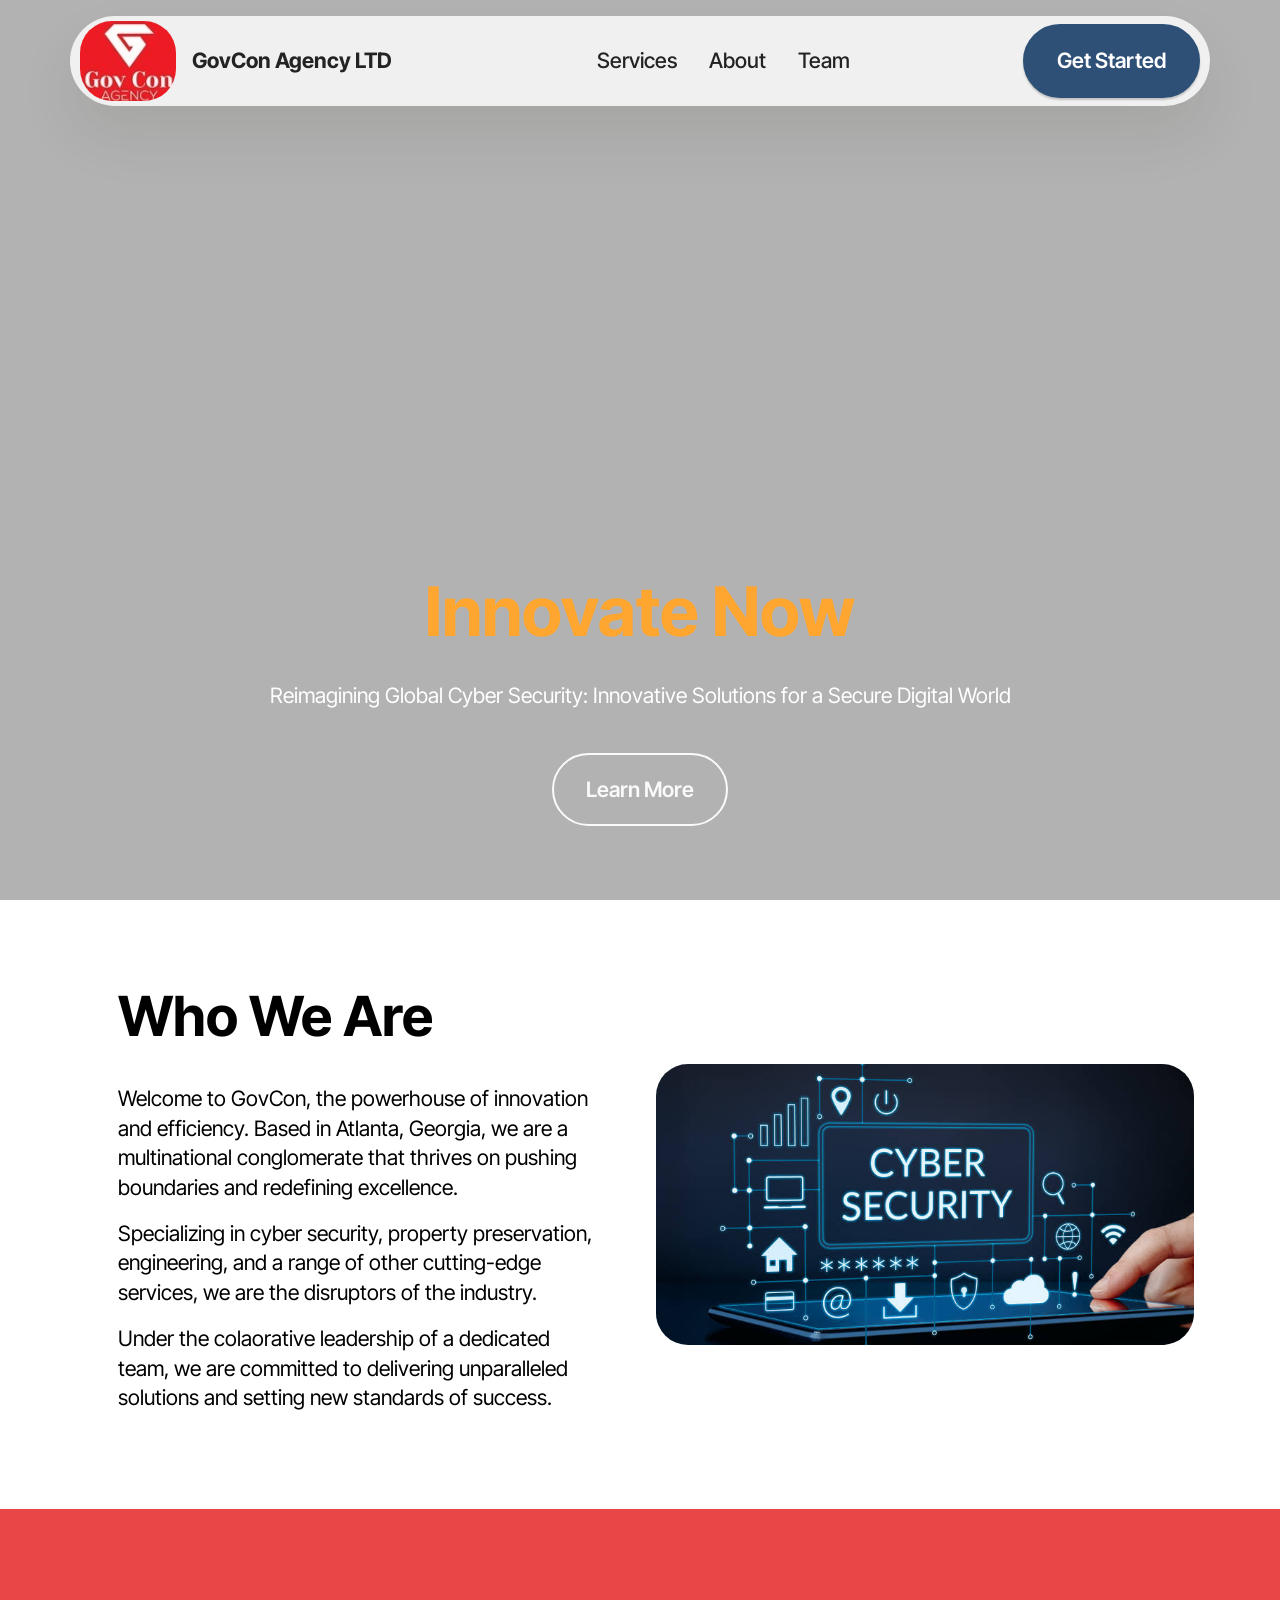
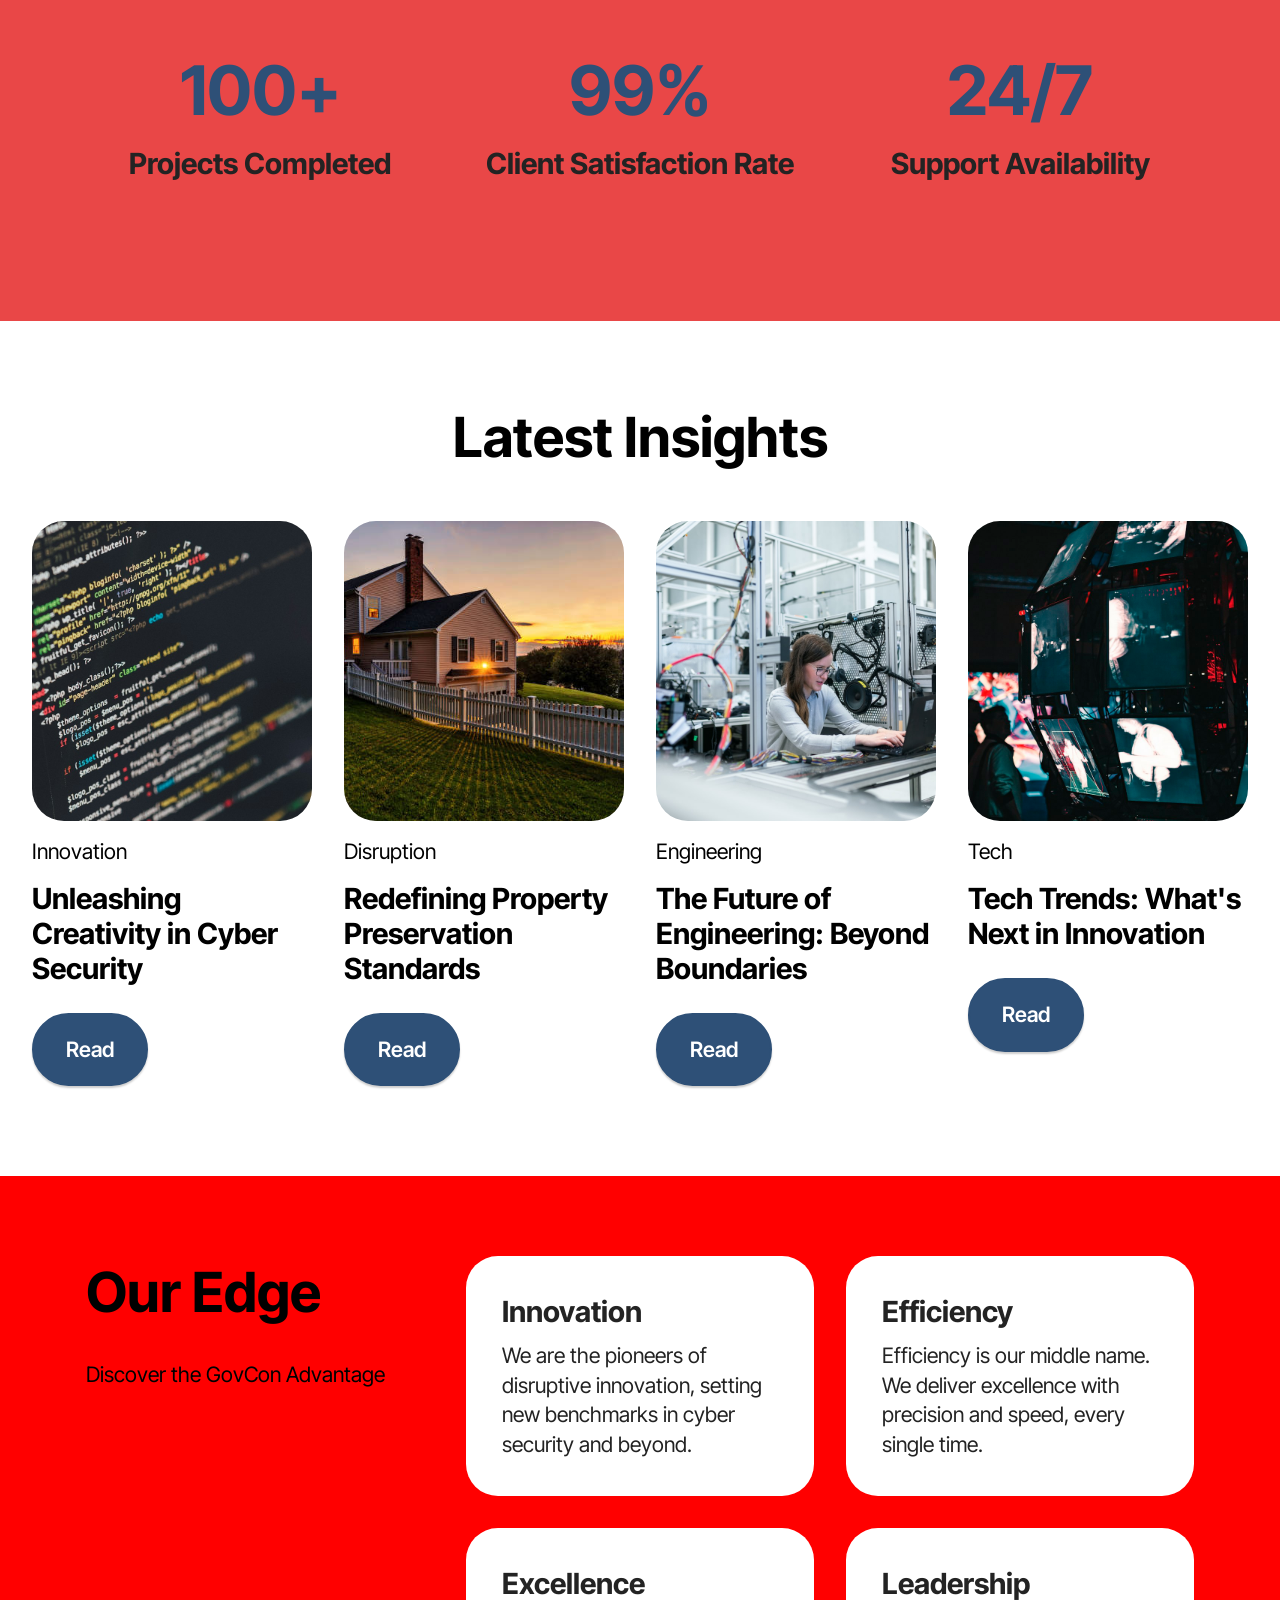
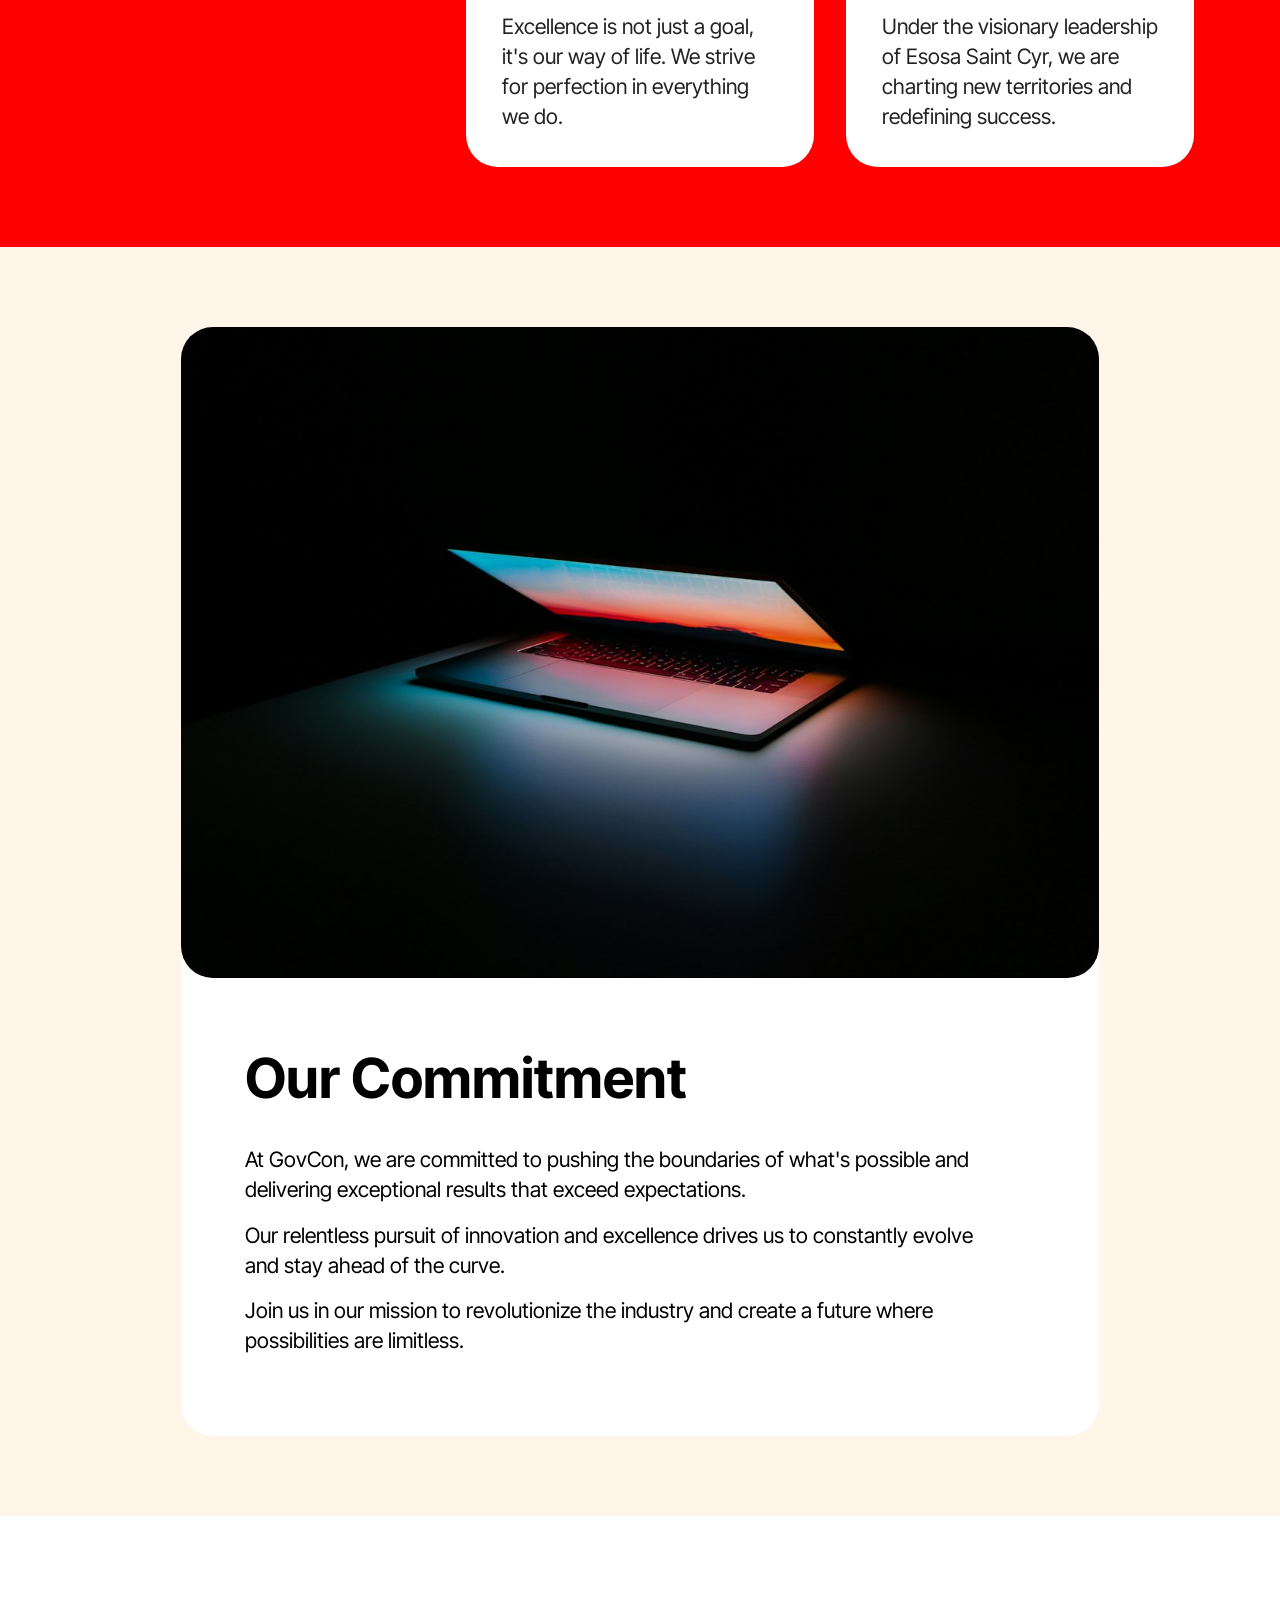
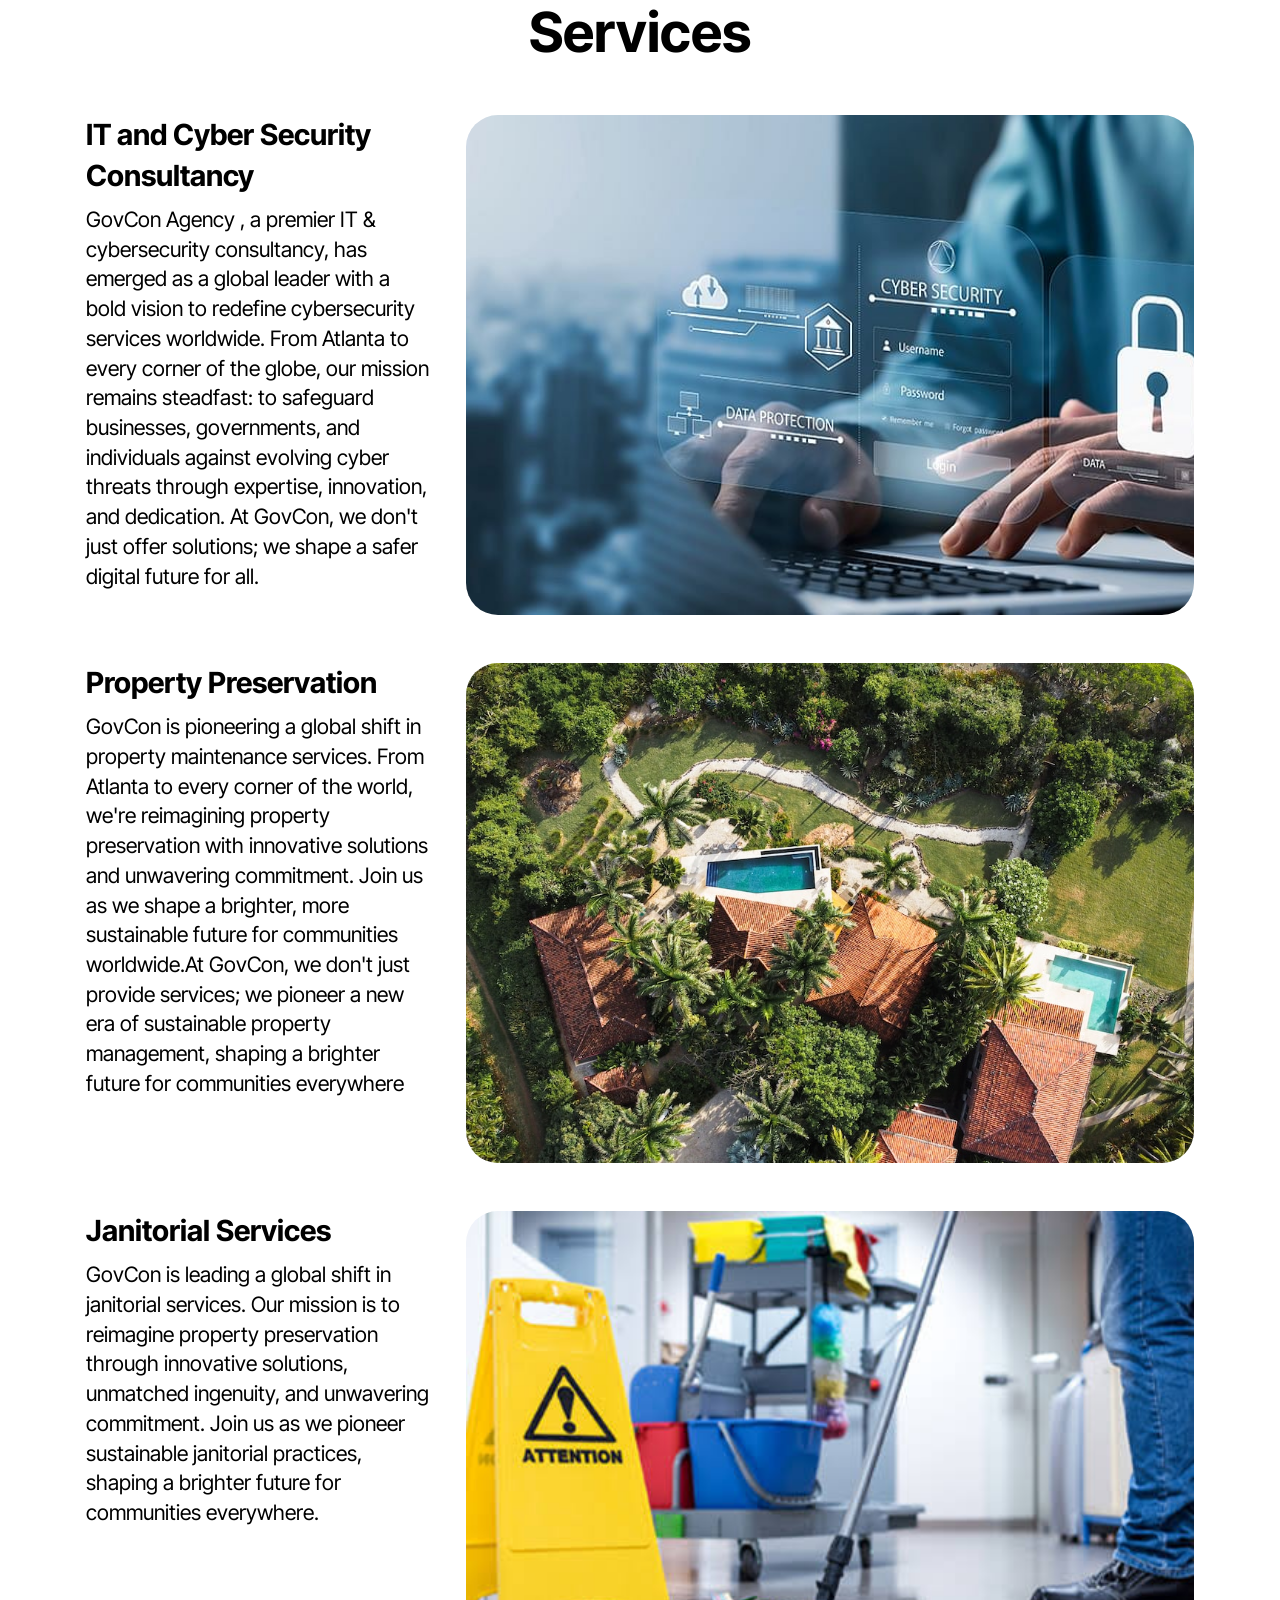
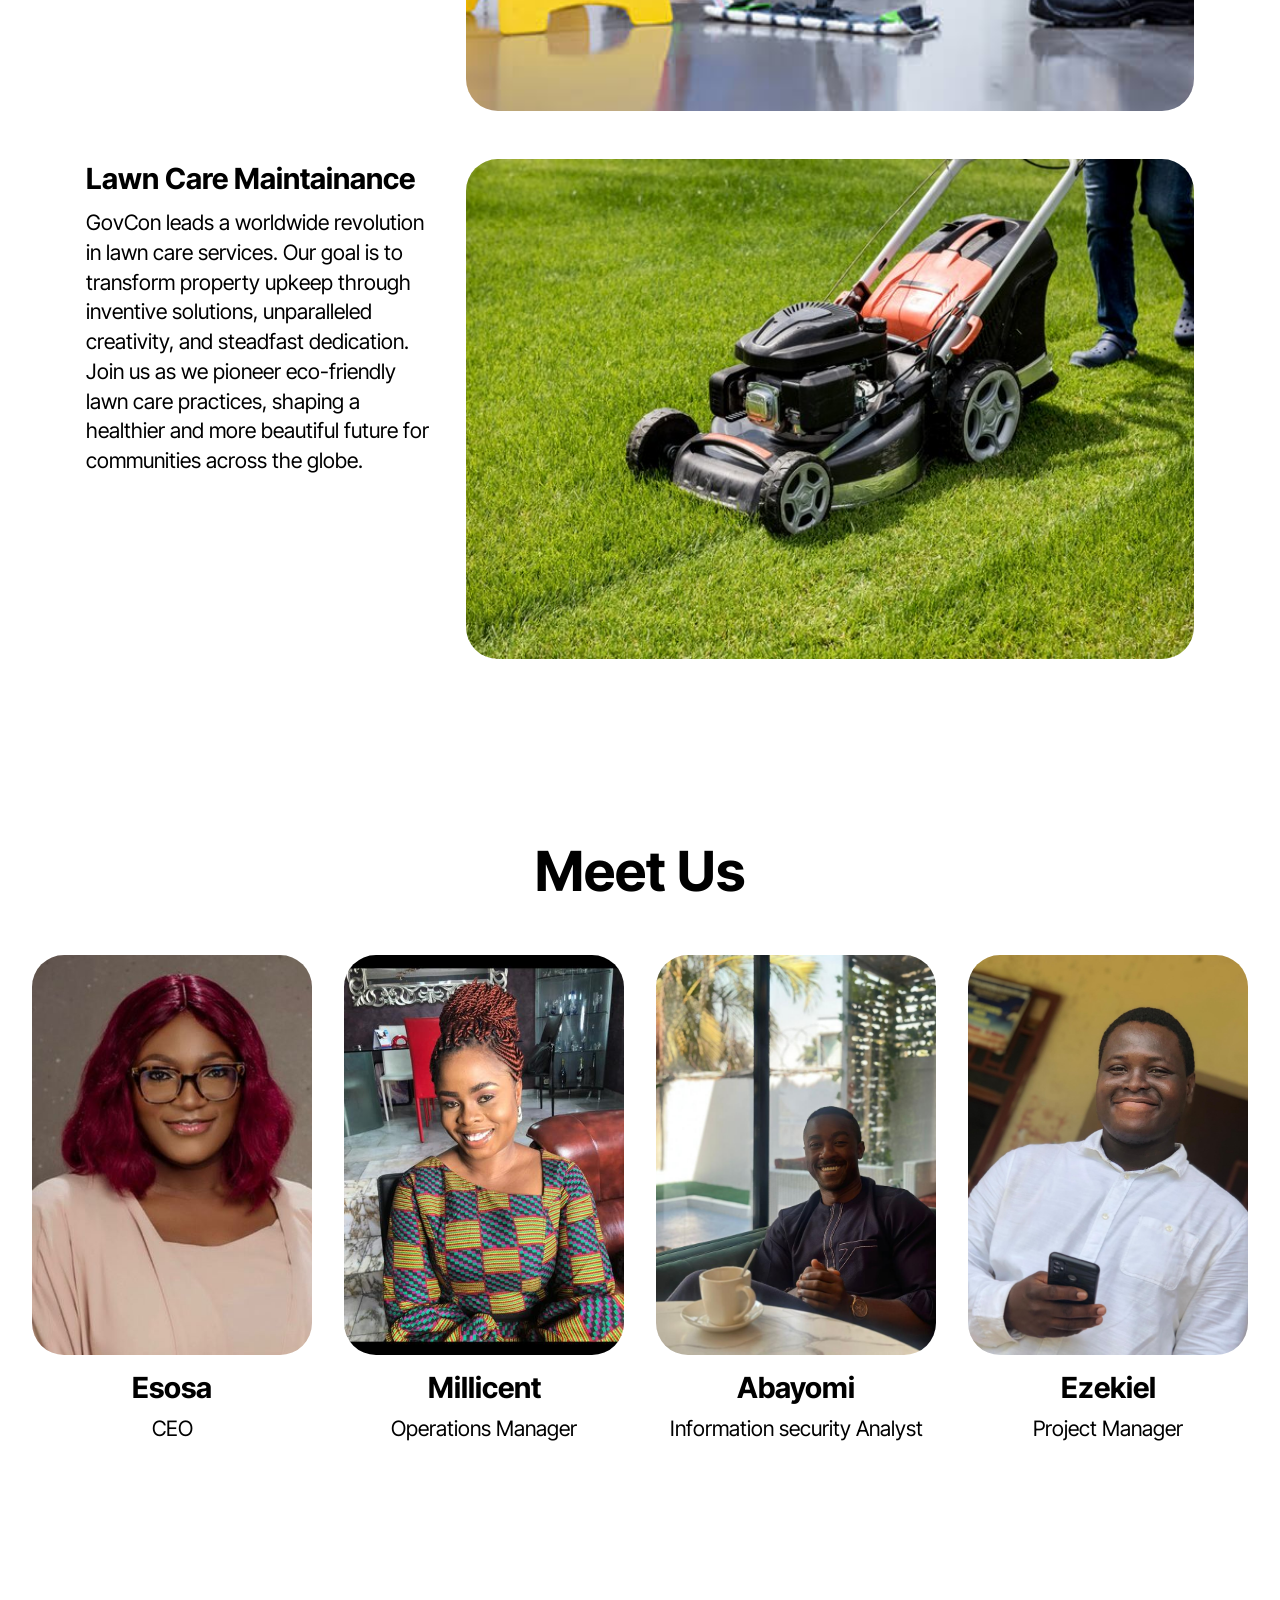
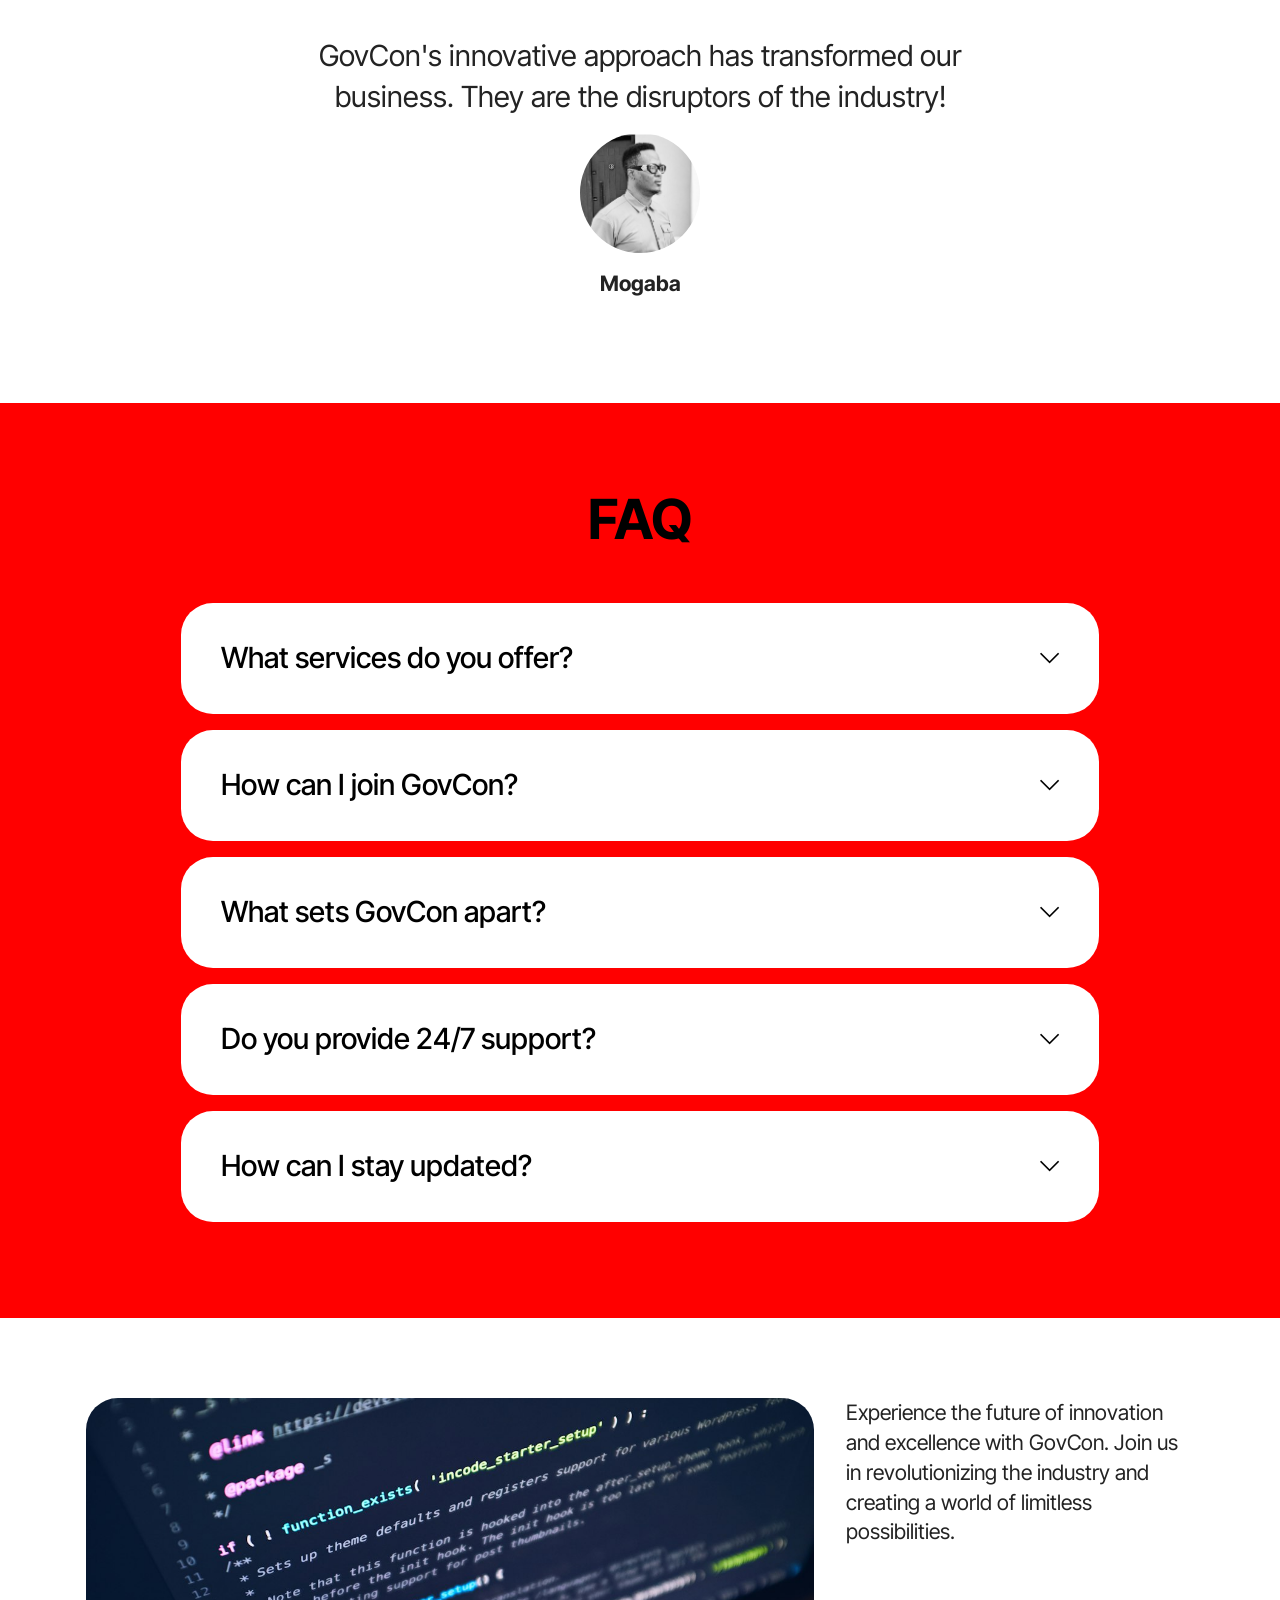
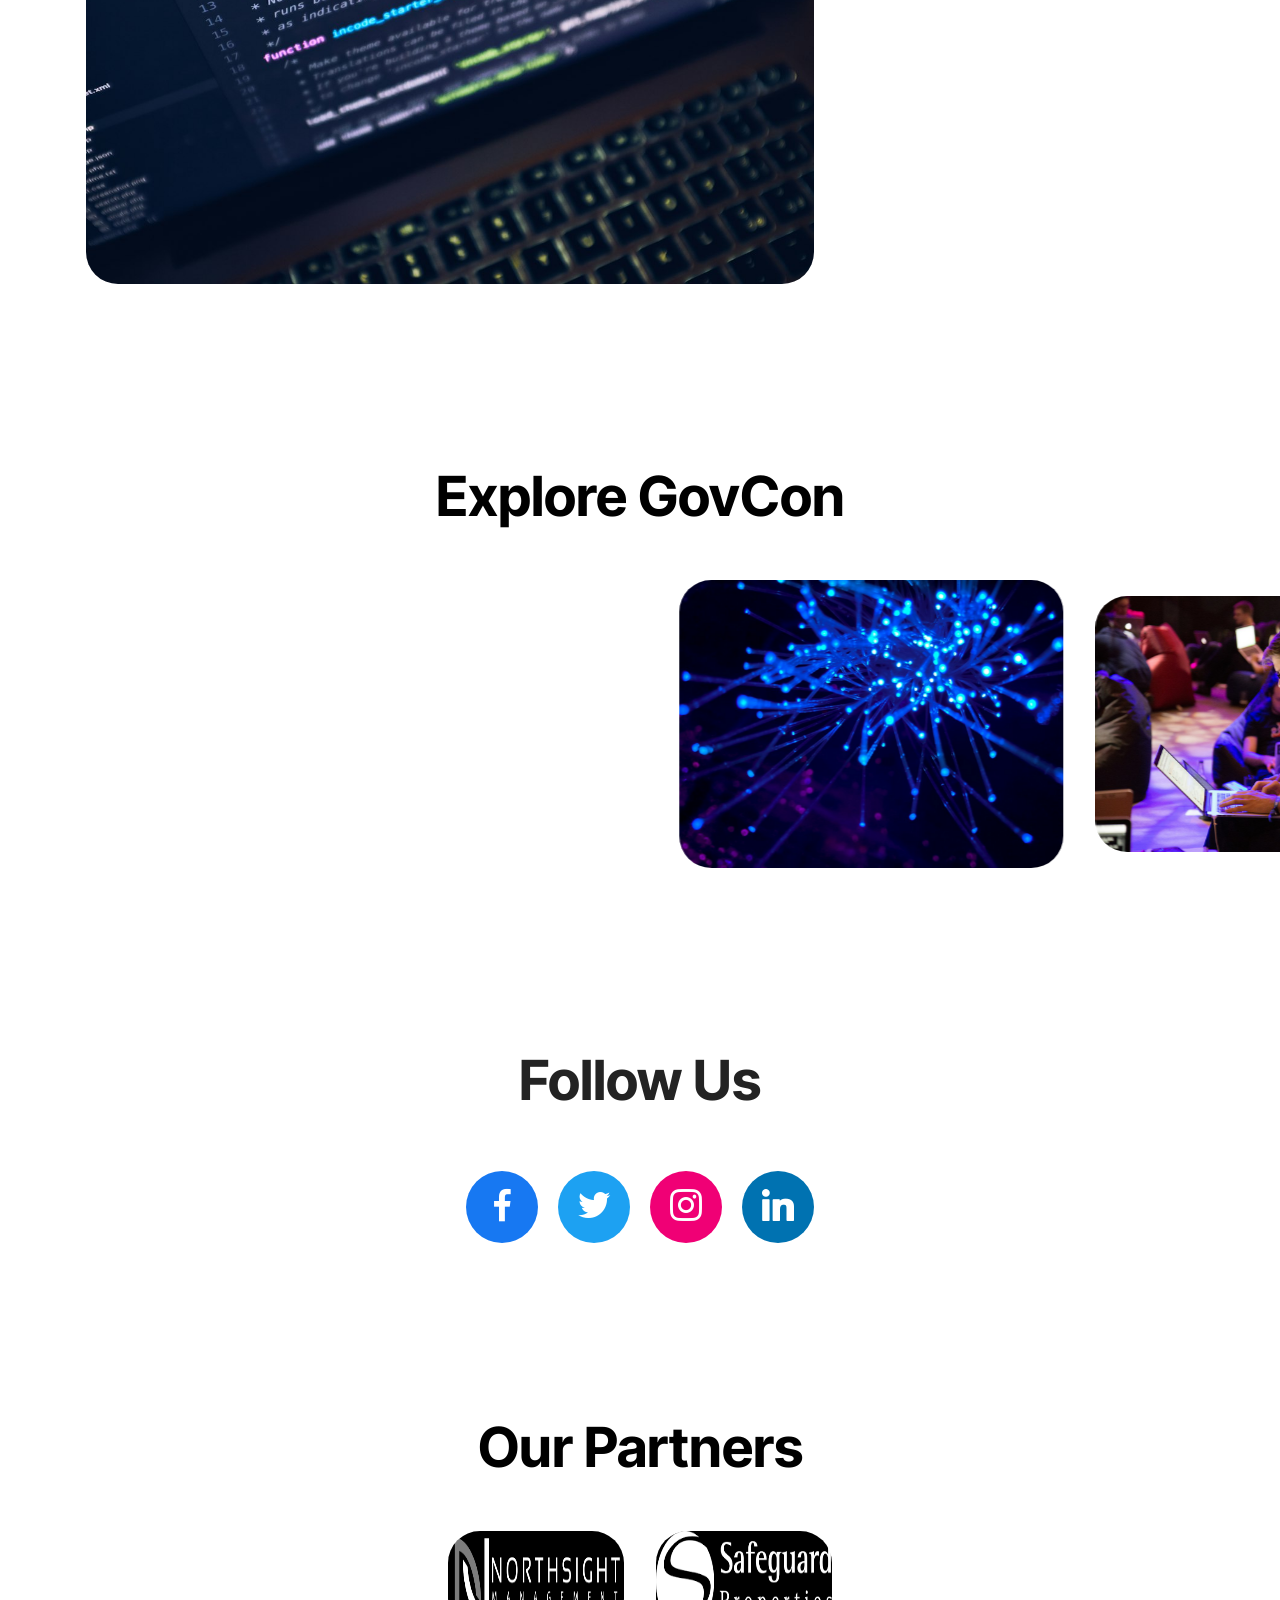
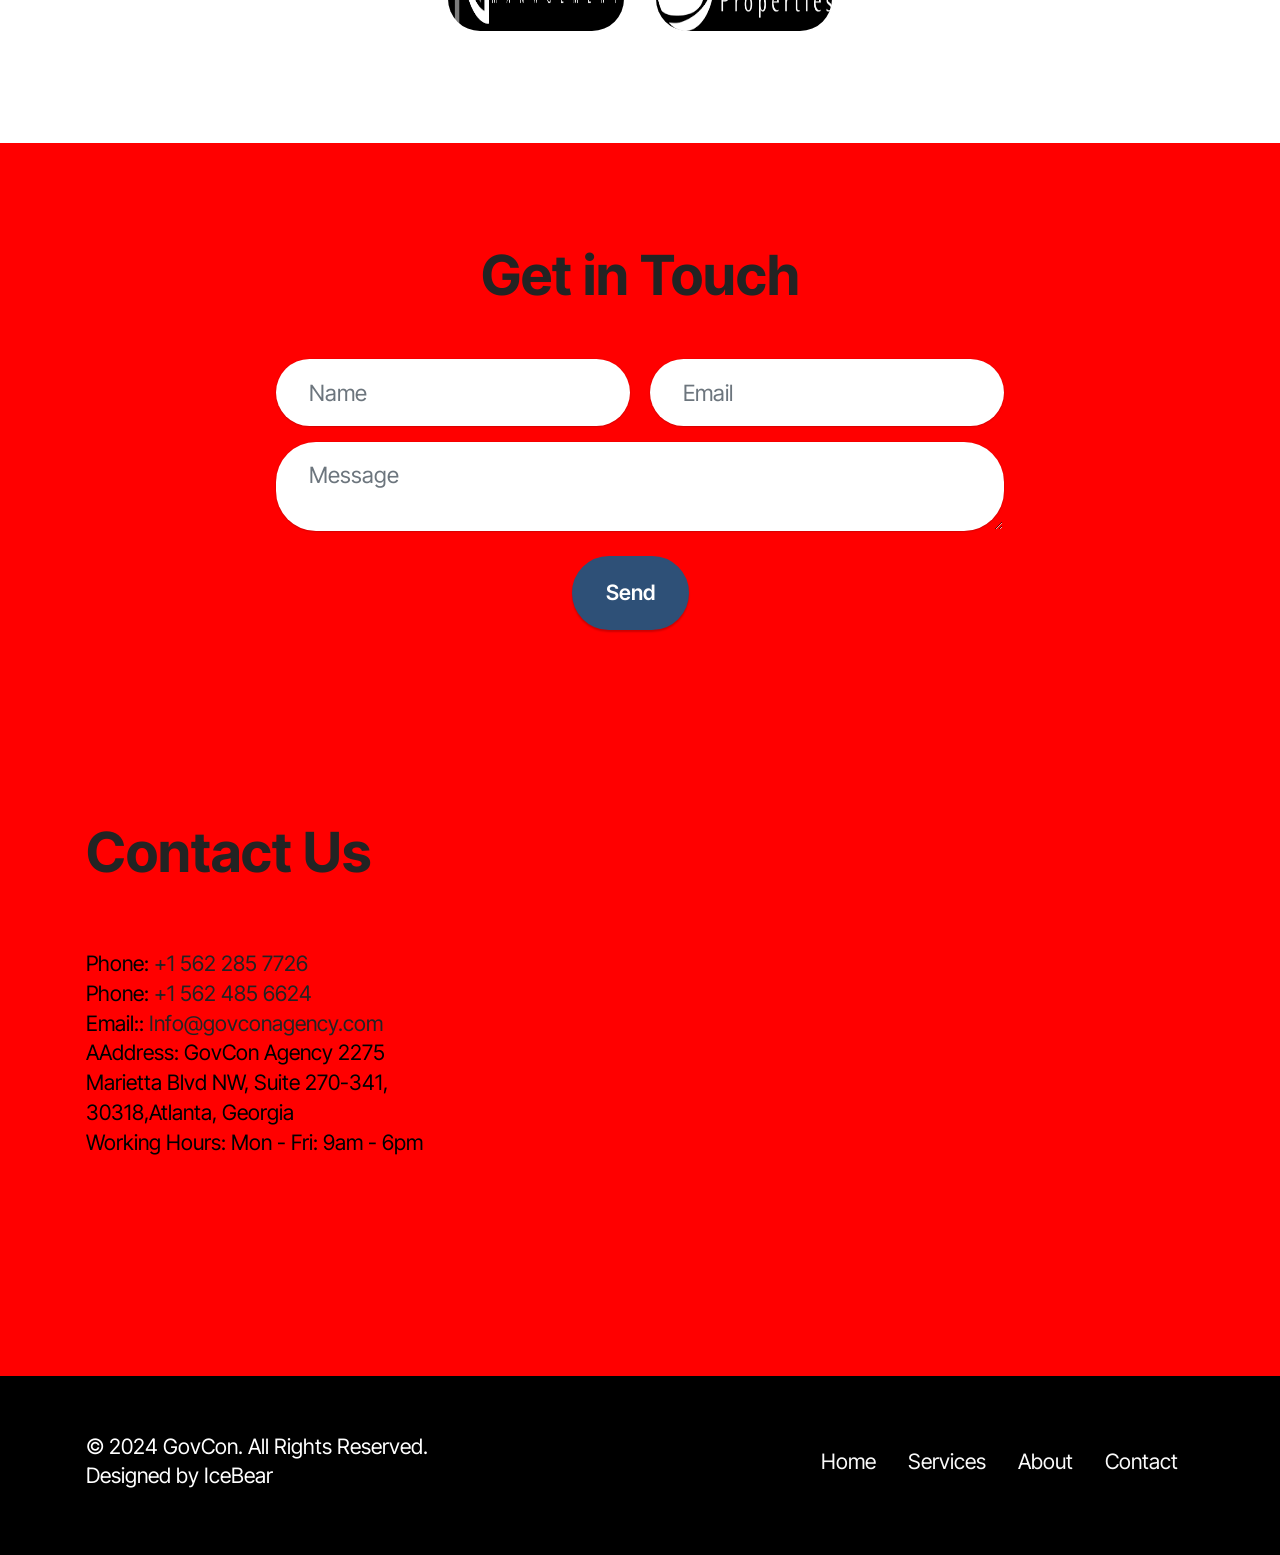
<file: index.html>
<!DOCTYPE html>
<html>
<head> 
  <meta charset="UTF-8">
  <meta http-equiv="X-UA-Compatible" content="IE=edge">
  <meta name="viewport" content="width=device-width, initial-scale=1, minimum-scale=1">
  <link rel="shortcut icon" href="assets/images/logo-main.jpg" type="image/x-icon">
  <meta name="description" content="We are a multinational conglomerate based in Atlanta, Georgia, specializing in cyber security, property preservation, engineering, and other services. Our CEO is Esosa Saint Cyr.">

  <title>GovCon Agency</title>
  <link rel="stylesheet" href="assets/web/assets/mobirise-icons2/mobirise2.css">
  <link rel="stylesheet" href="assets/bootstrap/css/bootstrap.min.css">
  <link rel="stylesheet" href="assets/bootstrap/css/bootstrap-grid.min.css">
  <link rel="stylesheet" href="assets/bootstrap/css/bootstrap-reboot.min.css">
  <link rel="stylesheet" href="assets/dropdown/css/style.css">
  <link rel="stylesheet" href="assets/socicon/css/styles.css">
  <link rel="stylesheet" href="assets/animatecss/animate.css">
  <link rel="stylesheet" href="assets/theme/css/style.css">
  <link rel="preload" href="https://fonts.googleapis.com/css2?family=Inter+Tight:wght@400;700&display=swap" as="style" onload="this.onload=null;this.rel='stylesheet'">
  <noscript><link rel="stylesheet" href="https://fonts.googleapis.com/css2?family=Inter+Tight:wght@400;700&display=swap"></noscript>
  <link rel="preload" as="style" href="assets/mobirise/css/additional.css"><link rel="stylesheet" href="assets/mobirise/css/additional.css" type="text/css">
  
  

  <style>:root{ --background: #FFF6EA; --dominant-color: #FFA630; --primary-color: #2E5077; --secondary-color: #4DA1A9; --success-color: #20AC6B; --danger-color: #AE1E2C; --warning-color: #CC9900; --info-color: #0AA3C2; --background-text: #000000; --dominant-text: #000000; --primary-text: #FFFFFF; --secondary-text: #FFFFFF; --success-text: #FFFFFF; --danger-text: #FFFFFF; --warning-text: #000000; --info-text: #FFFFFF;}</style>
</head>
<body>


    <style>
.cid-u2R1fiZYgx  {
  z-index: 1000;
  width: 100%;
  position: relative;
}
.cid-u2R1fiZYgx  .dropdown-item:before {
  font-family: Moririse2 !important;
  content: "\e966";
  display: inline-block;
  width: 0;
  position: absolute;
  left: 1rem;
  top: 0.5rem;
  margin-right: 0.5rem;
  line-height: 1;
  font-size: inherit;
  vertical-align: middle;
  text-align: center;
  overflow: hidden;
  transform: scale(0, 1);
  transition: all 0.25s ease-in-out;
}
@media (max-width: 767px) {
  .cid-u2R1fiZYgx  .navbar-toggler {
    transform: scale(0.8);
  }
}
.cid-u2R1fiZYgx  .navbar-brand {
  flex-shrink: 0;
  align-items: center;
  margin-right: 0;
  padding: 10px 0;
  transition: all 0.3s;
  word-break: break-word;
  z-index: 1;
}
.cid-u2R1fiZYgx  .navbar-brand img {
  max-width: 100%;
  max-height: 100%;
}
.cid-u2R1fiZYgx  .navbar-brand .navbar-caption {
  line-height: inherit !important;
}
.cid-u2R1fiZYgx  .navbar-brand .navbar-logo a {
  outline: none;
}
.cid-u2R1fiZYgx  .navbar-nav {
  margin: auto;
  margin-left: 0;
  margin-left: auto;
}
.cid-u2R1fiZYgx  .navbar-nav .nav-item {
  padding: 0 !important;
  transition: 0.3s all !important;
}
.cid-u2R1fiZYgx  .navbar-nav .nav-item .nav-link {
  padding: 16px !important;
  margin: 0 !important;
  border-radius: 1rem !important;
  transition: 0.3s all !important;
}
.cid-u2R1fiZYgx  .navbar-nav .nav-item .nav-link:hover {
  background-color: rgba(27, 31, 10, 0.06);
}
.cid-u2R1fiZYgx  .navbar-nav .open .nav-link::after {
  transform: rotate(180deg);
}
@media (min-width: 992px) {
  .cid-u2R1fiZYgx  .navbar-nav .open .nav-link::before {
    content: "";
    width: 100%;
    height: 20px;
    top: 100%;
    background: transparent;
    position: absolute;
  }
}
.cid-u2R1fiZYgx  .navbar-nav .dropdown-item {
  padding: 12px !important;
  border-radius: 0.5rem !important;
  margin: 0 8px !important;
  transition: 0.3s all !important;
}
.cid-u2R1fiZYgx  .navbar-nav .dropdown-item:hover {
  background-color: rgba(27, 31, 10, 0.06);
}
@media (min-width: 992px) {
  .cid-u2R1fiZYgx  .navbar-nav {
    padding-left: 1.5rem;
  }
}
.cid-u2R1fiZYgx  .nav-link {
  width: fit-content;
  position: relative;
}
.cid-u2R1fiZYgx  .navbar-logo {
  margin: 0 !important;
}
@media (max-width: 767px) {
  .cid-u2R1fiZYgx  .navbar-logo {
    padding-left: 0;
  }
}
.cid-u2R1fiZYgx  .navbar-caption {
  padding-left: 1rem;
  padding-right: 0.5rem;
}
@media (max-width: 767px) {
  .cid-u2R1fiZYgx  .nav-dropdown {
    padding-bottom: 0.5rem;
  }
}
.cid-u2R1fiZYgx  .nav-dropdown .link.dropdown-toggle::after {
  margin-left: 0.5rem;
  margin-top: 0.2rem;
  transition: 0.3s all;
}
.cid-u2R1fiZYgx  .container {
  display: flex;
  height: 90px;
  padding: 0.5rem 0.6rem;
  flex-wrap: nowrap;
  background: rgba(255, 255, 255, 0.8) !important;
  left: 0;
  right: 0;
  -webkit-box-pack: justify;
  -ms-flex-pack: justify;
  justify-content: flex-end;
  -webkit-box-align: center;
  -webkit-align-items: center;
  -ms-flex-align: center;
  align-items: center;
  border-radius: 100vw;
  margin-top: 1rem;
  background-color: #ffffff;
  box-shadow: 0 30px 60px 0 rgba(27, 31, 10, 0.08);
}
@media (max-width: 992px) {
  .cid-u2R1fiZYgx  .container {
    padding-right: 2rem;
  }
}
@media (max-width: 767px) {
  .cid-u2R1fiZYgx  .container {
    width: 95%;
    height: 56px !important;
    padding-right: 1rem;
    margin-top: 0rem;
  }
}
.cid-u2R1fiZYgx  .iconfont-wrapper {
  color: #000000 !important;
  font-size: 1.5rem;
  padding-right: 0.5rem;
}
.cid-u2R1fiZYgx  .dropdown-menu {
  flex-wrap: wrap;
  flex-direction: column;
  max-width: 100%;
  padding: 12px 4px !important;
  border-radius: 1.5rem;
  transition: 0.3s all !important;
  min-width: auto;
  background: #ffffff;
  background: rgba(255, 255, 255, 0.8) !important;
}
.cid-u2R1fiZYgx  .nav-item:focus,
.cid-u2R1fiZYgx  .nav-link:focus {
  outline: none;
}
.cid-u2R1fiZYgx  .dropdown .dropdown-menu .dropdown-item {
  width: auto;
  transition: all 0.25s ease-in-out;
}
.cid-u2R1fiZYgx  .dropdown .dropdown-menu .dropdown-item::after {
  right: 0.5rem;
}
.cid-u2R1fiZYgx  .dropdown .dropdown-menu .dropdown-item .mbr-iconfont {
  margin-right: 0.5rem;
  vertical-align: sub;
}
.cid-u2R1fiZYgx  .dropdown .dropdown-menu .dropdown-item .mbr-iconfont:before {
  display: inline-block;
  transform: scale(1, 1);
  transition: all 0.25s ease-in-out;
}
.cid-u2R1fiZYgx  .collapsed .dropdown-menu .dropdown-item:before {
  display: none;
}
.cid-u2R1fiZYgx  .collapsed .dropdown .dropdown-menu .dropdown-item {
  padding: 0.235em 1.5em 0.235em 1.5em !important;
  transition: none;
  margin: 0 !important;
}
.cid-u2R1fiZYgx  .navbar {
  min-height: 90px;
  transition: all 0.3s;
  border-bottom: 1px solid transparent;
  background: transparent !important;
  padding: 0 !important;
  border: none !important;
  box-shadow: none !important;
  border-radius: 0 !important;
}
.cid-u2R1fiZYgx  .navbar.opened {
  transition: all 0.3s;
}
.cid-u2R1fiZYgx  .navbar .dropdown-item {
  padding: 0.5rem 1.8rem;
}
.cid-u2R1fiZYgx  .navbar .navbar-logo img {
  min-width: 6rem;
  object-fit: cover;
}
.cid-u2R1fiZYgx  .navbar .navbar-collapse {
  z-index: 1;
  justify-content: flex-end;
}
.cid-u2R1fiZYgx  .navbar.collapsed {
  justify-content: center;
}
.cid-u2R1fiZYgx  .navbar.collapsed .nav-item .nav-link::before {
  display: none;
}
.cid-u2R1fiZYgx  .navbar.collapsed.opened .dropdown-menu {
  top: 0;
}
@media (min-width: 992px) {
  .cid-u2R1fiZYgx  .navbar.collapsed.opened:not(.navbar-short) .navbar-collapse {
    max-height: calc(98.5vh - 3rem);
  }
}
.cid-u2R1fiZYgx  .navbar.collapsed .dropdown-menu .dropdown-submenu {
  left: 0 !important;
}
.cid-u2R1fiZYgx  .navbar.collapsed .dropdown-menu .dropdown-item:after {
  right: auto;
}
.cid-u2R1fiZYgx  .navbar.collapsed .dropdown-menu .dropdown-toggle[data-toggle="dropdown-submenu"]:after {
  margin-left: 0.5rem;
  margin-top: 0.2rem;
  border-top: 0.35em solid;
  border-right: 0.35em solid transparent;
  border-left: 0.35em solid transparent;
  border-bottom: 0;
  top: 41%;
}
.cid-u2R1fiZYgx  .navbar.collapsed ul.navbar-nav li {
  margin: auto;
}
.cid-u2R1fiZYgx  .navbar.collapsed .dropdown-menu .dropdown-item {
  padding: 0.25rem 1.5rem;
  text-align: center;
}
.cid-u2R1fiZYgx  .navbar.collapsed .icons-menu {
  padding-left: 0;
  padding-right: 0;
  padding-top: 0.5rem;
  padding-bottom: 0.5rem;
}
@media (max-width: 767px) {
  .cid-u2R1fiZYgx  .navbar {
    min-height: 72px;
  }
  .cid-u2R1fiZYgx  .navbar .navbar-logo img {
    height: 2.5rem !important;
    min-width: 2.5rem !important;
  }
}
@media (max-width: 991px) {
  .cid-u2R1fiZYgx  .navbar .nav-item .nav-link::before {
    display: none;
  }
  .cid-u2R1fiZYgx  .navbar.opened .dropdown-menu {
    top: 0;
  }
  .cid-u2R1fiZYgx  .navbar .dropdown-menu .dropdown-submenu {
    left: 0 !important;
  }
  .cid-u2R1fiZYgx  .navbar .dropdown-menu .dropdown-item:after {
    right: auto;
  }
  .cid-u2R1fiZYgx  .navbar .dropdown-menu .dropdown-toggle[data-toggle="dropdown-submenu"]:after {
    margin-left: 0.5rem;
    margin-top: 0.2rem;
    border-top: 0.35em solid;
    border-right: 0.35em solid transparent;
    border-left: 0.35em solid transparent;
    border-bottom: 0;
    top: 40%;
  }
  .cid-u2R1fiZYgx  .navbar .dropdown-menu .dropdown-item {
    padding: 0.25rem 1.5rem !important;
    text-align: center;
  }
  .cid-u2R1fiZYgx  .navbar .navbar-brand {
    flex-shrink: initial;
    flex-basis: auto;
    word-break: break-word;
    padding-right: 10px;
  }
  .cid-u2R1fiZYgx  .navbar .navbar-toggler {
    flex-basis: auto;
  }
  .cid-u2R1fiZYgx  .navbar .icons-menu {
    padding-left: 0;
    padding-top: 0.5rem;
    padding-bottom: 0.5rem;
  }
}
.cid-u2R1fiZYgx  .navbar.navbar-short .navbar-logo img {
  height: 2rem;
}
.cid-u2R1fiZYgx  .dropdown-item.active,
.cid-u2R1fiZYgx  .dropdown-item:active {
  background-color: transparent;
}
.cid-u2R1fiZYgx  .navbar-expand-lg .navbar-nav .nav-link {
  padding: 0;
}
.cid-u2R1fiZYgx  .nav-dropdown .link.dropdown-toggle {
  margin-right: 1.667em;
}
.cid-u2R1fiZYgx  .nav-dropdown .link.dropdown-toggle[aria-expanded="true"] {
  margin-right: 0;
  padding: 0.667em 1.667em;
}
.cid-u2R1fiZYgx  .navbar.navbar-expand-lg .dropdown .dropdown-menu {
  background: #ffffff;
}
.cid-u2R1fiZYgx  .navbar.navbar-expand-lg .dropdown .dropdown-menu .dropdown-submenu {
  margin: 0;
  left: 105%;
  transform: none;
  top: -12px;
}
.cid-u2R1fiZYgx  .navbar .dropdown.open > .dropdown-menu {
  display: flex;
}
.cid-u2R1fiZYgx  ul.navbar-nav {
  flex-wrap: wrap;
}
.cid-u2R1fiZYgx  .navbar-buttons {
  text-align: center;
  min-width: 140px;
}
@media (max-width: 992px) {
  .cid-u2R1fiZYgx  .navbar-buttons {
    text-align: left;
  }
}
.cid-u2R1fiZYgx  button.navbar-toggler {
  outline: none;
  width: 31px;
  height: 20px;
  cursor: pointer;
  transition: all 0.2s;
  position: relative;
  align-self: center;
}
.cid-u2R1fiZYgx  button.navbar-toggler .hamburger span {
  position: absolute;
  right: 0;
  width: 30px;
  height: 2px;
  border-right: 5px;
  background-color: #000000;
}
.cid-u2R1fiZYgx  button.navbar-toggler .hamburger span:nth-child(1) {
  top: 0;
  transition: all 0.2s;
}
.cid-u2R1fiZYgx  button.navbar-toggler .hamburger span:nth-child(2) {
  top: 8px;
  transition: all 0.15s;
}
.cid-u2R1fiZYgx  button.navbar-toggler .hamburger span:nth-child(3) {
  top: 8px;
  transition: all 0.15s;
}
.cid-u2R1fiZYgx  button.navbar-toggler .hamburger span:nth-child(4) {
  top: 16px;
  transition: all 0.2s;
}
.cid-u2R1fiZYgx  nav.opened .hamburger span:nth-child(1) {
  top: 8px;
  width: 0;
  opacity: 0;
  right: 50%;
  transition: all 0.2s;
}
.cid-u2R1fiZYgx  nav.opened .hamburger span:nth-child(2) {
  transform: rotate(45deg);
  transition: all 0.25s;
}
.cid-u2R1fiZYgx  nav.opened .hamburger span:nth-child(3) {
  transform: rotate(-45deg);
  transition: all 0.25s;
}
.cid-u2R1fiZYgx  nav.opened .hamburger span:nth-child(4) {
  top: 8px;
  width: 0;
  opacity: 0;
  right: 50%;
  transition: all 0.2s;
}
.cid-u2R1fiZYgx  .navbar-dropdown {
  padding: 0 1rem;
}
.cid-u2R1fiZYgx  a.nav-link {
  display: flex;
  align-items: center;
  justify-content: center;
}
.cid-u2R1fiZYgx  .icons-menu {
  flex-wrap: nowrap;
  display: flex;
  justify-content: center;
  padding-left: 1rem;
  padding-right: 1rem;
  padding-top: 0.3rem;
  text-align: center;
}
@media (max-width: 992px) {
  .cid-u2R1fiZYgx  .icons-menu {
    justify-content: flex-start;
    margin-bottom: 0.5rem;
  }
}
@media screen and (-ms-high-contrast: active), (-ms-high-contrast: none) {
  .cid-u2R1fiZYgx  .navbar {
    height: 70px;
  }
  .cid-u2R1fiZYgx  .navbar.opened {
    height: auto;
  }
  .cid-u2R1fiZYgx  .nav-item .nav-link:hover::before {
    width: 175%;
    max-width: calc(100% + 2rem);
    left: -1rem;
  }
}
.cid-u2R1fiZYgx  .navbar .dropdown > .dropdown-menu {
  display: none;
  width: max-content;
  max-width: 500px !important;
  transform: translateX(-50%);
  top: calc(100% + 20px);
  left: 50%;
}
.cid-u2R1fiZYgx  .navbar .dropdown > .dropdown-menu .dropdown-item {
  line-height: 1 !important;
}
.cid-u2R1fiZYgx  .navbar .dropdown > .dropdown-menu .dropdown .dropdown-item {
  align-items: center;
  display: flex;
  height: max-content !important;
  min-height: max-content !important;
}
.cid-u2R1fiZYgx  .navbar .dropdown > .dropdown-menu .dropdown .dropdown-item::after {
  display: inline-block;
  position: static;
  margin-left: 0.5rem;
  margin-top: 0;
  margin-right: 0;
  margin-bottom: 0;
  transition: 0.3s all;
  transform: rotate(-90deg);
}
.cid-u2R1fiZYgx  .navbar .dropdown > .dropdown-menu .dropdown.open .dropdown-item::after {
  transform: rotate(0deg);
}
.cid-u2R1fiZYgx  .mbr-section-btn {
  margin: -0.6rem -0.6rem;
}
.cid-u2R1fiZYgx  .navbar-toggler {
  margin-left: 12px;
  margin-right: 8px;
  order: 1000;
}
@media (max-width: 991px) {
  .cid-u2R1fiZYgx  .navbar-brand {
    margin-right: auto;
  }
  .cid-u2R1fiZYgx  .navbar-collapse {
    z-index: -1 !important;
    position: absolute;
    top: 110%;
    left: 0;
    width: 100%;
    padding: 1rem;
    border-radius: 1.5rem;
    background: #ffffff;
    opacity: 1;
    border-color: rgba(255, 255, 255, 0.8) !important;
    background: rgba(255, 255, 255, 0.8) !important;
    backdrop-filter: blur(8px);
  }
  .cid-u2R1fiZYgx  .navbar-nav .nav-item .nav-link::after {
    margin-left: 10px;
  }
  .cid-u2R1fiZYgx  .navbar-nav .dropdown-item:hover {
    background-color: rgba(27, 31, 10, 0.06);
  }
  .cid-u2R1fiZYgx  .navbar .dropdown > .dropdown-menu {
    max-width: 100% !important;
    transform: translateX(0);
    top: 10px;
    left: 0;
    padding: 8px !important;
    border-radius: 1rem;
    background-color: rgba(27, 31, 10, 0.04) !important;
  }
  .cid-u2R1fiZYgx  .navbar .dropdown > .dropdown-menu .dropdown-item {
    padding: 8px !important;
    line-height: 1 !important;
    margin-bottom: 4px !important;
  }
  .cid-u2R1fiZYgx  .navbar .dropdown > .dropdown-menu .dropdown .dropdown-item {
    align-items: center;
    display: flex;
    height: max-content !important;
    min-height: max-content !important;
  }
  .cid-u2R1fiZYgx  .navbar .dropdown > .dropdown-menu .dropdown .dropdown-item::after {
    display: inline-block;
    position: static;
    margin-left: 0.5rem;
    margin-top: 0;
    margin-right: 0;
    margin-bottom: 0;
    transition: 0.3s all;
    transform: rotate(0deg);
  }
  .cid-u2R1fiZYgx  .navbar .dropdown > .dropdown-menu .dropdown.open .dropdown-item::after {
    transform: rotate(180deg);
  }
  .cid-u2R1fiZYgx  .navbar .dropdown > .dropdown-menu .dropdown-submenu {
    position: static;
    width: 100%;
    max-width: 100% !important;
    transform: translateX(0) !important;
    top: 0;
    left: 0;
    padding: 8px !important;
    border-radius: 1rem;
    background-color: rgba(27, 31, 10, 0.04) !important;
  }
  .cid-u2R1fiZYgx  .navbar .dropdown.open > .dropdown-menu {
    display: flex !important;
    flex-direction: column;
    align-items: flex-start;
  }
}
@media (max-width: 575px) {
  .cid-u2R1fiZYgx  .navbar-collapse {
    padding: 1rem;
  }
}
</style>

<section class="menu menu2 cid-u2R1fiZYgx" once="menu" id="menu-5-u2R1fiZYgx">
  <nav class="navbar navbar-dropdown navbar-fixed-top navbar-expand-lg">
    <div class="container">
      <div class="navbar-brand">
        <span class="navbar-logo">
					<a>
						<img src="assets/images/logo-main.jpg" style="height: 5rem;">
					</a>
				</span>
				<span class="navbar-caption-wrap">
          <a class="navbar-caption text-black display-4" >GovCon Agency LTD</a>
        </span>
      </div>
      <button class="navbar-toggler" type="button" data-toggle="collapse"
        data-bs-toggle="collapse" data-target="#navbarSupportedContent"
        data-bs-target="#navbarSupportedContent"
        aria-controls="navbarNavAltMarkup" aria-expanded="false"
        aria-label="Toggle navigation">
        <div class="hamburger">
          <span></span>
          <span></span>
          <span></span>
          <span></span>
        </div>
      </button>
      <div class="collapse navbar-collapse" id="navbarSupportedContent">
        <ul class="navbar-nav nav-dropdown" data-app-modern-menu="true">
          <li class="nav-item">
            <a class="nav-link link text-black display-4" href="#Servicesllll">Services</a>
          </li>
          <li class="nav-item">
            <a class="nav-link link text-black display-4" href="#about-us-4-u2R1fj06Ph"
              aria-expanded="false">About</a>
          </li>
          <li class="nav-item">
            <a class="nav-link link text-black display-4" href="#team-1-u2R1fj2wWr">Team</a>
          </li>
        </ul>
        <div class="navbar-buttons mbr-section-btn">
          <a class="btn btn-primary display-4" href="#contact-form-2-u2R1fj48Ry">Get Started</a>
        </div>
      </div>
    </div>
  </nav>
</section>

    <style>
  .cid-u2R1fiZitz {
  display: flex;
}
@media (min-width: 768px) {
  .cid-u2R1fiZitz {
    align-items: flex-end;
  }
  .cid-u2R1fiZitz .row {
    justify-content: center;
  }
  .cid-u2R1fiZitz .content-wrap {
    padding: 1rem 3rem;
  }
}
@media (max-width: 991px) and (min-width: 768px) {
  .cid-u2R1fiZitz .content-wrap {
    min-width: 50%;
  }
}
@media (max-width: 767px) {
  .cid-u2R1fiZitz {
    -webkit-align-items: center;
    align-items: flex-end;
  }
  .cid-u2R1fiZitz .mbr-row {
    -webkit-justify-content: center;
    justify-content: center;
  }
  .cid-u2R1fiZitz .content-wrap {
    width: 100%;
  }
}
.cid-u2R1fiZitz .mbr-fallback-image.disabled {
  display: none;
}
.cid-u2R1fiZitz .mbr-fallback-image {
  display: block;
  background-size: cover;
  background-position: center center;
  width: 100%;
  height: 100%;
  position: absolute;
  top: 0;
  background: #000000;
}
.cid-u2R1fiZitz .mbr-section-title,
.cid-u2R1fiZitz .mbr-section-subtitle {
  text-align: left;
  color: var(--dominant-color, #ffc091);
}
.cid-u2R1fiZitz .mbr-text,
.cid-u2R1fiZitz .mbr-section-btn {
  text-align: center;
}
.cid-u2R1fiZitz .mbr-section-title {
  text-align: center;
}
</style>
<section class="header18 cid-u2R1fiZitz mbr-fullscreen" data-bg-video="https://www.youtube.com/embed/BadB1z-V_qU?autoplay&#x3D;1&amp;loop&#x3D;1&amp;playlist&#x3D;BadB1z-V_qU&amp;t&#x3D;20&amp;mute&#x3D;1&amp;playsinline&#x3D;1&amp;controls&#x3D;0&amp;showinfo&#x3D;0&amp;autohide&#x3D;1&amp;allowfullscreen&#x3D;true&amp;mode&#x3D;transparent" id="hero-16-u2R1fiZitz">
  <div class="mbr-overlay" style="opacity: 0.3; background-color: rgb(0, 0, 0);"></div>
  <div class="container-fluid">
    <div class="row">
      <div class="content-wrap col-12 col-md-10">
        <h1 class="mbr-section-title mbr-fonts-style mbr-white mb-4 display-1">
          <strong>Innovate Now</strong>
        </h1>
        <p class="mbr-fonts-style mbr-text mbr-white mb-4 display-7">Reimagining Global Cyber Security: Innovative Solutions for a Secure Digital World</p>
        <div class="mbr-section-btn">
          <a class="btn btn-white-outline display-7" href="#about-us-4-u2R1fj06Ph" >Learn More</a>
        </div>
      </div>
    </div>
  </div>
</section>
    <style>
.cid-u2R1fj06Ph {
  padding-top: 5rem;
  padding-bottom: 5rem;
  background-color: #ffffff;
}
.cid-u2R1fj06Ph .mbr-fallback-image.disabled {
  display: none;
}
.cid-u2R1fj06Ph .mbr-fallback-image {
  display: block;
  background-size: cover;
  background-position: center center;
  width: 100%;
  height: 100%;
  position: absolute;
  top: 0;
}
@media (max-width: 991px) {
  .cid-u2R1fj06Ph .image-wrapper {
    margin-bottom: 2rem;
  }
}
.cid-u2R1fj06Ph .row {
  flex-direction: row-reverse;
}
.cid-u2R1fj06Ph .row {
  align-items: center;
}
@media (max-width: 991px) {
  .cid-u2R1fj06Ph .image-wrapper {
    padding: 1rem;
  }
}
@media (min-width: 992px) {
  .cid-u2R1fj06Ph .text-wrapper {
    padding: 0 2rem;
  }
}
.cid-u2R1fj06Ph .mbr-section-title {
  color: #000000;
}
.cid-u2R1fj06Ph .mbr-text,
.cid-u2R1fj06Ph .mbr-section-btn {
  color: #000000;
}

</style>

<section class="article4 cid-u2R1fj06Ph" id="about-us-4-u2R1fj06Ph">
	<div class="container">
		<div class="row justify-content-center">
			<div class="col-12 col-md-12 col-lg-6 image-wrapper">
				<img class="w-100" src="assets/images/images (1).jpeg">
			</div>
			<div class="col-12 col-md-12 col-lg">
				<div class="text-wrapper align-left">
					<h1 class="mbr-section-title mbr-fonts-style mb-4 display-2">
						<strong>Who We Are</strong>
					</h1>
					<p class="mbr-text mbr-fonts-style mb-3 display-7">Welcome to GovCon, the powerhouse of innovation and efficiency. Based in Atlanta, Georgia, we are a multinational conglomerate that thrives on pushing boundaries and redefining excellence.</p>
          <p class="mbr-text mbr-fonts-style mb-3 display-7">Specializing in cyber security, property preservation, engineering, and a range of other cutting-edge services, we are the disruptors of the industry.</p>
          <p class="mbr-text mbr-fonts-style mb-3 display-7">Under the colaorative leadership of a dedicated team, we are committed to delivering unparalleled solutions and setting new standards of success.</p>
				</div>
			</div>
		</div>
	</div>
</section>
    <style>
.cid-u2R1fj1SAA {
  padding-top: 6rem;
  padding-bottom: 6rem;
  background-color: #e94747;
}
.cid-u2R1fj1SAA .mbr-fallback-image.disabled {
  display: none;
}
.cid-u2R1fj1SAA .mbr-fallback-image {
  display: block;
  background-size: cover;
  background-position: center center;
  width: 100%;
  height: 100%;
  position: absolute;
  top: 0;
}
.cid-u2R1fj1SAA .title .num {
  width: 100%;
  display: block;
}
.cid-u2R1fj1SAA .title .card-title {
  z-index: 1;
}
.cid-u2R1fj1SAA .num {
  color: var(--primary-color, #9fe870);
  text-align: center;
}
.cid-u2R1fj1SAA .item-mb {
  margin-bottom: 2rem;
}
@media (max-width: 767px) {
  .cid-u2R1fj1SAA .item-mb {
    margin-bottom: 1rem;
  }
}
@media (max-width: 767px) {
  .cid-u2R1fj1SAA * {
    text-align: center !important;
  }
  .cid-u2R1fj1SAA .content-column {
    margin-bottom: 2rem;
  }
}
.cid-u2R1fj1SAA .content-head {
  max-width: 800px;
}
.cid-u2R1fj1SAA .card-text {
  text-align: center;
}
.cid-u2R1fj1SAA .card-title,
.cid-u2R1fj1SAA .card-img {
   text-align: center;
}
</style>
<section class="features023 cid-u2R1fj1SAA" id="metrics-1-u2R1fj1SAA">
    <div class="container">
        <div class="row justify-content-center">
            <div class="col-12 content-head">
                <div class="card-wrapper mb-5">
                    <div class="card-box align-center">
                    </div>
                </div>
            </div>
        </div>
        <div class="row content-row">
            <div class="item features-without-image col-12 col-md-6 col-lg-4 item-mb">
                <div class="item-wrapper">
                    <div class="title mb-3">
                        <span class="num mbr-fonts-style display-1"><strong>100+</strong></span>
                    </div>
                    <h4 class="card-title mbr-fonts-style display-5">
                        <strong>Projects Completed</strong>
                    </h4>
                </div>
            </div>
            <div class="item features-without-image col-12 col-md-6 col-lg-4 item-mb">
                <div class="item-wrapper">
                    <div class="title mb-3">
                        <span class="num mbr-fonts-style display-1"><strong>99%</strong></span>
                    </div>
                    <h4 class="card-title mbr-fonts-style display-5">
                        <strong>Client Satisfaction Rate</strong>
                    </h4>
                </div>
            </div>
            <div class="item features-without-image col-12 col-md-6 col-lg-4 item-mb">
                <div class="item-wrapper">
                    <div class="title mb-3">
                        <span class="num mbr-fonts-style display-1"><strong>24/7</strong></span>
                    </div>
                    <h4 class="card-title mbr-fonts-style display-5">
                        <strong>Support Availability</strong>
                    </h4>
                </div>
            </div>
        </div>
    </div>
</section>
    <style>
  .cid-u2R1fj1nwf {
    padding-top: 5rem;
    padding-bottom: 5rem;
    background-color: var(--dominant-color, #260a30);
  }

  .cid-u2R1fj1nwf input {
    padding: 1.2rem 1.5rem;
    border: none !important;
    height: 100%;
  }

  .cid-u2R1fj1nwf input:hover {
    border: none !important;
  }

  .cid-u2R1fj1nwf .btn {
    height: 100%;
    margin: auto;
  }

  @media (min-width: 992px) {
    .cid-u2R1fj1nwf .text-wrapper {
      padding: 0 2rem;
    }
  }

  .cid-u2R1fj1nwf .row {
    justify-content: center;
  }

  .cid-u2R1fj1nwf .mbr-section-btn {
    display: flex;
    margin-bottom: 1.2rem;
    width: fit-content;
  }

  @media (min-width: 768px) {
    .cid-u2R1fj1nwf .mbr-section-btn {
      margin-left: initial;
    }
  }

  .cid-u2R1fj1nwf .mbr-section-btn .btn {
    width: auto;
  }

  @media (max-width: 991px) {
    .cid-u2R1fj1nwf .image-wrapper {
      margin-bottom: 2rem;
    }

    .cid-u2R1fj1nwf .content-wrapper {
      flex-direction: column-reverse;
    }
  }

  .cid-u2R1fj1nwf .justify-content-center {
    align-items: center;
  }

  .cid-u2R1fj1nwf .mbr-section-title {
    text-align: center;
    color: var(--dominant-text, #ffd7ef);
  }
</style>
    <style>
    .cid-u2R1fj1gn4 {
        padding-top: 5rem;
        padding-bottom: 3rem;
        background-color: #ffffff;
    }

    .cid-u2R1fj1gn4 .item-subtitle {
        line-height: 1.2;
        color: #000000;
    }

    .cid-u2R1fj1gn4 img,
    .cid-u2R1fj1gn4 .item-img {
        width: 100%;
        height: 100%;
        height: 300px;
        object-fit: cover;
    }

    .cid-u2R1fj1gn4 .item:focus,
    .cid-u2R1fj1gn4 span:focus {
        outline: none;
    }

    .cid-u2R1fj1gn4 .item {
        margin-bottom: 2rem;
    }

    @media (max-width: 767px) {
        .cid-u2R1fj1gn4 .item {
            margin-bottom: 1rem;
        }
    }

    .cid-u2R1fj1gn4 .item-wrapper {
        position: relative;
        border-radius: 4px;
        height: 100%;
        display: flex;
        flex-flow: column nowrap;
    }

    .cid-u2R1fj1gn4 .mbr-section-title {
        color: #000000;
    }

    .cid-u2R1fj1gn4 .mbr-text,
    .cid-u2R1fj1gn4 .mbr-section-btn {
        color: #000000;
    }

    .cid-u2R1fj1gn4 .item-title {
        color: #000000;
    }

    .cid-u2R1fj1gn4 .content-head {
        max-width: 800px;
    }
</style>
<section class="blog-2 cid-u2R1fj1gn4" id="blog-2-u2R1fj1gn4">
    <div class="container-fluid">
        <div class="row justify-content-center mb-5">
            <div class="col-12 content-head">
                <div class="mbr-section-head">
                    <h4 class="mbr-section-title mbr-fonts-style align-center mb-0 display-2">
                        <strong>Latest Insights</strong>
                    </h4>
                </div>
            </div>
        </div>
        <div class="row">
            <div class="item features-image col-12 col-md-6 col-lg-3 active">
                <div class="item-wrapper">
                    <div class="item-img mb-3">
                        <img src="assets/images/photo-1461749280684-dccba630e2f6.jpeg">
                    </div>
                    <div class="item-content align-left">
                        <h5 class="item-title mbr-fonts-style mt-0 mb-3 display-7">
                            Innovation
                        </h5>
                        <h6 class="item-subtitle mbr-fonts-style mb-3 display-5">
                            <strong>Unleashing Creativity in Cyber Security</strong>
                        </h6>

                        <div class="mbr-section-btn item-footer">
                            <a href="article1.html" class="btn item-btn btn-primary display-7">
                                Read
                            </a>
                        </div>
                    </div>
                </div>
            </div>
            <div class="item features-image col-12 col-md-6 col-lg-3">
                <div class="item-wrapper">
                    <div class="item-img mb-3">
                        <img src="assets/images/pppbbb.jpg" data-slide-to="1" data-bs-slide-to="1">
                    </div>
                    <div class="item-content align-left">
                        <h5 class="item-title mbr-fonts-style mb-3 mt-0 display-7">
                            Disruption
                        </h5>
                        <h6 class="item-subtitle mbr-fonts-style mb-3 display-5">
                            <strong>Redefining Property Preservation Standards</strong>
                        </h6>
                        <div class="mbr-section-btn item-footer">
                            <a href="article2.html" class="btn item-btn btn-primary display-7">
                                Read
                            </a>
                        </div>
                    </div>
                </div>
            </div>
            <div class="item features-image col-12 col-md-6 col-lg-3">
                <div class="item-wrapper">
                    <div class="item-img mb-3">
                        <img src="assets/images/photo-1581091226825-a6a2a5aee158.jpeg" data-slide-to="2" data-bs-slide-to="2">
                    </div>
                    <div class="item-content align-left">
                        <h5 class="item-title mbr-fonts-style mb-3 mt-0 display-7">
                            Engineering
                        </h5>
                        <h6 class="item-subtitle mbr-fonts-style mt-0 mb-3 display-5">
                            <strong>The Future of Engineering: Beyond Boundaries</strong>
                        </h6>
                        <div class="mbr-section-btn item-footer">
                            <a href="article3.html" class="btn item-btn btn-primary display-7">
                                Read
                            </a>
                        </div>
                    </div>
                </div>
            </div>
            <div class="item features-image col-12 col-md-6 col-lg-3">
                <div class="item-wrapper">
                    <div class="item-img mb-3">
                        <img src="assets/images/photo-1605810230434-7631ac76ec81.jpeg" data-slide-to="3" data-bs-slide-to="4">
                    </div>
                    <div class="item-content align-left">
                        <h5 class="item-title mbr-fonts-style mb-3 mt-0 display-7">
                            Tech
                        </h5>
                        <h6 class="item-subtitle mbr-fonts-style mt-0 mb-3 display-5">
                            <strong>
                                Tech Trends: What&#x27;s Next in Innovation
                            </strong>
                        </h6>

                        <div class="mbr-section-btn item-footer">
                            <a href="article4.html" class="btn item-btn btn-primary display-7">
                                Read
                            </a>
                        </div>
                    </div>
                </div>
            </div>
        </div>
    </div>
</section>
    <style>
.cid-u2R1fj1VRA {
  padding-top: 5rem;
  padding-bottom: 3rem;
  background-color: transparent;
}
.cid-u2R1fj1VRA .mbr-fallback-image.disabled {
  display: none;
}
.cid-u2R1fj1VRA .mbr-fallback-image {
  display: block;
  background-size: cover;
  background-position: center center;
  width: 100%;
  height: 100%;
  position: absolute;
  top: 0;
}
.cid-u2R1fj1VRA .mbr-text {
  color: #000000;
}
.cid-u2R1fj1VRA .mbr-section-subtitle {
  color: #ffffff;
  text-align: left;
}
.cid-u2R1fj1VRA .item-wrapper {
  background: #ffffff;
  margin-bottom: 0rem;
  padding: 2.25rem;
  height: 100%;
  display: flex;
  flex-direction: column;
}
@media (max-width: 767px) {
  .cid-u2R1fj1VRA .item-wrapper {
    padding: 2rem 1.5rem;
    margin-bottom: 0rem;
  }
}
@media (min-width: 992px) and (max-width: 1200px) {
  .cid-u2R1fj1VRA .item-wrapper {
    padding: 2rem 1.5rem;
    margin-bottom: 0rem;
  }
}
.cid-u2R1fj1VRA .item-mb {
  margin-bottom: 2rem;
}
@media (max-width: 767px) {
  .cid-u2R1fj1VRA .item-mb {
    margin-bottom: 1rem;
  }
}
.cid-u2R1fj1VRA .mbr-number {
  color: #9fe870;
  text-align: left;
}
.cid-u2R1fj1VRA .mbr-section-title {
  color: #000000;
}
.cid-u2R1fj1VRA .card-text,
.cid-u2R1fj1VRA .item .mbr-section-btn {
  text-align: left;
}
.cid-u2R1fj1VRA .card-title,
.cid-u2R1fj1VRA .iconfont-wrapper {
  text-align: left;
}
.cid-u2R1fj1VRA .mbr-section-subtitle,
.cid-u2R1fj1VRA .main-button {
  text-align: left;
  color: #000000;
}
.cid-u2R1fj1VRA .item-content {
  display: flex;
  flex-direction: column;
  height: 100%;
}
.cid-u2R1fj1VRA .item-content .item-footer {
  margin-top: auto;
}
.cid-u2R1fj1VRA .main-button {
  margin-bottom: 2rem;
}
@media (max-width: 767px) {
  .cid-u2R1fj1VRA .main-button {
    margin-bottom: 2rem;
  }
}
.cid-u2R1fj1VRA .side-features {
  display: -webkit-flex;
  -webkit-flex-wrap: wrap;
  padding-left: 0px;
  padding-right: 0px;
}
.cid-u2R1fj1VRA .side-features .item {
  padding-left: 16px;
  padding-right: 16px;
}
</style>
<section class="features037 cid-u2R1fj1VRA" id="features-68-u2R1fj1VRA" style="background-color: red;">
	<div class="container">
		<div class="row justify-content-center">
			<div class="col-lg-4">
				<div class="col-12 col-md-12">
					<h5 class="mbr-section-title mbr-fonts-style mt-0 mb-4 display-2">
            <strong>Our Edge</strong>
					</h5>
					<h6 class="mbr-section-subtitle mbr-fonts-style mt-0 mb-4 display-7">
            Discover the GovCon Advantage
          </h6>
				</div>
			</div>
			<div class="col-lg-8 side-features">
				<div class="item features-without-image col-12 col-md-12 col-lg-6 item-mb active">
					<div class="item-wrapper">
						<div class="item-content align-left">
							<h5 class="card-title mbr-fonts-style display-5">
                <strong>Innovation</strong>
							</h5>
							<p class="card-text mbr-fonts-style display-7">
                We are the pioneers of disruptive innovation, setting new benchmarks in cyber security and beyond.
              </p>
						</div>
					</div>
				</div>
				<div class="item features-without-image col-12 col-md-12 col-lg-6 item-mb">
					<div class="item-wrapper">
						<div class="item-content align-left">
							<h5 class="card-title mbr-fonts-style display-5">
                <strong>Efficiency</strong>
							</h5>
							<p class="card-text mbr-fonts-style display-7">
                Efficiency is our middle name. We deliver excellence with precision and speed, every single time.
              </p>
						</div>
					</div>
				</div>
        <div class="item features-without-image col-12 col-md-12 col-lg-6 item-mb">
					<div class="item-wrapper">
						<div class="item-content align-left">
							<h5 class="card-title mbr-fonts-style display-5">
                <strong>Excellence</strong>
							</h5>
							<p class="card-text mbr-fonts-style display-7">
                Excellence is not just a goal, it&#x27;s our way of life. We strive for perfection in everything we do.
              </p>
						</div>
					</div>
				</div>
        <div class="item features-without-image col-12 col-md-12 col-lg-6 item-mb">
					<div class="item-wrapper">
						<div class="item-content align-left">
							<h5 class="card-title mbr-fonts-style display-5">
                <strong>Leadership</strong>
							</h5>
							<p class="card-text mbr-fonts-style display-7">
                Under the visionary leadership of Esosa Saint Cyr, we are charting new territories and redefining success.
              </p>
						</div>
					</div>
				</div>
			</div>
		</div>
	</div>
</section>
    <style>
  .cid-u2R1fj15uF {
    padding-top: 5rem;
    padding-bottom: 5rem;
    background-color: transparent;
  }
  .cid-u2R1fj15uF .mbr-fallback-image.disabled {
    display: none;
  }
  .cid-u2R1fj15uF .mbr-fallback-image {
    display: block;
    background-size: cover;
    background-position: center center;
    width: 100%;
    height: 100%;
    position: absolute;
    top: 0;
  }
  @media (max-width: 767px) {
    .cid-u2R1fj15uF .card-content-text {
      padding: 0 1.5rem 1.5rem 1.5rem;
    }
  }
  @media (min-width: 768px) {
    .cid-u2R1fj15uF .card-content-text {
      padding: 0 2.25rem 2.25rem 2.25rem;
    }
  }
  @media (min-width: 992px) {
    .cid-u2R1fj15uF .card-content-text {
      padding: 1rem 4rem 4rem 4rem;
    }
  }
  .cid-u2R1fj15uF .card-wrapper {
    background: #ffffff;
  }
  .cid-u2R1fj15uF .mbr-text,
  .cid-u2R1fj15uF .mbr-section-btn {
    color: #000000;
    text-align: left;
  }
  .cid-u2R1fj15uF .card-title,
  .cid-u2R1fj15uF .card-box {
    text-align: left;
    color: #000000;
  }
</style>
<section class="article8 cid-u2R1fj15uF" id="generic-text-8-u2R1fj15uF">
  <div class="container">
    <div class="row justify-content-center">
      <div class="card col-md-12 col-lg-10">
        <div class="card-wrapper">
          <div class="image-wrapper d-flex justify-content-center mb-4">
            <img src="assets/images/photo-1531297484001-80022131f5a1.jpeg">
          </div>
          <div class="card-content-text">
            <h3 class="card-title mbr-fonts-style mbr-white mt-3 mb-4 display-2">
            <strong>Our Commitment</strong>
          </h3>
          <div class="row card-box align-left">
            <div class="item features-without-image col-12">
              <div class="item-wrapper">
                <p class="mbr-text mbr-fonts-style display-7">At GovCon, we are committed to pushing the boundaries of what&#x27;s possible and delivering exceptional results that exceed expectations.</p>
              </div>
            </div>
            <div class="item features-without-image col-12">
              <div class="item-wrapper">
                <p class="mbr-text mbr-fonts-style display-7">Our relentless pursuit of innovation and excellence drives us to constantly evolve and stay ahead of the curve.</p>
              </div>
            </div>
            <div class="item features-without-image col-12">
              <div class="item-wrapper">
                <p class="mbr-text mbr-fonts-style display-7">Join us in our mission to revolutionize the industry and create a future where possibilities are limitless.</p>
              </div>
            </div>
          </div>
          </div>
        </div>
      </div>
    </div>
  </div>
</section>


<style>
  .cid-tZho9bSm3O {
      padding-top: 5rem;
      padding-bottom: 3rem;
      background-color: #ffffff;
  }

  .cid-tZho9bSm3O .mbr-text {
      color: #000000;
      text-align: left;
  }

  .cid-tZho9bSm3O .mbr-section-subtitle {
      color: #000000;
      text-align: center;
  }

  .cid-tZho9bSm3O .mbr-section-title {
      text-align: center;
      color: #000000;
  }

  .cid-tZho9bSm3O .content-head {
      max-width: 800px;
  }

  .cid-tZho9bSm3O .mbr-card-subtitle {
      color: #000000;
      text-align: left;
  }

  .cid-tZho9bSm3O .mbr-card-title {
      text-align: left;
      color: #000000;
  }

  .cid-tZho9bSm3O img,
  .cid-tZho9bSm3O .item-img {
      width: 100%;
      height: 500px;
      object-fit: cover;
      object-position: 50% top;
  }

  @media (min-width: 768px) and (max-width: 991px) {

      .cid-tZho9bSm3O img,
      .cid-tZho9bSm3O .item-img {
          height: 350px;
      }
  }

  @media (max-width: 767px) {

      .cid-tZho9bSm3O img,
      .cid-tZho9bSm3O .item-img {
          height: 150px;
      }
  }
</style>
<section class="timeline02 cid-tZho9bSm3O" id="Servicesllll">
  <div class="container">
      <div class="row justify-content-center">
          <div class="col-12 mb-5 content-head">
              <h3 class="mbr-section-title mbr-fonts-style align-center mb-0 display-2">
                  <strong>Services</strong>
              </h3>
          </div>
      </div>
      <div class="row justify-content-center item features-without-image active">
          <div class="col-12 col-lg">
              <h5 class="mbr-card-title mbr-fonts-style mt-0 mb-2 display-5">
                  <strong>IT and Cyber Security Consultancy</strong>
              </h5>
              <p class="mbr-text mbr-fonts-style mt-0 display-7">
                GovCon Agency , a premier IT & cybersecurity consultancy, has emerged as a global leader with a bold vision to redefine cybersecurity services worldwide. From Atlanta to every corner of the globe, our mission remains steadfast: to safeguard businesses, governments, and individuals against evolving cyber threats through expertise, innovation, and dedication. At GovCon, we don't just offer solutions; we shape a safer digital future for all.
              </p>
          </div>
          <div class="col-md-12 col-lg-8 item-wrapper">
              <div class="image-wrapper mb-5">
                  <img src="assets/images/cyber sec.jpg">
              </div>
          </div>
      </div>
      <div class="row justify-content-center item features-without-image">
          <div class="col-12 col-lg">
             
              <h5 class="mbr-card-title mbr-fonts-style mt-0 mb-2 display-5">
                  <strong>Property Preservation</strong>
              </h5>
              <p class="mbr-text mbr-fonts-style mt-0 display-7">
                GovCon is pioneering a global shift in property maintenance services. From Atlanta to every corner of the world, we're reimagining property preservation with innovative solutions and unwavering commitment. Join us as we shape a brighter, more sustainable future for communities worldwide.At GovCon, we don't just provide services; we pioneer a new era of sustainable property management, shaping a brighter future for communities everywhere
              </p>
          </div>
          <div class="col-md-12 col-lg-8 item-wrapper">
              <div class="image-wrapper mb-5">
                  <img src="assets/images/property.jpeg">
              </div>
          </div>
      </div>
      <div class="row justify-content-center item features-without-image">
          <div class="col-12 col-lg">
              
              <h5 class="mbr-card-title mbr-fonts-style mt-0 mb-2 display-5">
                  <strong>Janitorial Services</strong>
              </h5>
              <p class="mbr-text mbr-fonts-style mt-0 display-7">
                GovCon is leading a global shift in janitorial services. Our mission is to reimagine property preservation through innovative solutions, unmatched ingenuity, and unwavering commitment. Join us as we pioneer sustainable janitorial practices, shaping a brighter future for communities everywhere.
              </p>
          </div>
          <div class="col-md-12 col-lg-8 item-wrapper">
              <div class="image-wrapper mb-5">
                  <img src="assets/images/janitor.jpeg">
              </div>
          </div>
      </div>
      <div class="row justify-content-center item features-without-image">
          <div class="col-12 col-lg">
            
              <h5 class="mbr-card-title mbr-fonts-style mt-0 mb-2 display-5">
                  <strong>Lawn Care Maintainance</strong>
              </h5>
              <p class="mbr-text mbr-fonts-style mt-0 display-7">
                GovCon leads a worldwide revolution in lawn care services. Our goal is to transform property upkeep through inventive solutions, unparalleled creativity, and steadfast dedication. Join us as we pioneer eco-friendly lawn care practices, shaping a healthier and more beautiful future for communities across the globe.
              </p>
          </div>
          <div class="col-md-12 col-lg-8 item-wrapper">
              <div class="image-wrapper mb-5">
                  <img src="assets/images/lawnmow.jpg">
              </div>
          </div>
      </div>
  </div>
</section>




<style>
  .cid-u2R1fj2wWr {
    padding-top: 5rem;
    padding-bottom: 3rem;
    background-color: #ffffff;
  }
  .cid-u2R1fj2wWr .item-subtitle {
    line-height: 1.2;
    color: #000000;
    text-align: center;
  }
  .cid-u2R1fj2wWr img,
  .cid-u2R1fj2wWr .item-img {
    width: 100%;
    height: 100%;
    height: 400px;
    object-fit: cover;
  }
  .cid-u2R1fj2wWr .item:focus,
  .cid-u2R1fj2wWr span:focus {
    outline: none;
  }
  .cid-u2R1fj2wWr .item {
    margin-bottom: 2rem;
  }
  @media (max-width: 767px) {
    .cid-u2R1fj2wWr .item {
      margin-bottom: 1rem;
    }
  }
  .cid-u2R1fj2wWr .item-wrapper {
    position: relative;
    border-radius: 4px;
    display: flex;
    flex-flow: column nowrap;
  }
  .cid-u2R1fj2wWr .mbr-section-btn {
    margin-top: auto !important;
  }
  .cid-u2R1fj2wWr .mbr-section-title {
    color: #000000;
  }
  .cid-u2R1fj2wWr .mbr-text,
  .cid-u2R1fj2wWr .mbr-section-btn {
    color: #000000;
    text-align: center;
  }
  .cid-u2R1fj2wWr .item-title {
    color: #000000;
  }
  .cid-u2R1fj2wWr .content-head {
    max-width: 800px;
  }
</style>
<section class="people03 cid-u2R1fj2wWr" id="team-1-u2R1fj2wWr">
	<div class="container-fluid">
		<div class="row justify-content-center">
			<div class="col-12 content-head">
				<div class="mbr-section-head mb-5">
					<h4 class="mbr-section-title mbr-fonts-style align-center mb-0 display-2">
						<strong>Meet Us</strong>
					</h4>
				</div>
			</div>
		</div>
		<div class="row">
			<div class="item features-image col-12 col-md-6 col-lg-3">
				<div class="item-wrapper">
					<div class="item-img mb-3">
						<img src="assets/images/esosa2.jpg">
					</div>
					<div class="item-content align-left">
						<h6 class="item-subtitle mbr-fonts-style display-5">
							<strong>Esosa</strong></h6>
						<p class="mbr-text mbr-fonts-style display-7">CEO</p>
					</div>
				</div>
			</div>
			<div class="item features-image col-12 col-md-6 col-lg-3">
				<div class="item-wrapper">
					<div class="item-img mb-3">
						<img src="assets/images/mum.jpg">
					</div>
					<div class="item-content align-left">
						<h6 class="item-subtitle mbr-fonts-style display-5">
							<strong>Millicent</strong></h6>
						<p class="mbr-text mbr-fonts-style display-7">Operations Manager</p>
					</div>
				</div>
			</div>
			<div class="item features-image col-12 col-md-6 col-lg-3">
				<div class="item-wrapper">
					<div class="item-img mb-3">
						<img src="assets/images/yommi.jpg">
					</div>
					<div class="item-content align-left">
						<h6 class="item-subtitle mbr-fonts-style display-5">
							<strong>Abayomi</strong></h6>
						<p class="mbr-text mbr-fonts-style display-7">Information security Analyst</p>
					</div>
				</div>
			</div>
      <div class="item features-image col-12 col-md-6 col-lg-3">
        <div class="item-wrapper">
          <div class="item-img mb-3">
            <img src="assets/images/ezekiel.jpg">
          </div>
          <div class="item-content align-left">
            <h6 class="item-subtitle mbr-fonts-style display-5">
              <strong>Ezekiel</strong>
            </h6>
            <p class="mbr-text mbr-fonts-style display-7">Project Manager</p>
          </div>
        </div>
      </div>
		</div>
	</div>
</section>
    <style>
.cid-u2R1fj2gf8 {
  padding-top: 6rem;
  padding-bottom: 6rem;
  background-color: #ffffff;
}
.cid-u2R1fj2gf8 .mbr-text {
  color: #000000;
}
.cid-u2R1fj2gf8 .mbr-section-subtitle {
  color: #000000;
}
.cid-u2R1fj2gf8 .mbr-section-title {
  color: #000000;
}
.cid-u2R1fj2gf8 .img-wrapper img {
  width: 120px;
  height: 120px;
  object-fit: cover;
  border-radius: 50% !important;
}
@media (min-width: 768px) and (max-width: 991px) {
  .cid-u2R1fj2gf8 .img-wrapper img {
    width: 120px;
    height: 120px;
  }
}
@media (max-width: 768px) {
  .cid-u2R1fj2gf8 .img-wrapper img {
    width: 80px;
    height: 80px;
  }
}
.cid-u2R1fj2gf8 .img-wrapper {
  display: flex;
}
.cid-u2R1fj2gf8 .card-text {
  text-align: center;
}
.cid-u2R1fj2gf8 .card-title,
.cid-u2R1fj2gf8 .img-wrapper {
  text-align: center;
}
</style>
<section class="people07 cid-u2R1fj2gf8" id="testimonials-8-u2R1fj2gf8">
    <div class="container">
        <div class="row justify-content-center">
            <div class="col-md-12 col-lg-8">
                <p class="card-text mbr-fonts-style display-5">
                    GovCon&#x27;s innovative approach has transformed our business. They are the disruptors of the industry!
                </p>
                <div class="img-wrapper mt-3 justify-content-center">
                    <img src="assets/images/mogss.jpg" data-slide-to="0" data-bs-slide-to="0">
                </div>
                <p class="card-title mbr-fonts-style mt-3 display-7">
                    <strong>Mogaba</strong>
                </p>
            </div>
        </div>
    </div>
</section>
    <style>
  .cid-u2R1fj2exa {
    padding-top: 5rem;
    padding-bottom: 5rem;
    background-color: transparent;
  }
  .cid-u2R1fj2exa .mbr-iconfont {
    font-size: 1.2rem !important;
    font-family: 'Moririse2' !important;
    color: white;
    transition: all 0.3s;
    transform: rotate(180deg);
  }
  .cid-u2R1fj2exa .panel-group {
    border: none;
  }
  .cid-u2R1fj2exa .card-header {
    padding: 1.2rem 0.5rem;
  }
  @media (max-width: 767px) {
    .cid-u2R1fj2exa .card-header {
      padding: 1rem 0rem;
    }
  }
  .cid-u2R1fj2exa .panel-body {
    padding: 0 0.5rem;
    padding-bottom: 1rem;
  }
  @media (max-width: 767px) {
    .cid-u2R1fj2exa .panel-body {
      padding: 0rem;
      padding-bottom: 1rem;
    }
  }
  .cid-u2R1fj2exa .img-col {
    padding: 0;
  }
  .cid-u2R1fj2exa .img-item {
    height: 100%;
  }
  .cid-u2R1fj2exa img {
    height: 100%;
    object-fit: cover;
  }
  .cid-u2R1fj2exa .collapsed span {
    transform: rotate(0deg);
  }
  .cid-u2R1fj2exa .panel-title {
    display: flex;
    align-items: center;
    justify-content: space-between;
  }
  .cid-u2R1fj2exa p {
    margin-bottom: 0.3rem;
  }
  .cid-u2R1fj2exa .card .card-header {
    background-color: transparent;
    margin-bottom: 0;
    border: 0;
    border-radius: 2rem;
  }
  .cid-u2R1fj2exa .card {
    background: #ffffff;
    padding: 1rem 2rem;
    border-radius: 2rem;
  }
  @media (max-width: 767px) {
    .cid-u2R1fj2exa .card {
      padding: 1.5rem;
    }
  }
  .cid-u2R1fj2exa .panel-text {
    color: #000000;
  }
  .cid-u2R1fj2exa .mbr-section-title {
    text-align: center;
    color: #000000;
  }
  .cid-u2R1fj2exa .mbr-section-subtitle {
    color: #000000;
    text-align: center;
  }
  .cid-u2R1fj2exa .panel-title-edit,
  .cid-u2R1fj2exa .mbr-iconfont {
    color: #000000;
  }
</style>
<section class="list1 cid-u2R1fj2exa" id="faq-1-u2R1fj2exa" style="background-color: red;">
	<div class="container">
		<div class="row justify-content-center">
			<div class="col-12 col-md-12 col-lg-10 m-auto">
				<div class="content">
					<div class="mbr-section-head align-left mb-5">
						<h3 class="mbr-section-title mb-2 mbr-fonts-style display-2">
							<strong>FAQ</strong>
						</h3>
					</div>
					<div id="bootstrap-accordion_0" class="panel-group accordionStyles accordion" role="tablist" aria-multiselectable="true">
						<div class="card mb-3">
							<div class="card-header" role="tab" id="headingOne">
								<a role="button" class="panel-title collapsed" data-toggle="collapse" data-bs-toggle="collapse" data-core="" href="#collapse1_0" aria-expanded="false" aria-controls="collapse1">
									<h6 class="panel-title-edit mbr-semibold mbr-fonts-style mb-0 display-5">
										What services do you offer?
									</h6>
									<span class="sign mbr-iconfont mobi-mbri-arrow-down"></span>
								</a>
							</div>
							<div id="collapse1_0" class="panel-collapse noScroll collapse" role="tabpanel" aria-labelledby="headingOne" data-parent="#accordion" data-bs-parent="#bootstrap-accordion_0">
								<div class="panel-body">
									<p class="mbr-fonts-style panel-text display-7">
										We offer a wide range of services including cyber security, property preservation, engineering, and more. Contact us for a customized solution.
									</p>
								</div>
							</div>
						</div>
						<div class="card mb-3">
							<div class="card-header" role="tab" id="headingOne">
								<a role="button" class="panel-title collapsed" data-toggle="collapse" data-bs-toggle="collapse" data-core="" href="#collapse2_0" aria-expanded="false" aria-controls="collapse2">
									<h6 class="panel-title-edit mbr-semibold mbr-fonts-style mb-0 display-5">
										How can I join GovCon?
									</h6>
									<span class="sign mbr-iconfont mobi-mbri-arrow-down"></span>
								</a>
							</div>
							<div id="collapse2_0" class="panel-collapse noScroll collapse" role="tabpanel" aria-labelledby="headingOne" data-parent="#accordion" data-bs-parent="#bootstrap-accordion_0">
								<div class="panel-body">
									<p class="mbr-fonts-style panel-text display-7">
										You can join us by signing up on our website. Experience the revolution firsthand!
									</p>
								</div>
							</div>
						</div>
						<div class="card mb-3">
							<div class="card-header" role="tab" id="headingOne">
								<a role="button" class="panel-title collapsed" data-toggle="collapse" data-bs-toggle="collapse" data-core="" href="#collapse3_0" aria-expanded="false" aria-controls="collapse3">
									<h6 class="panel-title-edit mbr-semibold mbr-fonts-style mb-0 display-5">
										What sets GovCon apart?
									</h6>
									<span class="sign mbr-iconfont mobi-mbri-arrow-down"></span>
								</a>
							</div>
							<div id="collapse3_0" class="panel-collapse noScroll collapse" role="tabpanel" aria-labelledby="headingOne" data-parent="#accordion" data-bs-parent="#bootstrap-accordion_0">
								<div class="panel-body">
									<p class="mbr-fonts-style panel-text display-7">
										We are the pioneers of disruptive innovation, setting new benchmarks in cyber security and beyond.
									</p>
								</div>
							</div>
						</div>
						<div class="card mb-3">
							<div class="card-header" role="tab" id="headingOne">
								<a role="button" class="panel-title collapsed" data-toggle="collapse" data-bs-toggle="collapse" data-core="" href="#collapse4_0" aria-expanded="false" aria-controls="collapse4">
									<h6 class="panel-title-edit mbr-semibold mbr-fonts-style mb-0 display-5">
										Do you provide 24/7 support?
									</h6>
									<span class="sign mbr-iconfont mobi-mbri-arrow-down"></span>
								</a>
							</div>
							<div id="collapse4_0" class="panel-collapse noScroll collapse" role="tabpanel" aria-labelledby="headingOne" data-parent="#accordion" data-bs-parent="#bootstrap-accordion_0">
								<div class="panel-body">
									<p class="mbr-fonts-style panel-text display-7">
										Yes, we are committed to providing round-the-clock support to ensure your peace of mind.
									</p>
								</div>
							</div>
						</div>
						<div class="card mb-3">
							<div class="card-header" role="tab" id="headingOne">
								<a role="button" class="panel-title collapsed" data-toggle="collapse" data-bs-toggle="collapse" data-core="" href="#collapse5_0" aria-expanded="false" aria-controls="collapse5">
									<h6 class="panel-title-edit mbr-semibold mbr-fonts-style mb-0 display-5">
										How can I stay updated?
									</h6>
									<span class="sign mbr-iconfont mobi-mbri-arrow-down"></span>
								</a>
							</div>
							<div id="collapse5_0" class="panel-collapse noScroll collapse" role="tabpanel" aria-labelledby="headingOne" data-parent="#accordion" data-bs-parent="#bootstrap-accordion_0">
								<div class="panel-body">
									<p class="mbr-fonts-style panel-text display-7">
										Subscribe to our newsletter and follow us on social media to stay informed about the latest industry insights and trends.
									</p>
								</div>
							</div>
						</div>
					</div>
				</div>
			</div>
		</div>
	</div>
</section>
    <style>
.cid-u2R1fj3JeH {
  padding-top: 5rem;
  padding-bottom: 3rem;
  background-color: #ffffff;
}
.cid-u2R1fj3JeH .mbr-fallback-image.disabled {
  display: none;
}
.cid-u2R1fj3JeH .mbr-fallback-image {
  display: block;
  background-size: cover;
  background-position: center center;
  width: 100%;
  height: 100%;
  position: absolute;
  top: 0;
}
.cid-u2R1fj3JeH .mbr-side-description {
  text-align: left;
}
</style>
<section class="image05 cid-u2R1fj3JeH" id="image-7-u2R1fj3JeH">
  <div class="container">
    <div class="row ">
      <div class="col-12 col-lg-8">
        <div class="image-wrapper mb-4">
            <img class="w-100" src="assets/images/photo-1488590528505-98d2b5aba04b.jpeg">
        </div>
      </div>
      <div class="col-12 col-lg">
        <p class="mbr-side-description mbr-fonts-style mb-4 align-center display-7">
          Experience the future of innovation and excellence with GovCon. Join us in revolutionizing the industry and creating a world of limitless possibilities.
        </p>
      </div>
    </div>
  </div>
</section>
    <style>
    .cid-u2R1fj3iZm {
        padding-top: 2rem;
        padding-bottom: 2rem;
        background: var(--dominant-color, #393193);
    }

    .cid-u2R1fj3iZm .justify-content-center {
        align-items: center;
    }

    .cid-u2R1fj3iZm .mbr-fallback-image.disabled {
        display: none;
    }

    .cid-u2R1fj3iZm .mbr-fallback-image {
        display: block;
        background-size: cover;
        background-position: center center;
        width: 100%;
        height: 100%;
        position: absolute;
        top: 0;
    }

    .cid-u2R1fj3iZm .item-wrapper {
        display: flex;
        margin-left: auto;
    }

    @media (max-width: 767px) {
        .cid-u2R1fj3iZm .item-wrapper {
            margin-bottom: 1rem;
        }
    }

    .cid-u2R1fj3iZm .mbr-section-btn {
        padding-left: 1.5rem;
        text-align: right;
    }

    @media (max-width: 767px) {
        .cid-u2R1fj3iZm .mbr-section-btn {
            text-align: center;
            padding-left: 0rem;
        }
    }

    .cid-u2R1fj3iZm .row {
        align-items: center;
    }

    .cid-u2R1fj3iZm .card-text {
        color: var(--dominant-text, #FFFFFF);
        margin-bottom: 0px;
        text-align: left;
    }

    @media (max-width: 767px) {
        .cid-u2R1fj3iZm .card-text {
            text-align: center;
        }
    }
</style>
    <style>
.cid-u2R1fj3ZWG {
  padding-top: 6rem;
  padding-bottom: 6rem;
  background-color: #ffffff;
}
.cid-u2R1fj3ZWG .item:focus,
.cid-u2R1fj3ZWG span:focus {
  outline: none;
}
.cid-u2R1fj3ZWG .item {
  cursor: pointer;
}
.cid-u2R1fj3ZWG .grid-container {
  grid-row-gap: 2rem;
}
@media (max-width: 767px) {
  .cid-u2R1fj3ZWG .grid-container {
    grid-row-gap: 1rem;
  }
}
.cid-u2R1fj3ZWG .grid-container-1,
.cid-u2R1fj3ZWG .grid-container-2,
.cid-u2R1fj3ZWG .grid-container-3 {
  gap: 0 2rem;
}
@media (max-width: 767px) {
  .cid-u2R1fj3ZWG .grid-container-1,
  .cid-u2R1fj3ZWG .grid-container-2,
  .cid-u2R1fj3ZWG .grid-container-3 {
    gap: 0 1rem;
  }
}
.cid-u2R1fj3ZWG .mbr-section-title {
  color: #000000;
}
.cid-u2R1fj3ZWG .mbr-text,
.cid-u2R1fj3ZWG .mbr-section-btn {
  color: #000000;
}
.cid-u2R1fj3ZWG .content-head {
  max-width: 800px;
}
.cid-u2R1fj3ZWG .container,
.cid-u2R1fj3ZWG .container-fluid {
  overflow: hidden;
}
.cid-u2R1fj3ZWG .grid-container {
  display: grid;
  transform: translate3d(-3rem, 0, 0);
  width: 115vw;
  grid-column-gap: 1rem;
}
.cid-u2R1fj3ZWG .grid-item {
  display: flex;
  justify-content: center;
  align-items: center;
}
.cid-u2R1fj3ZWG .grid-item img {
  min-width: 30vw;
  max-width: 100%;
  max-height: 100%;
  object-fit: cover;
}
@media (max-width: 767px) {
  .cid-u2R1fj3ZWG .grid-item img {
    min-width: 35vw;
  }
}
.cid-u2R1fj3ZWG .grid-container-1,
.cid-u2R1fj3ZWG .grid-container-2,
.cid-u2R1fj3ZWG .grid-container-3 {
  display: grid;
  grid-template-columns: repeat(4, 1fr);
  grid-auto-columns: 1fr;
  grid-auto-flow: column;
}
.cid-u2R1fj3ZWG .grid-container-1 {
  align-items: flex-end;
}
.cid-u2R1fj3ZWG .grid-container-2 {
  align-items: flex-start;
}
</style>
<section class="gallery07 cid-u2R1fj3ZWG" id="gallery-16-u2R1fj3ZWG">
  <div class="container-fluid gallery-wrapper">
    <div class="row justify-content-center">
      <div class="col-12 content-head">
        <div class="mbr-section-head mb-5">
          <h4 class="mbr-section-title mbr-fonts-style align-center mb-0 display-2">
            <strong>Explore GovCon</strong>
          </h4>
        </div>
      </div>
    </div>
    <div class="grid-container">
      <div class="grid-container-3" style="transform: translate3d(-200px, 0px, 0px);">
        <div class="grid-item">
          <img src="assets/images/photo-1597733336794-12d05021d510.jpeg">
        </div>
        <div class="grid-item">
          <img src="assets/images/photo-1504384764586-bb4cdc1707b0.jpeg">
        </div>
        <div class="grid-item">
          <img src="assets/images/photo-1671726203454-5d7a5370a9f4.jpeg">
        </div>
        <div class="grid-item">
          <img src="assets/images/photo-1517433456452-f9633a875f6f.jpeg">
        </div>
      </div>
    </div>
  </div>
</section>
    <style>
.cid-u2R1fj4YSV {
  padding-top: 5rem;
  padding-bottom: 5rem;
  background-color: #ffffff;
}
.cid-u2R1fj4YSV .mbr-fallback-image.disabled {
  display: none;
}
.cid-u2R1fj4YSV .mbr-fallback-image {
  display: block;
  background-size: cover;
  background-position: center center;
  width: 100%;
  height: 100%;
  position: absolute;
  top: 0;
}
.cid-u2R1fj4YSV .bg-facebook {
  background: #1778f2;
  color: #ffffff;
}
.cid-u2R1fj4YSV .bg-facebook:hover {
  background: #0b60cb;
}
.cid-u2R1fj4YSV .bg-twitter {
  background: #1da1f2;
  color: #ffffff;
}
.cid-u2R1fj4YSV .bg-twitter:hover {
  background: #0c85d0;
}
.cid-u2R1fj4YSV .bg-instagram {
  background: #f00075;
  color: #ffffff;
}
.cid-u2R1fj4YSV .bg-instagram:hover {
  background: #bd005c;
}
.cid-u2R1fj4YSV .bg-linkedin {
  background: #0072b1;
  color: #ffffff;
}
.cid-u2R1fj4YSV .bg-linkedin:hover {
  background: #0072b1
;
}
.cid-u2R1fj4YSV .iconfont-wrapper {
  display: inline-block;
  font-size: 32px;
  border-radius: 50%;
  width: 72px;
  height: 72px;
  line-height: 72px;
  text-align: center;
  transition: all 0.3s ease-in-out;
}
.cid-u2R1fj4YSV [class^="socicon-"]:before,
.cid-u2R1fj4YSV [class*=" socicon-"]:before {
  line-height: 55px;
  padding: .6rem;
}

</style>
<section class="social4 cid-u2R1fj4YSV" id="follow-us-1-u2R1fj4YSV">
    <div class="container">
        <div class="media-container-row">
            <div class="col-12">
                <h3 class="mbr-section-title align-center mb-5 mbr-fonts-style display-2">
                    <strong>Follow Us</strong>
                </h3>
                <div class="social-list align-center">
                    <a class="iconfont-wrapper bg-facebook m-2 " target="_blank" href="#">
                        <span class="socicon-facebook socicon"></span>
                    </a>
                    <a class="iconfont-wrapper bg-twitter m-2" href="http://twitter.com/GovConAgency" target="_blank">
                        <span class="socicon-twitter socicon"></span>
                    </a>
                    <a class="iconfont-wrapper bg-instagram m-2" href="https://www.instagram.com/gov_con_agency?igsh=MXdldmdvdXg3dTQ3" target="_blank">
                        <span class="socicon-instagram socicon"></span>
                    </a>
                    <a class="iconfont-wrapper bg-linkedin m-2" href="http://LinkedIn.com/in/govconagency/" target="_blank">
                        <span class="socicon-linkedin socicon"></span>
                    </a>                   
                </div>
            </div>
        </div>
    </div>
</section>
    <style>
  .cid-u2R1fj4mE5 {
    padding-top: 5rem;
    padding-bottom: 5rem;
    background-color: #ffffff;
  }
  .cid-u2R1fj4mE5 .item-subtitle {
    line-height: 1.2;
    color: #000000;
  }
  .cid-u2R1fj4mE5 img,
  .cid-u2R1fj4mE5 .item-img {
    width: 100%;
  }
  .cid-u2R1fj4mE5 .item:focus,
  .cid-u2R1fj4mE5 span:focus {
    outline: none;
  }
  .cid-u2R1fj4mE5 .item {
    margin-bottom: 2rem;
  }
  @media (max-width: 575px) {
    .cid-u2R1fj4mE5 .item {
      margin-bottom: 1rem;
    }
  }
  .cid-u2R1fj4mE5 .item-wrapper {
    position: relative;
    border-radius: 4px;
    height: 100%;
    display: flex;
    flex-flow: column nowrap;
  }
  .cid-u2R1fj4mE5 .mbr-section-title {
    color: #000000;
  }
  .cid-u2R1fj4mE5 .mbr-text,
  .cid-u2R1fj4mE5 .mbr-section-btn {
    color: #000000;
  }
  .cid-u2R1fj4mE5 .item-title {
    color: #000000;
    text-align: center;
  }
  .cid-u2R1fj4mE5 .content-head {
    max-width: 800px;
  }
  .cid-u2R1fj4mE5 img {
    filter: grayscale(1);
  }
</style>
<section class="features03 cid-u2R1fj4mE5" id="partners-1-u2R1fj4mE5">
    <div class="container-fluid">
        <div class="row justify-content-center mb-5">
            <div class="col-12 content-head">
                <div class="mbr-section-head">
                    <h4 class="mbr-section-title mbr-fonts-style align-center mb-0 display-2">
                        <strong>Our Partners</strong>
                    </h4>
                </div>
            </div>
        </div>
        <div class="row">
            <div class="item features-image col-12 col-md-6 col-sm-6 col-lg-2 active">
                <div class="item-wrapper">
                    <div class="item-img">
                        <!--<img src="assets/images/photo-1642427749670-f20e2e76ed8c.jpeg" data-slide-to="1" data-bs-slide-to="1">-->
                    </div>
                </div>
            </div>
            <div class="item features-image col-12 col-md-6 col-sm-6 col-lg-2">
                <div class="item-wrapper">
                    <div class="item-img">
                        <!--<img src="assets/images/photo-1625014618427-fbc980b974f5.jpeg" data-slide-to="2" data-bs-slide-to="2">-->
                    </div>
                </div>
            </div>
            <div class="item features-image col-12 col-md-6 col-sm-6 col-lg-2">
                <div class="item-wrapper">
                    <div class="item-img">
                        <img src="assets/images/sponsor 1.png" data-slide-to="3" data-bs-slide-to="3" width="700px" height="100px">
                    </div>
                </div>
            </div>
            <div class="item features-image col-12 col-md-6 col-sm-6 col-lg-2">
                <div class="item-wrapper">
                    <div class="item-img">
                        <img src="assets/images/sponsor2.png" data-slide-to="4" data-bs-slide-to="4" width="700px" height="100px">
                    </div>
                </div>
            </div>
            <!--<div class="item features-image col-12 col-md-6 col-sm-6 col-lg-2">
                <div class="item-wrapper">
                    <div class="item-img">
                        <img src="assets/images/photo-1644310972589-643a2099d946.jpeg" data-slide-to="5" data-bs-slide-to="5">
                    </div>
                </div>
            </div>
            <div class="item features-image col-12 col-md-6 col-sm-6 col-lg-2">
                <div class="item-wrapper">
                    <div class="item-img">
                        <img src="assets/images/photo-1617791160588-241658c0f566.jpeg" data-slide-to="6" data-bs-slide-to="6">
                    </div>
                </div>
            </div>-->
        </div>
    </div>
</section>
   <style>
    .cid-u2R1fj48Ry {
        padding-top: 6rem;
        padding-bottom: 6rem;
        background-color: transparent;
    }
    .cid-u2R1fj48Ry .mbr-overlay {
        background-color: #ffffff;
        opacity: 0.4;
    }
    .cid-u2R1fj48Ry form .mbr-section-btn {
        text-align: center;
        width: 100%;
    }
    .cid-u2R1fj48Ry form .mbr-section-btn .btn {
        display: inline-flex;
    }
    @media (max-width: 991px) {
        .cid-u2R1fj48Ry form .mbr-section-btn .btn {
            width: 100%;
        }
    }
    .cid-u2R1fj48Ry .content-head {
        max-width: 800px;
    }
</style>

<section class="form5 cid-u2R1fj48Ry" id="contact-form-2-u2R1fj48Ry" style="background-color: red;">
    <div class="container">
        <div class="row justify-content-center">
            <div class="col-12 content-head">
                <div class="mbr-section-head mb-5">
                    <h3 class="mbr-section-title mbr-fonts-style align-center mb-0 display-2">
                        <strong>Get in Touch</strong>
                    </h3>                    
                </div>
            </div>
        </div>
        <div class="row justify-content-center">
            <div class="col-lg-8 mx-auto mbr-form" data-form-type="formoid">
                <form action="https://api.web3forms.com/submit" method="POST" class="mbr-form form-with-styler" data-form-title="Form Name" id="contact-form"> 
                    <input type="hidden" name="access_key" value="3e34d672-0201-459a-9019-ce0e177ef09d">
                   <div class="row">
                        <div hidden="hidden" data-form-alert="" class="alert alert-success col-12">Thanks for filling out the form!</div>
                        <div hidden="hidden" data-form-alert-danger="" class="alert alert-danger col-12">
                            Oops...! some problem!
                        </div>
                    </div>
                    <div class="dragArea row">
                        <div class="col-md col-sm-12 form-group mb-3" data-for="name">
                            <input type="text" name="name" placeholder="Name" data-form-field="name" class="form-control" value="" id="name-form02-0" >
                        </div>
                        <div class="col-md col-sm-12 form-group mb-3" data-for="email">
                            <input type="email" name="email" placeholder="Email" data-form-field="email" class="form-control" value="" id="email-form02-0" >
                        </div>
                        <div class="col-12 form-group mb-3" data-for="textarea">
                            <textarea name="textarea" placeholder="Message" data-form-field="textarea" class="form-control" id="textarea-form02-0"></textarea>
                        </div>
                        <div class="col-lg-12 col-md-12 col-sm-12 align-center mbr-section-btn">
                            <button type="submit" class="btn btn-primary display-7">Send</button>
                        </div>
                    </div>
                </form>
            </div>
        </div>
    </div>
</section>

    <style>
.cid-u2R1fj4qI4 {
  padding-top: 5rem;
  padding-bottom: 5rem;
  background-color: transparent;
}
.cid-u2R1fj4qI4 .mbr-fallback-image.disabled {
  display: none;
}
.cid-u2R1fj4qI4 .mbr-fallback-image {
  display: block;
  background-size: cover;
  background-position: center center;
  width: 100%;
  height: 100%;
  position: absolute;
  top: 0;
}
.cid-u2R1fj4qI4 .mbr-text {
  color: #000000;
}
.cid-u2R1fj4qI4 .mbr-section-subtitle {
  color: #000000;
  text-align: left;
}
.cid-u2R1fj4qI4 .main-button {
  margin-bottom: 2rem;
}
@media (max-width: 767px) {
  .cid-u2R1fj4qI4 .main-button {
    margin-bottom: 2rem;
  }
}
.cid-u2R1fj4qI4 .mbr-section-subtitle,
.cid-u2R1fj4qI4 .main-button {
  color: #000000;
}
.cid-u2R1fj4qI4 .google-map {
  height: 30rem;
  position: relative;
  border-radius: 2rem;
}
.cid-u2R1fj4qI4 .google-map iframe {
  height: 100%;
  width: 100%;
  border-radius: 2rem;
}
.cid-u2R1fj4qI4 .google-map [data-state-details] {
  color: #6b6763;
  height: 1.5em;
  margin-top: -0.75em;
  padding-left: 1.25rem;
  padding-right: 1.25rem;
  position: absolute;
  text-align: center;
  top: 50%;
  width: 100%;
}
.cid-u2R1fj4qI4 .google-map[data-state] {
  background: #e9e5dc;
}
.cid-u2R1fj4qI4 .google-map[data-state="loading"] [data-state-details] {
  display: none;
}
</style>

<section class="contacts03 cid-u2R1fj4qI4" id="contacts-11-u2R1fj4qI4" style="background-color: red;">
  <div class="container">
    <div class="row justify-content-center">
      <div class="col-lg-4">
        <div class="col-12 col-md-12">
          <h5 class="mbr-section-title mbr-fonts-style mt-0 mb-4 display-2">
            <strong>Contact Us</strong>
          </h5>
          <p class="mbr-section-subtitle mbr-fonts-style mt-0 mb-4 display-7">
           <br> Phone: <a href="tel:+1 562 285 7726" class="text-black">+1 562 285 7726</a>
           <br> Phone: <a href="tel:+1 562 485 6624" class="text-black">+1 562 485 6624</a>
            <br >Email:: <a href="mailto:Info@govconagency.com" class="text-black">Info@govconagency.com</a>
            <br>AAddress: GovCon Agency 2275 Marietta Blvd NW, Suite 270-341, 30318,Atlanta, Georgia
            <br>Working Hours: Mon - Fri: 9am - 6pm</p> 
        </div>
      </div>
      <div class="col-lg-8 side-features">
        <div class="google-map">
          <iframe frameborder="0" style="border:0" src="https://www.google.com/maps/embed/v1/place?key=YOUR_API_KEY&q=GovCon+Agency,2275+Marietta+Blvd+NW,Suite+270-341,Atlanta,GA+30318" allowfullscreen=""></iframe>
        </div>
      </div>
    </div>
  </div>
</section>
    <style>
.cid-u2R1fj4EU4 {
  padding-top: 3rem;
  padding-bottom: 3rem;
  background-color: #000000;
}
.cid-u2R1fj4EU4 .mbr-fallback-image.disabled {
  display: none;
}
.cid-u2R1fj4EU4 .mbr-fallback-image {
  display: block;
  background-size: cover;
  background-position: center center;
  width: 100%;
  height: 100%;
  position: absolute;
  top: 0;
}
.cid-u2R1fj4EU4 .copyright {
  color: #ffffff;
  text-align: left;
}
.cid-u2R1fj4EU4 .center {
  display: flex;
  flex-direction: column;
  justify-content: center;
}
@media (max-width: 991px) {
  .cid-u2R1fj4EU4 .row {
    flex-direction: column-reverse !important;
  }
  .cid-u2R1fj4EU4 .row .copyright {
    margin: 1rem 0 0 0;
  }
}
.cid-u2R1fj4EU4 .row-links {
  width: 100%;
  justify-content: center;
}
.cid-u2R1fj4EU4 .row-links .row-links-soc {
  list-style: none;
  display: flex;
  justify-content: right;
  flex-wrap: wrap;
  padding: 0;
  margin-bottom: 0;
}
@media (max-width: 991px) {
  .cid-u2R1fj4EU4 .row-links .row-links-soc {
    justify-content: center;
  }
}
.cid-u2R1fj4EU4 .row-links .row-links-soc li {
  padding: 0 1rem 0rem 1rem;
}
@media (max-width: 767px) {
  .cid-u2R1fj4EU4 .row-links .row-links-soc li {
    padding: 0 1rem 1rem 1rem;
  }
}
.cid-u2R1fj4EU4 .row-links .row-links-soc li p {
  margin: 0;
}
@media (max-width: 991px) {
  .cid-u2R1fj4EU4 .copyright {
    text-align: center;
  }
}
</style>
<section class="footer2 cid-u2R1fj4EU4" id="footer-5-u2R1fj4EU4">
  <div class="container">
    <div class="row">
      <div class="col-12 col-lg-6 center mt-2 mb-3">
        <p class="mbr-fonts-style copyright mb-0 display-7">
          © 2024 GovCon. All Rights Reserved.
        </p>
        <p class="mbr-fonts-style copyright mb-0 display-7">Designed by IceBear</p>
      </div>
      <div class="col-12 col-lg-6 center">
        <div class="row-links mt-2 mb-3">
          <ul class="row-links-soc">
            <li class="row-links-soc-item mbr-fonts-style display-7">
              <a href="#hero-16-u2R1fiZitz" class="text-white">Home</a>
            </li>
            <li class="row-links-soc-item mbr-fonts-style display-7">
              <a href="#Servicesllll" class="text-white">Services</a>
            </li>
            <li class="row-links-soc-item mbr-fonts-style display-7">
              <a href="#about-us-4-u2R1fj06Ph" class="text-white">About</a>
            </li>
            <li class="row-links-soc-item mbr-fonts-style display-7">
              <a href="#contact-form-2-u2R1fj48Ry" class="text-white">Contact</a>
            </li>
          </ul>
        </div>
      </div>
    </div>
  </div>
</section>

<script src="assets/bootstrap/js/bootstrap.bundle.min.js"></script>
  <script src="assets/dropdown/js/navbar-dropdown.js"></script>
  <script src="assets/mbr-switch-arrow/mbr-switch-arrow.js"></script>
  <script src="assets/scrollgallery/scroll-gallery.js"></script>
  <script src="assets/smoothscroll/smooth-scroll.js"></script>
  <script src="assets/ytplayer/index.js"></script>
  <script src="assets/theme/js/script.js"></script>
  <script src="assets/formoid/formoid.min.js"></script>
  
  <script>

    (function(){
      var animationInput = document.createElement('input');
      animationInput.setAttribute('name', 'animation');
      animationInput.setAttribute('type', 'hidden');
      document.body.append(animationInput);
    })();

  </script>

	
	<script>
    document.addEventListener("DOMContentLoaded", function() {
        var form = document.getElementById('contact-form');

        form.addEventListener('submit', function(event) {
            event.preventDefault();
            alert('Thank you for filling the form');
            form.reset(); // Reset the form
            // Here you can add additional actions, like submitting the form data asynchronously
        });
    });
</script>
</body>
</html>
</file>
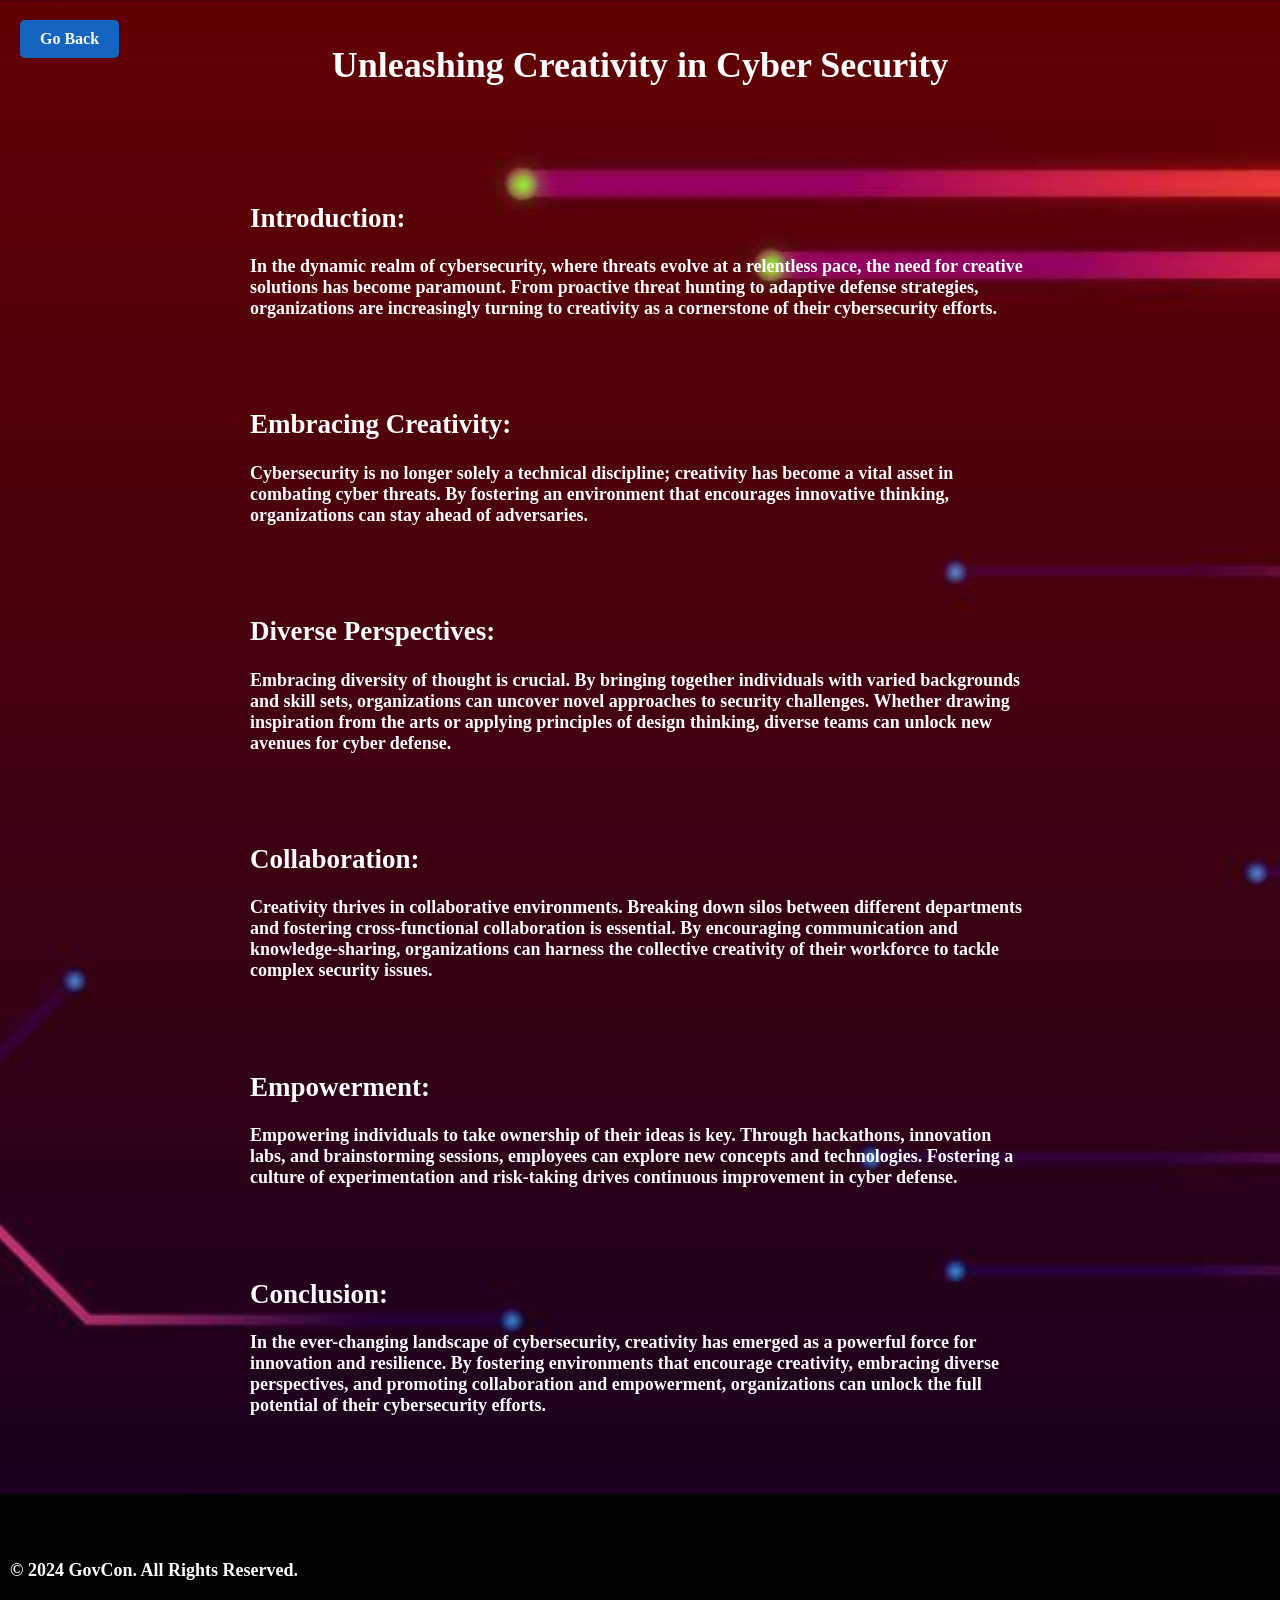
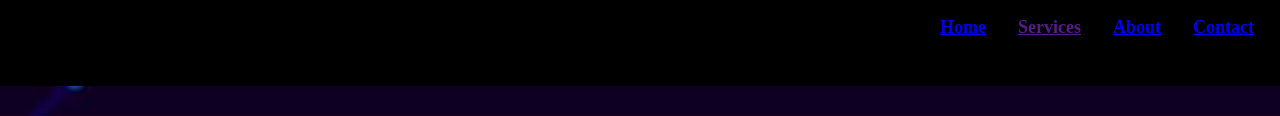
<file: article1.html>
<!DOCTYPE html>
<html lang="en">
<head>
    <meta charset="UTF-8">
    <meta name="viewport" content="width=device-width, initial-scale=1.0">
    <title>Unleashing Creativity in Cyber Security</title>
    <style>
        /* Additional CSS styles for red theme and background */
        body {
            background-image: url(assets/images/—Pngtree—technology\ red\ line\ circuit\ background_1380051.jpg); /* Background image */
            background-size: cover; /* Cover the entire background */
            background-position: center; /* Center the background image */
            color: white; /* White text color */
            margin: 0; /* Remove default margin */
            padding: 0; /* Remove default padding */
            font-weight: bold;
            font-size: large;
        }
        header {
            background-color: transparent; /* Transparent header background */
            padding: 20px;
            text-align: center;
            margin-bottom: 20px; /* Add margin bottom to create space */
        }
        main {
            padding: 20px;
            margin: 0 auto; /* Center the main content */
            max-width: 800px; /* Limit the width of the main content */
            border-radius: 10px;
        }
        section {
            margin-bottom: 30px;
            text-align: left; /* Align text to left */
            padding: 10px; /* Add padding for better readability */
        }
        section h2 {
            color: #ffffff; /* White color for section headings */
        }
        section p {
            color: #ffffff; /* White color for text */
        }
        .goback-btn {
            background-color: #1565c0; /* Blue button background color */
            color: white; /* White text color */
            padding: 10px 20px; /* Add padding */
            border: none; /* Remove border */
            border-radius: 5px; /* Add border radius */
            text-decoration: none; /* Remove underline */
            font-size: 16px; /* Font size */
            cursor: pointer; /* Change cursor to pointer */
            position: fixed; /* Fixed positioning */
            top: 20px; /* Distance from top */
            left: 20px; /* Distance from left */
            z-index: 9999; /* Ensure button stays on top of other content */
        }
        .goback-btn:hover {
            background-color: #0d47a1; /* Darker blue on hover */
        }
    </style>
</head>
<body>
    <header>
        <h1>Unleashing Creativity in Cyber Security</h1>
    </header>
    <main>
        <section>
            <h2>Introduction:</h2>
            <p>In the dynamic realm of cybersecurity, where threats evolve at a relentless pace, the need for creative solutions has become paramount. From proactive threat hunting to adaptive defense strategies, organizations are increasingly turning to creativity as a cornerstone of their cybersecurity efforts.</p>
        </section>
        
        <section>
            <h2>Embracing Creativity:</h2>
            <p>Cybersecurity is no longer solely a technical discipline; creativity has become a vital asset in combating cyber threats. By fostering an environment that encourages innovative thinking, organizations can stay ahead of adversaries.</p>
        </section>
        
        <section>
            <h2>Diverse Perspectives:</h2>
            <p>Embracing diversity of thought is crucial. By bringing together individuals with varied backgrounds and skill sets, organizations can uncover novel approaches to security challenges. Whether drawing inspiration from the arts or applying principles of design thinking, diverse teams can unlock new avenues for cyber defense.</p>
        </section>
        
        <section>
            <h2>Collaboration:</h2>
            <p>Creativity thrives in collaborative environments. Breaking down silos between different departments and fostering cross-functional collaboration is essential. By encouraging communication and knowledge-sharing, organizations can harness the collective creativity of their workforce to tackle complex security issues.</p>
        </section>
        
        <section>
            <h2>Empowerment:</h2>
            <p>Empowering individuals to take ownership of their ideas is key. Through hackathons, innovation labs, and brainstorming sessions, employees can explore new concepts and technologies. Fostering a culture of experimentation and risk-taking drives continuous improvement in cyber defense.</p>
        </section>
        
        <section>
            <h2>Conclusion:</h2>
            <p>In the ever-changing landscape of cybersecurity, creativity has emerged as a powerful force for innovation and resilience. By fostering environments that encourage creativity, embracing diverse perspectives, and promoting collaboration and empowerment, organizations can unlock the full potential of their cybersecurity efforts.</p>
        </section>
    </main>

    <!-- Go Back button -->
    <a href="index.html" class="goback-btn" onclick="history.go(-1)">Go Back</a>



    <style>
  .cid-u2R1fj4EU4 {
    padding-top: 3rem;
    padding-bottom: 3rem;
    background-color: #000000;
  }
  .cid-u2R1fj4EU4 .mbr-fallback-image.disabled {
    display: none;
  }
  .cid-u2R1fj4EU4 .mbr-fallback-image {
    display: block;
    background-size: cover;
    background-position: center center;
    width: 100%;
    height: 100%;
    position: absolute;
    top: 0;
  }
  .cid-u2R1fj4EU4 .copyright {
    color: #ffffff;
    text-align: left;
  }
  .cid-u2R1fj4EU4 .center {
    display: flex;
    flex-direction: column;
    justify-content: center;
  }
  @media (max-width: 991px) {
    .cid-u2R1fj4EU4 .row {
      flex-direction: column-reverse !important;
    }
    .cid-u2R1fj4EU4 .row .copyright {
      margin: 1rem 0 0 0;
    }
  }
  .cid-u2R1fj4EU4 .row-links {
    width: 100%;
    justify-content: center;
  }
  .cid-u2R1fj4EU4 .row-links .row-links-soc {
    list-style: none;
    display: flex;
    justify-content: right;
    flex-wrap: wrap;
    padding: 0;
    margin-bottom: 0;
  }
  @media (max-width: 991px) {
    .cid-u2R1fj4EU4 .row-links .row-links-soc {
      justify-content: center;
    }
  }
  .cid-u2R1fj4EU4 .row-links .row-links-soc li {
    padding: 0 1rem 0rem 1rem;
  }
  @media (max-width: 767px) {
    .cid-u2R1fj4EU4 .row-links .row-links-soc li {
      padding: 0 1rem 1rem 1rem;
    }
  }
  .cid-u2R1fj4EU4 .row-links .row-links-soc li p {
    margin: 0;
  }
  @media (max-width: 991px) {
    .cid-u2R1fj4EU4 .copyright {
      text-align: center;
    }
  }
  </style>
  <section class="footer2 cid-u2R1fj4EU4" id="footer-5-u2R1fj4EU4">
    <div class="container">
      <div class="row">
        <div class="col-12 col-lg-6 center mt-2 mb-3">
          <p class="mbr-fonts-style copyright mb-0 display-7">
            © 2024 GovCon. All Rights Reserved.
          </p>
        </div>
        <div class="col-12 col-lg-6 center">
          <div class="row-links mt-2 mb-3">
            <ul class="row-links-soc">
              <li class="row-links-soc-item mbr-fonts-style display-7">
                <a href="index.html" class="text-white">Home</a>
              </li>
              <li class="row-links-soc-item mbr-fonts-style display-7">
                <a href="" class="text-white">Services</a>
              </li>
              <li class="row-links-soc-item mbr-fonts-style display-7">
                <a href="index.html" class="text-white">About</a>
              </li>
              <li class="row-links-soc-item mbr-fonts-style display-7">
                <a href="index.html" class="text-white">Contact</a>
              </li>
            </ul>
          </div>
        </div>
      </div>
    </div>
  </section>
</body>
</html>
</file>
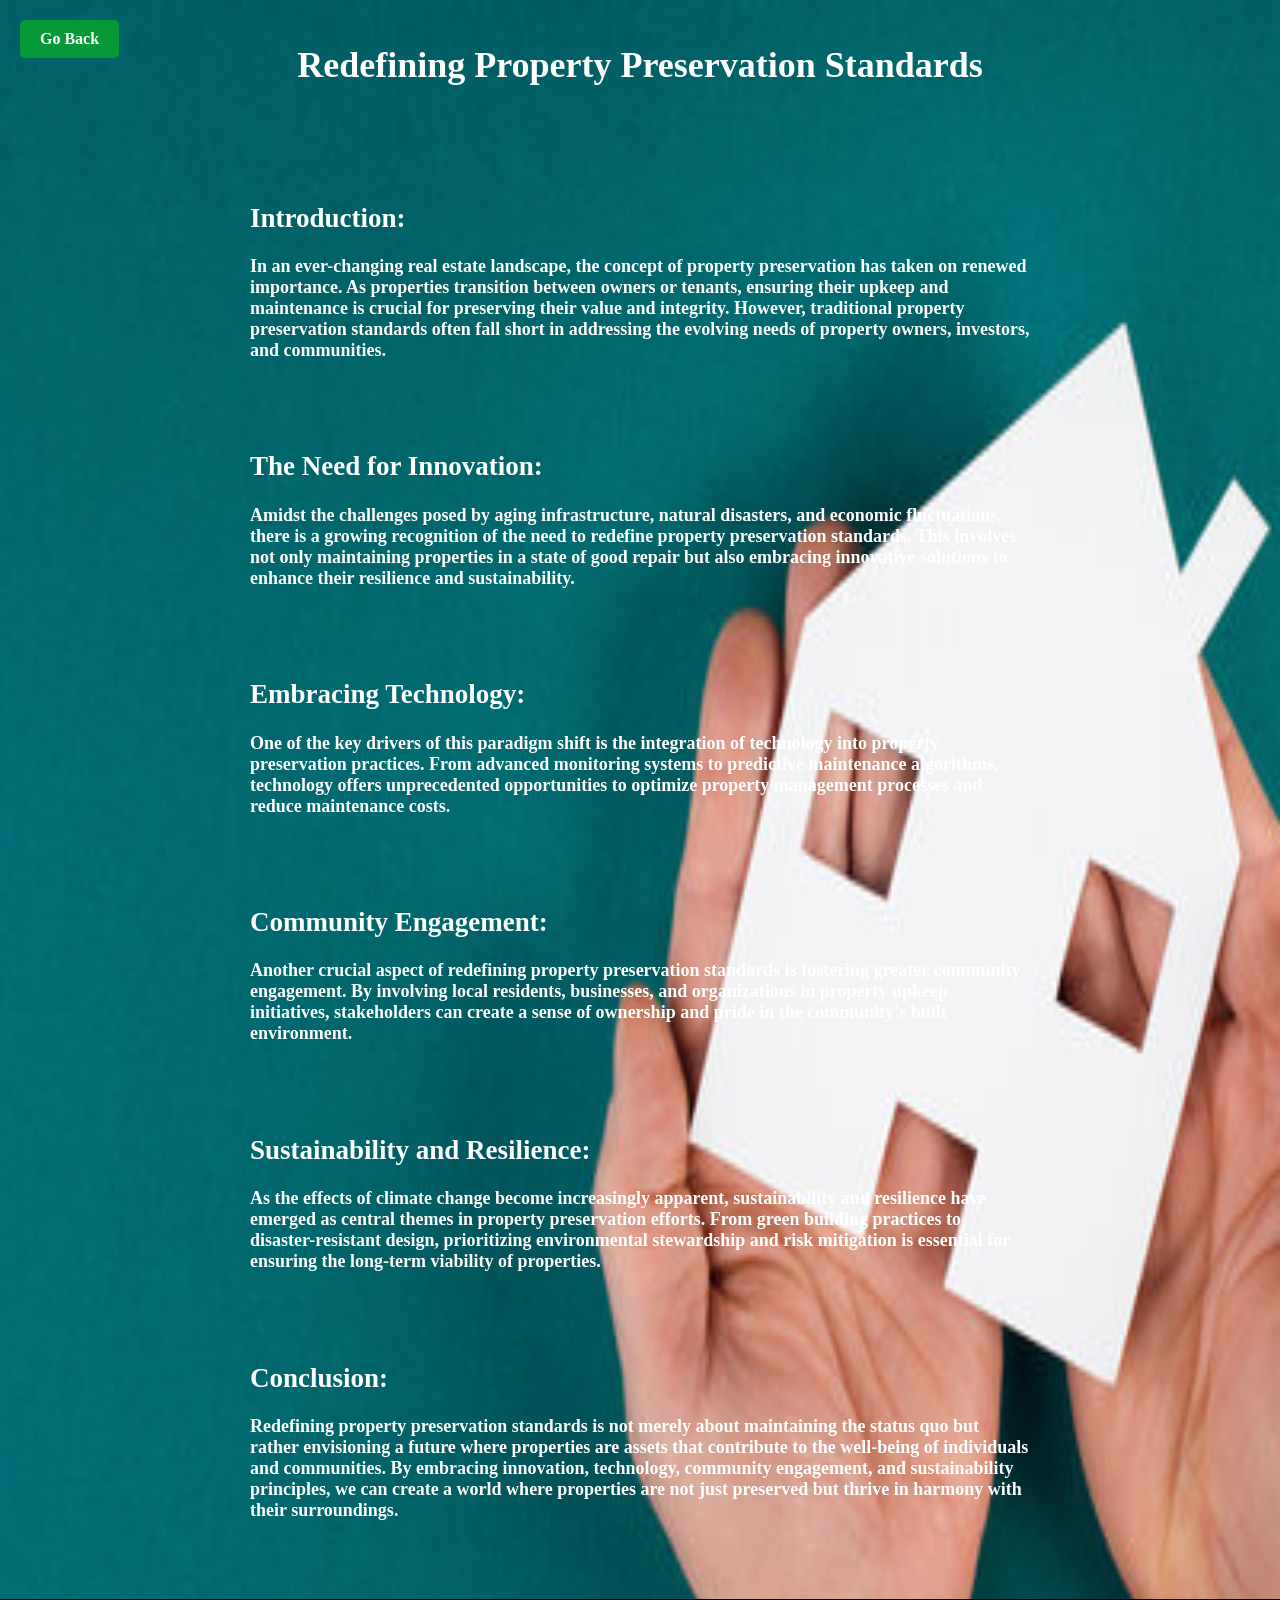
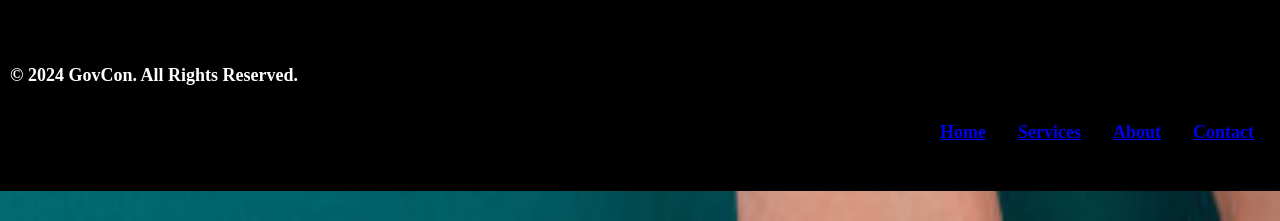
<file: article2.html>
<!DOCTYPE html>
<html lang="en">
<head>
    <meta charset="UTF-8">
    <meta name="viewport" content="width=device-width, initial-scale=1.0">
    <title>Redefining Property Preservation Standards</title>
    <style>
        /* Additional CSS styles for red theme and background */
        body {
          --bg-width: 150%; /* Initial background image width */
            --bg-height: 100%; /* Initial background image height */
            background-image: url(assets/images/pppppmmm.jpg); /* Background image */
            background-size: var(--bg-width) var(--bg-height); /* Set background size using custom properties */
            background-repeat: no-repeat; /* Prevent repeating */
            background-position: center; /* Center the background image */
            color: white; /* White text color */
            margin: 0; /* Remove default margin */
            padding: 0; /* Remove default padding */
            font-weight: bold;
            font-size: large;
        }
        header {
            background-color: transparent; /* Transparent header background */
            padding: 20px;
            text-align: center;
            margin-bottom: 20px; /* Add margin bottom to create space */
        }
        main {
            padding: 20px;
            margin: 0 auto; /* Center the main content */
            max-width: 800px; /* Limit the width of the main content */
            border-radius: 10px;
        }
        section {
            margin-bottom: 30px;
            text-align: left; /* Align text to left */
            padding: 10px; /* Add padding for better readability */
        }
        section h2 {
            color: #ffffff; /* White color for section headings */
        }
        section p {
            color: #ffffff; /* White color for text */
        }
        .goback-btn {
            background-color: #069937; /* Blue button background color */
            color: white; /* White text color */
            padding: 10px 20px; /* Add padding */
            border: none; /* Remove border */
            border-radius: 5px; /* Add border radius */
            text-decoration: none; /* Remove underline */
            font-size: 16px; /* Font size */
            cursor: pointer; /* Change cursor to pointer */
            position: fixed; /* Fixed positioning */
            top: 20px; /* Distance from top */
            left: 20px; /* Distance from left */
            z-index: 9999; /* Ensure button stays on top of other content */
        }
        .goback-btn:hover {
            background-color: #0d47a1; /* Darker blue on hover */
        }
    </style>
</head>
<body>
    <header>
        <h1>Redefining Property Preservation Standards</h1>
    </header>
    <a href="index.html" class="goback-btn" >Go Back</a>
    <main>
        <section>
            <h2>Introduction:</h2>
            <p>In an ever-changing real estate landscape, the concept of property preservation has taken on renewed importance. As properties transition between owners or tenants, ensuring their upkeep and maintenance is crucial for preserving their value and integrity. However, traditional property preservation standards often fall short in addressing the evolving needs of property owners, investors, and communities.</p>
        </section>
        <section>
            <h2>The Need for Innovation:</h2>
            <p>Amidst the challenges posed by aging infrastructure, natural disasters, and economic fluctuations, there is a growing recognition of the need to redefine property preservation standards. This involves not only maintaining properties in a state of good repair but also embracing innovative solutions to enhance their resilience and sustainability.</p>
        </section>
        <section>
            <h2>Embracing Technology:</h2>
            <p>One of the key drivers of this paradigm shift is the integration of technology into property preservation practices. From advanced monitoring systems to predictive maintenance algorithms, technology offers unprecedented opportunities to optimize property management processes and reduce maintenance costs.</p>
        </section>
        <section>
            <h2>Community Engagement:</h2>
            <p>Another crucial aspect of redefining property preservation standards is fostering greater community engagement. By involving local residents, businesses, and organizations in property upkeep initiatives, stakeholders can create a sense of ownership and pride in the community's built environment.</p>
        </section>
        <section>
            <h2>Sustainability and Resilience:</h2>
            <p>As the effects of climate change become increasingly apparent, sustainability and resilience have emerged as central themes in property preservation efforts. From green building practices to disaster-resistant design, prioritizing environmental stewardship and risk mitigation is essential for ensuring the long-term viability of properties.</p>
        </section>
        <section>
            <h2>Conclusion:</h2>
            <p>Redefining property preservation standards is not merely about maintaining the status quo but rather envisioning a future where properties are assets that contribute to the well-being of individuals and communities. By embracing innovation, technology, community engagement, and sustainability principles, we can create a world where properties are not just preserved but thrive in harmony with their surroundings.</p>
        </section>
    </main>
</body>
<style>
  .cid-u2R1fj4EU4 {
    padding-top: 3rem;
    padding-bottom: 3rem;
    background-color: #000000;
  }
  .cid-u2R1fj4EU4 .mbr-fallback-image.disabled {
    display: none;
  }
  .cid-u2R1fj4EU4 .mbr-fallback-image {
    display: block;
    background-size: cover;
    background-position: center center;
    width: 100%;
    height: 100%;
    position: absolute;
    top: 0;
  }
  .cid-u2R1fj4EU4 .copyright {
    color: #ffffff;
    text-align: left;
  }
  .cid-u2R1fj4EU4 .center {
    display: flex;
    flex-direction: column;
    justify-content: center;
  }
  @media (max-width: 991px) {
    .cid-u2R1fj4EU4 .row {
      flex-direction: column-reverse !important;
    }
    .cid-u2R1fj4EU4 .row .copyright {
      margin: 1rem 0 0 0;
    }
  }
  .cid-u2R1fj4EU4 .row-links {
    width: 100%;
    justify-content: center;
  }
  .cid-u2R1fj4EU4 .row-links .row-links-soc {
    list-style: none;
    display: flex;
    justify-content: right;
    flex-wrap: wrap;
    padding: 0;
    margin-bottom: 0;
  }
  @media (max-width: 991px) {
    .cid-u2R1fj4EU4 .row-links .row-links-soc {
      justify-content: center;
    }
  }
  .cid-u2R1fj4EU4 .row-links .row-links-soc li {
    padding: 0 1rem 0rem 1rem;
  }
  @media (max-width: 767px) {
    .cid-u2R1fj4EU4 .row-links .row-links-soc li {
      padding: 0 1rem 1rem 1rem;
    }
  }
  .cid-u2R1fj4EU4 .row-links .row-links-soc li p {
    margin: 0;
  }
  @media (max-width: 991px) {
    .cid-u2R1fj4EU4 .copyright {
      text-align: center;
    }
  }
  </style>
  <section class="footer2 cid-u2R1fj4EU4" id="footer-5-u2R1fj4EU4">
    <div class="container">
      <div class="row">
        <div class="col-12 col-lg-6 center mt-2 mb-3">
          <p class="mbr-fonts-style copyright mb-0 display-7">
            © 2024 GovCon. All Rights Reserved.
          </p>
        </div>
        <div class="col-12 col-lg-6 center">
          <div class="row-links mt-2 mb-3">
            <ul class="row-links-soc">
              <li class="row-links-soc-item mbr-fonts-style display-7">
                <a href="index.html" class="text-white">Home</a>
              </li>
              <li class="row-links-soc-item mbr-fonts-style display-7">
                <a href="index.html" class="text-white">Services</a>
              </li>
              <li class="row-links-soc-item mbr-fonts-style display-7">
                <a href="index.html" class="text-white">About</a>
              </li>
              <li class="row-links-soc-item mbr-fonts-style display-7">
                <a href="index.html" class="text-white">Contact</a>
              </li>
            </ul>
          </div>
        </div>
      </div>
    </div>
  </section>

</html>
</file>
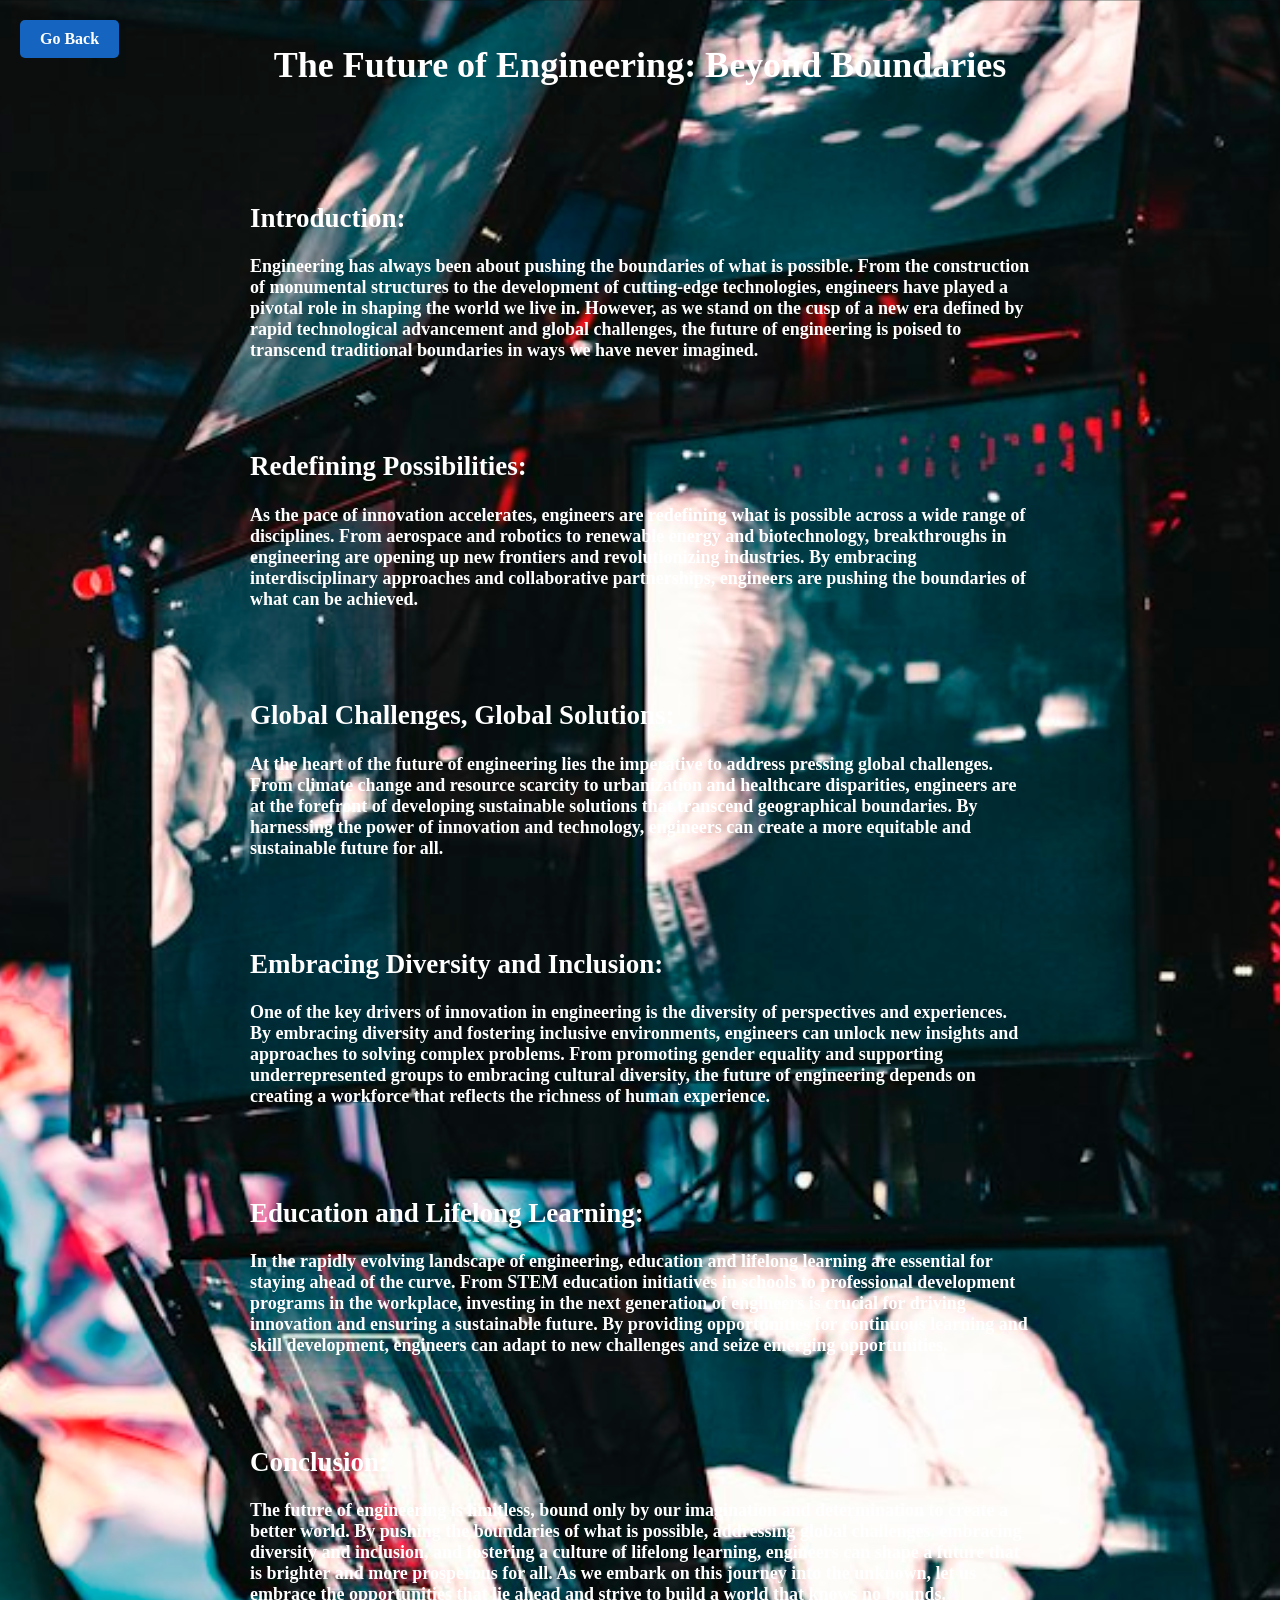
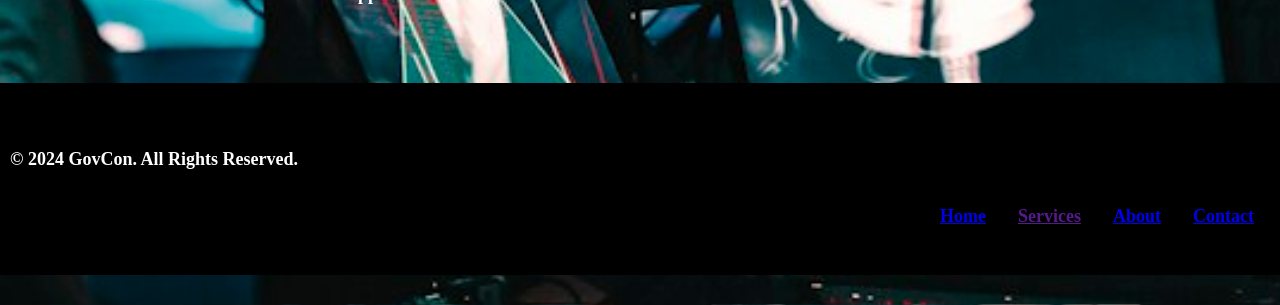
<file: article3.html>
<!DOCTYPE html>
<html lang="en">
<head>
    <meta charset="UTF-8">
    <meta name="viewport" content="width=device-width, initial-scale=1.0">
    <title>The Future of Engineering: Beyond Boundaries</title>
    <style>
        /* Paste the provided CSS code here */
        body {
            background-image: url(assets/images/photo-1605810230434-7631ac76ec81.jpeg); /* Background image */
            background-size: cover; /* Cover the entire background */
            background-position: center; /* Center the background image */
            color: white; /* White text color */
            margin: 0; /* Remove default margin */
            padding: 0; /* Remove default padding */
            font-weight: bold;
            font-size: large;
        }
        header {
            background-color: transparent; /* Transparent header background */
            padding: 20px;
            text-align: center;
            margin-bottom: 20px; /* Add margin bottom to create space */
        }
        main {
            padding: 20px;
            margin: 0 auto; /* Center the main content */
            max-width: 800px; /* Limit the width of the main content */
            border-radius: 10px;
        }
        section {
            margin-bottom: 30px;
            text-align: left; /* Align text to left */
            padding: 10px; /* Add padding for better readability */
        }
        section h2 {
            color: #ffffff; /* White color for section headings */
        }
        section p {
            color: #ffffff; /* White color for text */
        }
        .goback-btn {
            background-color: #1565c0; /* Blue button background color */
            color: white; /* White text color */
            padding: 10px 20px; /* Add padding */
            border: none; /* Remove border */
            border-radius: 5px; /* Add border radius */
            text-decoration: none; /* Remove underline */
            font-size: 16px; /* Font size */
            cursor: pointer; /* Change cursor to pointer */
            position: fixed; /* Fixed positioning */
            top: 20px; /* Distance from top */
            left: 20px; /* Distance from left */
            z-index: 9999; /* Ensure button stays on top of other content */
        }
        .goback-btn:hover {
            background-color: #0d47a1; /* Darker blue on hover */
        }
    </style>
</head>
<body>
    <header>
        <h1>The Future of Engineering: Beyond Boundaries</h1>
    </header>
    <main>
        <section>
            <h2>Introduction:</h2>
            <p>Engineering has always been about pushing the boundaries of what is possible. From the construction of monumental structures to the development of cutting-edge technologies, engineers have played a pivotal role in shaping the world we live in. However, as we stand on the cusp of a new era defined by rapid technological advancement and global challenges, the future of engineering is poised to transcend traditional boundaries in ways we have never imagined.</p>
        </section>
        <section>
            <h2>Redefining Possibilities:</h2>
            <p>As the pace of innovation accelerates, engineers are redefining what is possible across a wide range of disciplines. From aerospace and robotics to renewable energy and biotechnology, breakthroughs in engineering are opening up new frontiers and revolutionizing industries. By embracing interdisciplinary approaches and collaborative partnerships, engineers are pushing the boundaries of what can be achieved.</p>
        </section>
        <section>
            <h2>Global Challenges, Global Solutions:</h2>
            <p>At the heart of the future of engineering lies the imperative to address pressing global challenges. From climate change and resource scarcity to urbanization and healthcare disparities, engineers are at the forefront of developing sustainable solutions that transcend geographical boundaries. By harnessing the power of innovation and technology, engineers can create a more equitable and sustainable future for all.</p>
        </section>
        <section>
            <h2>Embracing Diversity and Inclusion:</h2>
            <p>One of the key drivers of innovation in engineering is the diversity of perspectives and experiences. By embracing diversity and fostering inclusive environments, engineers can unlock new insights and approaches to solving complex problems. From promoting gender equality and supporting underrepresented groups to embracing cultural diversity, the future of engineering depends on creating a workforce that reflects the richness of human experience.</p>
        </section>
        <section>
            <h2>Education and Lifelong Learning:</h2>
            <p>In the rapidly evolving landscape of engineering, education and lifelong learning are essential for staying ahead of the curve. From STEM education initiatives in schools to professional development programs in the workplace, investing in the next generation of engineers is crucial for driving innovation and ensuring a sustainable future. By providing opportunities for continuous learning and skill development, engineers can adapt to new challenges and seize emerging opportunities.</p>
        </section>
        <section>
            <h2>Conclusion:</h2>
            <p>The future of engineering is limitless, bound only by our imagination and determination to create a better world. By pushing the boundaries of what is possible, addressing global challenges, embracing diversity and inclusion, and fostering a culture of lifelong learning, engineers can shape a future that is brighter and more prosperous for all. As we embark on this journey into the unknown, let us embrace the opportunities that lie ahead and strive to build a world that knows no bounds.</p>
        </section>
    </main>
    <!-- Go Back button -->
    <a href="index.html" class="goback-btn" onclick="history.go(-1)">Go Back</a>

</body>
<style>
  .cid-u2R1fj4EU4 {
    padding-top: 3rem;
    padding-bottom: 3rem;
    background-color: #000000;
  }
  .cid-u2R1fj4EU4 .mbr-fallback-image.disabled {
    display: none;
  }
  .cid-u2R1fj4EU4 .mbr-fallback-image {
    display: block;
    background-size: cover;
    background-position: center center;
    width: 100%;
    height: 100%;
    position: absolute;
    top: 0;
  }
  .cid-u2R1fj4EU4 .copyright {
    color: #ffffff;
    text-align: left;
  }
  .cid-u2R1fj4EU4 .center {
    display: flex;
    flex-direction: column;
    justify-content: center;
  }
  @media (max-width: 991px) {
    .cid-u2R1fj4EU4 .row {
      flex-direction: column-reverse !important;
    }
    .cid-u2R1fj4EU4 .row .copyright {
      margin: 1rem 0 0 0;
    }
  }
  .cid-u2R1fj4EU4 .row-links {
    width: 100%;
    justify-content: center;
  }
  .cid-u2R1fj4EU4 .row-links .row-links-soc {
    list-style: none;
    display: flex;
    justify-content: right;
    flex-wrap: wrap;
    padding: 0;
    margin-bottom: 0;
  }
  @media (max-width: 991px) {
    .cid-u2R1fj4EU4 .row-links .row-links-soc {
      justify-content: center;
    }
  }
  .cid-u2R1fj4EU4 .row-links .row-links-soc li {
    padding: 0 1rem 0rem 1rem;
  }
  @media (max-width: 767px) {
    .cid-u2R1fj4EU4 .row-links .row-links-soc li {
      padding: 0 1rem 1rem 1rem;
    }
  }
  .cid-u2R1fj4EU4 .row-links .row-links-soc li p {
    margin: 0;
  }
  @media (max-width: 991px) {
    .cid-u2R1fj4EU4 .copyright {
      text-align: center;
    }
  }
  </style>
  <section class="footer2 cid-u2R1fj4EU4" id="footer-5-u2R1fj4EU4">
    <div class="container">
      <div class="row">
        <div class="col-12 col-lg-6 center mt-2 mb-3">
          <p class="mbr-fonts-style copyright mb-0 display-7">
            © 2024 GovCon. All Rights Reserved.
          </p>
        </div>
        <div class="col-12 col-lg-6 center">
          <div class="row-links mt-2 mb-3">
            <ul class="row-links-soc">
              <li class="row-links-soc-item mbr-fonts-style display-7">
                <a href="index.html" class="text-white">Home</a>
              </li>
              <li class="row-links-soc-item mbr-fonts-style display-7">
                <a href="" class="text-white">Services</a>
              </li>
              <li class="row-links-soc-item mbr-fonts-style display-7">
                <a href="index.html" class="text-white">About</a>
              </li>
              <li class="row-links-soc-item mbr-fonts-style display-7">
                <a href="index.html" class="text-white">Contact</a>
              </li>
            </ul>
          </div>
        </div>
      </div>
    </div>
  </section>
</body>
</html>

</html>
</file>
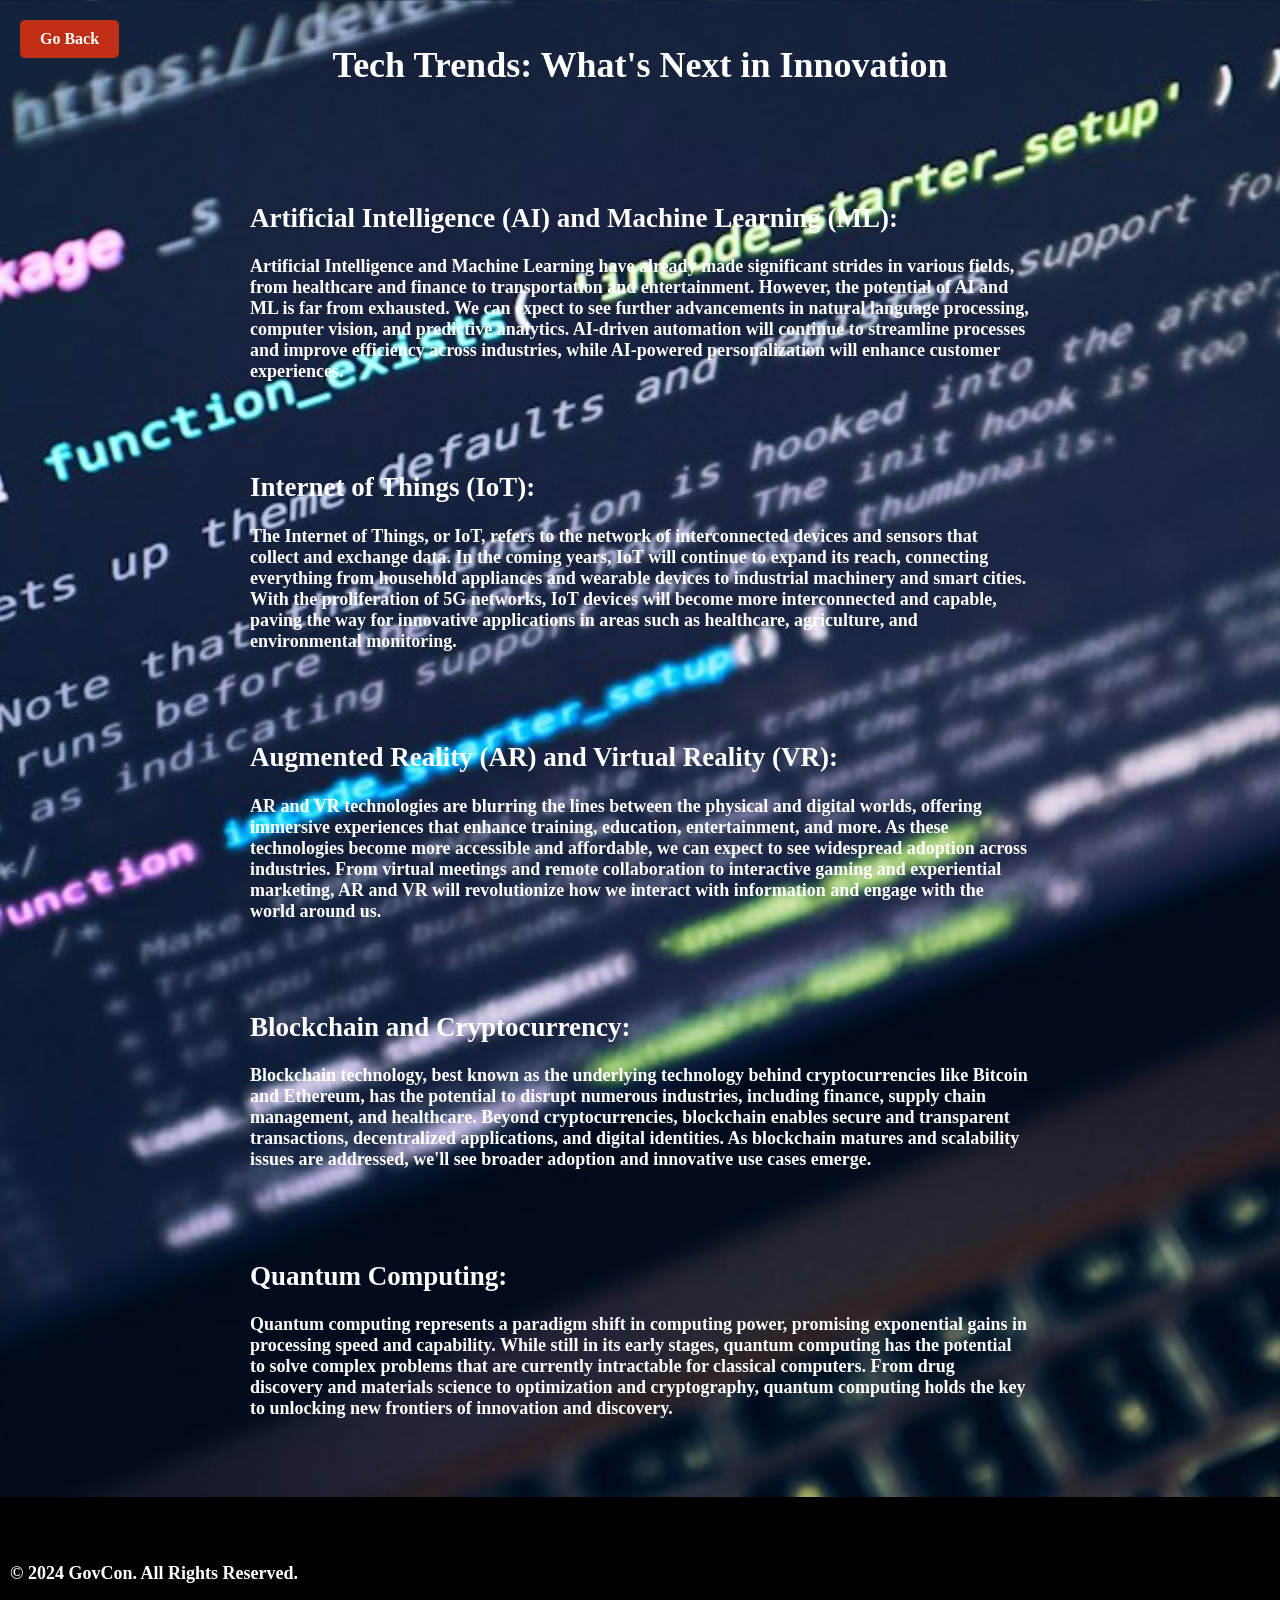
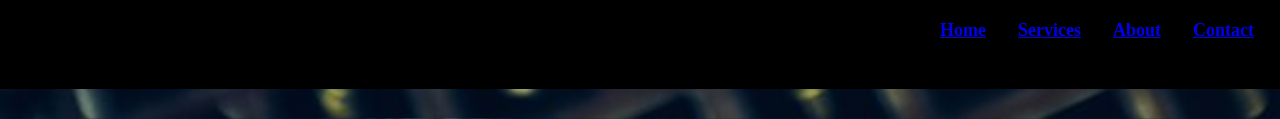
<file: article4.html>
<!DOCTYPE html>
<html lang="en">
<head>
    <meta charset="UTF-8">
    <meta name="viewport" content="width=device-width, initial-scale=1.0">
    <title>Tech Trends: What's Next in Innovation</title>
    <style>
        /* Paste the provided CSS code here */
        body {
            background-image: url(assets/images/photo-1488590528505-98d2b5aba04b.jpeg); /* Background image */
            background-size: cover; /* Cover the entire background */
            background-position: center; /* Center the background image */
            color: white; /* White text color */
            margin: 0; /* Remove default margin */
            padding: 0; /* Remove default padding */
            font-weight: bold;
            font-size: large;
        }
        header {
            background-color: transparent; /* Transparent header background */
            padding: 20px;
            text-align: center;
            margin-bottom: 20px; /* Add margin bottom to create space */
        }
        main {
            padding: 20px;
            margin: 0 auto; /* Center the main content */
            max-width: 800px; /* Limit the width of the main content */
            border-radius: 10px;
        }
        section {
            margin-bottom: 30px;
            text-align: left; /* Align text to left */
            padding: 10px; /* Add padding for better readability */
        }
        section h2 {
            color: #ffffff; /* White color for section headings */
        }
        section p {
            color: #ffffff; /* White color for text */
        }
        .goback-btn {
            background-color: #c02f15; /* Blue button background color */
            color: white; /* White text color */
            padding: 10px 20px; /* Add padding */
            border: none; /* Remove border */
            border-radius: 5px; /* Add border radius */
            text-decoration: none; /* Remove underline */
            font-size: 16px; /* Font size */
            cursor: pointer; /* Change cursor to pointer */
            position: fixed; /* Fixed positioning */
            top: 20px; /* Distance from top */
            left: 20px; /* Distance from left */
            z-index: 9999; /* Ensure button stays on top of other content */
        }
        .goback-btn:hover {
            background-color: #0d47a1; /* Darker blue on hover */
        }
    </style>
</head>
<body>
    <header>
        <h1>Tech Trends: What's Next in Innovation</h1>
    </header>
    <main>
        <section>
            <h2>Artificial Intelligence (AI) and Machine Learning (ML):</h2>
            <p>Artificial Intelligence and Machine Learning have already made significant strides in various fields, from healthcare and finance to transportation and entertainment. However, the potential of AI and ML is far from exhausted. We can expect to see further advancements in natural language processing, computer vision, and predictive analytics. AI-driven automation will continue to streamline processes and improve efficiency across industries, while AI-powered personalization will enhance customer experiences.</p>
        </section>
        <section>
            <h2>Internet of Things (IoT):</h2>
            <p>The Internet of Things, or IoT, refers to the network of interconnected devices and sensors that collect and exchange data. In the coming years, IoT will continue to expand its reach, connecting everything from household appliances and wearable devices to industrial machinery and smart cities. With the proliferation of 5G networks, IoT devices will become more interconnected and capable, paving the way for innovative applications in areas such as healthcare, agriculture, and environmental monitoring.</p>
        </section>
        <section>
            <h2>Augmented Reality (AR) and Virtual Reality (VR):</h2>
            <p>AR and VR technologies are blurring the lines between the physical and digital worlds, offering immersive experiences that enhance training, education, entertainment, and more. As these technologies become more accessible and affordable, we can expect to see widespread adoption across industries. From virtual meetings and remote collaboration to interactive gaming and experiential marketing, AR and VR will revolutionize how we interact with information and engage with the world around us.</p>
        </section>
        <section>
            <h2>Blockchain and Cryptocurrency:</h2>
            <p>Blockchain technology, best known as the underlying technology behind cryptocurrencies like Bitcoin and Ethereum, has the potential to disrupt numerous industries, including finance, supply chain management, and healthcare. Beyond cryptocurrencies, blockchain enables secure and transparent transactions, decentralized applications, and digital identities. As blockchain matures and scalability issues are addressed, we'll see broader adoption and innovative use cases emerge.</p>
        </section>
        <section>
            <h2>Quantum Computing:</h2>
            <p>Quantum computing represents a paradigm shift in computing power, promising exponential gains in processing speed and capability. While still in its early stages, quantum computing has the potential to solve complex problems that are currently intractable for classical computers. From drug discovery and materials science to optimization and cryptography, quantum computing holds the key to unlocking new frontiers of innovation and discovery.</p>
        </section>
    </main>
    <!-- Go Back button -->
    <a href="index.html" class="goback-btn" onclick="history.go(-1)">Go Back</a>
</body>
<style>
.cid-u2R1fj4EU4 {
  padding-top: 3rem;
  padding-bottom: 3rem;
  background-color: #000000;
}
.cid-u2R1fj4EU4 .mbr-fallback-image.disabled {
  display: none;
}
.cid-u2R1fj4EU4 .mbr-fallback-image {
  display: block;
  background-size: cover;
  background-position: center center;
  width: 100%;
  height: 100%;
  position: absolute;
  top: 0;
}
.cid-u2R1fj4EU4 .copyright {
  color: #ffffff;
  text-align: left;
}
.cid-u2R1fj4EU4 .center {
  display: flex;
  flex-direction: column;
  justify-content: center;
}
@media (max-width: 991px) {
  .cid-u2R1fj4EU4 .row {
    flex-direction: column-reverse !important;
  }
  .cid-u2R1fj4EU4 .row .copyright {
    margin: 1rem 0 0 0;
  }
}
.cid-u2R1fj4EU4 .row-links {
  width: 100%;
  justify-content: center;
}
.cid-u2R1fj4EU4 .row-links .row-links-soc {
  list-style: none;
  display: flex;
  justify-content: right;
  flex-wrap: wrap;
  padding: 0;
  margin-bottom: 0;
}
@media (max-width: 991px) {
  .cid-u2R1fj4EU4 .row-links .row-links-soc {
    justify-content: center;
  }
}
.cid-u2R1fj4EU4 .row-links .row-links-soc li {
  padding: 0 1rem 0rem 1rem;
}
@media (max-width: 767px) {
  .cid-u2R1fj4EU4 .row-links .row-links-soc li {
    padding: 0 1rem 1rem 1rem;
  }
}
.cid-u2R1fj4EU4 .row-links .row-links-soc li p {
  margin: 0;
}
@media (max-width: 991px) {
  .cid-u2R1fj4EU4 .copyright {
    text-align: center;
  }
}
</style>
<section class="footer2 cid-u2R1fj4EU4" id="footer-5-u2R1fj4EU4">
  <div class="container">
    <div class="row">
      <div class="col-12 col-lg-6 center mt-2 mb-3">
        <p class="mbr-fonts-style copyright mb-0 display-7">
          © 2024 GovCon. All Rights Reserved.
        </p>
      </div>
      <div class="col-12 col-lg-6 center">
        <div class="row-links mt-2 mb-3">
          <ul class="row-links-soc">
            <li class="row-links-soc-item mbr-fonts-style display-7">
              <a href="index.html" class="text-white">Home</a>
            </li>
            <li class="row-links-soc-item mbr-fonts-style display-7">
              <a href="index.html" class="text-white">Services</a>
            </li>
            <li class="row-links-soc-item mbr-fonts-style display-7">
              <a href="index.html" class="text-white">About</a>
            </li>
            <li class="row-links-soc-item mbr-fonts-style display-7">
              <a href="index.html" class="text-white">Contact</a>
            </li>
          </ul>
        </div>
      </div>
    </div>
  </div>
</section>
</html>
</file>
<file: assets/web/assets/mobirise-icons2/mobirise2.css>
@font-face {
  font-family: 'Moririse2';
  font-display: swap;
  src:  url('mobirise2.eot?f2bix4');
  src:  url('mobirise2.eot?f2bix4#iefix') format('embedded-opentype'),
    url('mobirise2.ttf?f2bix4') format('truetype'),
    url('mobirise2.woff?f2bix4') format('woff'),
    url('mobirise2.svg?f2bix4#mobirise2') format('svg');
  font-weight: normal;
  font-style: normal;
}

[class^="mobi-"], [class*=" mobi-"] {
  /* use !important to prevent issues with browser extensions that change fonts */
  font-family: 'Moririse2' !important;
  speak: none;
  font-style: normal;
  font-weight: normal;
  font-variant: normal;
  text-transform: none;
  line-height: 1;

  /* Better Font Rendering =========== */
  -webkit-font-smoothing: antialiased;
  -moz-osx-font-smoothing: grayscale;
}

.mobi-mbri-add-submenu:before {
  content: "\e900";
}
.mobi-mbri-alert:before {
  content: "\e901";
}
.mobi-mbri-align-center:before {
  content: "\e902";
}
.mobi-mbri-align-justify:before {
  content: "\e903";
}
.mobi-mbri-align-left:before {
  content: "\e904";
}
.mobi-mbri-align-right:before {
  content: "\e905";
}
.mobi-mbri-android:before {
  content: "\e906";
}
.mobi-mbri-apple:before {
  content: "\e907";
}
.mobi-mbri-arrow-down:before {
  content: "\e908";
}
.mobi-mbri-arrow-next:before {
  content: "\e909";
}
.mobi-mbri-arrow-prev:before {
  content: "\e90a";
}
.mobi-mbri-arrow-up:before {
  content: "\e90b";
}
.mobi-mbri-bold:before {
  content: "\e90c";
}
.mobi-mbri-bookmark:before {
  content: "\e90d";
}
.mobi-mbri-bootstrap:before {
  content: "\e90e";
}
.mobi-mbri-briefcase:before {
  content: "\e90f";
}
.mobi-mbri-browse:before {
  content: "\e910";
}
.mobi-mbri-bulleted-list:before {
  content: "\e911";
}
.mobi-mbri-calendar:before {
  content: "\e912";
}
.mobi-mbri-camera:before {
  content: "\e913";
}
.mobi-mbri-cart-add:before {
  content: "\e914";
}
.mobi-mbri-cart-full:before {
  content: "\e915";
}
.mobi-mbri-cash:before {
  content: "\e916";
}
.mobi-mbri-change-style:before {
  content: "\e917";
}
.mobi-mbri-chat:before {
  content: "\e918";
}
.mobi-mbri-clock:before {
  content: "\e919";
}
.mobi-mbri-close:before {
  content: "\e91a";
}
.mobi-mbri-cloud:before {
  content: "\e91b";
}
.mobi-mbri-code:before {
  content: "\e91c";
}
.mobi-mbri-contact-form:before {
  content: "\e91d";
}
.mobi-mbri-credit-card:before {
  content: "\e91e";
}
.mobi-mbri-cursor-click:before {
  content: "\e91f";
}
.mobi-mbri-cust-feedback:before {
  content: "\e920";
}
.mobi-mbri-database:before {
  content: "\e921";
}
.mobi-mbri-delivery:before {
  content: "\e922";
}
.mobi-mbri-desktop:before {
  content: "\e923";
}
.mobi-mbri-devices:before {
  content: "\e924";
}
.mobi-mbri-down:before {
  content: "\e925";
}
.mobi-mbri-download-2:before {
  content: "\e926";
}
.mobi-mbri-download:before {
  content: "\e927";
}
.mobi-mbri-drag-n-drop-2:before {
  content: "\e928";
}
.mobi-mbri-drag-n-drop:before {
  content: "\e929";
}
.mobi-mbri-edit-2:before {
  content: "\e92a";
}
.mobi-mbri-edit:before {
  content: "\e92b";
}
.mobi-mbri-error:before {
  content: "\e92c";
}
.mobi-mbri-extension:before {
  content: "\e92d";
}
.mobi-mbri-features:before {
  content: "\e92e";
}
.mobi-mbri-file:before {
  content: "\e92f";
}
.mobi-mbri-flag:before {
  content: "\e930";
}
.mobi-mbri-folder:before {
  content: "\e931";
}
.mobi-mbri-gift:before {
  content: "\e932";
}
.mobi-mbri-github:before {
  content: "\e933";
}
.mobi-mbri-globe-2:before {
  content: "\e934";
}
.mobi-mbri-globe:before {
  content: "\e935";
}
.mobi-mbri-growing-chart:before {
  content: "\e936";
}
.mobi-mbri-hearth:before {
  content: "\e937";
}
.mobi-mbri-help:before {
  content: "\e938";
}
.mobi-mbri-home:before {
  content: "\e939";
}
.mobi-mbri-hot-cup:before {
  content: "\e93a";
}
.mobi-mbri-idea:before {
  content: "\e93b";
}
.mobi-mbri-image-gallery:before {
  content: "\e93c";
}
.mobi-mbri-image-slider:before {
  content: "\e93d";
}
.mobi-mbri-info:before {
  content: "\e93e";
}
.mobi-mbri-italic:before {
  content: "\e93f";
}
.mobi-mbri-key:before {
  content: "\e940";
}
.mobi-mbri-laptop:before {
  content: "\e941";
}
.mobi-mbri-layers:before {
  content: "\e942";
}
.mobi-mbri-left-right:before {
  content: "\e943";
}
.mobi-mbri-left:before {
  content: "\e944";
}
.mobi-mbri-letter:before {
  content: "\e945";
}
.mobi-mbri-like:before {
  content: "\e946";
}
.mobi-mbri-link:before {
  content: "\e947";
}
.mobi-mbri-lock:before {
  content: "\e948";
}
.mobi-mbri-login:before {
  content: "\e949";
}
.mobi-mbri-logout:before {
  content: "\e94a";
}
.mobi-mbri-magic-stick:before {
  content: "\e94b";
}
.mobi-mbri-map-pin:before {
  content: "\e94c";
}
.mobi-mbri-menu:before {
  content: "\e94d";
}
.mobi-mbri-mobile-2:before {
  content: "\e94e";
}
.mobi-mbri-mobile-horizontal:before {
  content: "\e94f";
}
.mobi-mbri-mobile:before {
  content: "\e950";
}
.mobi-mbri-mobirise:before {
  content: "\e951";
}
.mobi-mbri-more-horizontal:before {
  content: "\e952";
}
.mobi-mbri-more-vertical:before {
  content: "\e953";
}
.mobi-mbri-music:before {
  content: "\e954";
}
.mobi-mbri-new-file:before {
  content: "\e955";
}
.mobi-mbri-numbered-list:before {
  content: "\e956";
}
.mobi-mbri-opened-folder:before {
  content: "\e957";
}
.mobi-mbri-pages:before {
  content: "\e958";
}
.mobi-mbri-paper-plane:before {
  content: "\e959";
}
.mobi-mbri-paperclip:before {
  content: "\e95a";
}
.mobi-mbri-phone:before {
  content: "\e95b";
}
.mobi-mbri-photo:before {
  content: "\e95c";
}
.mobi-mbri-photos:before {
  content: "\e95d";
}
.mobi-mbri-pin:before {
  content: "\e95e";
}
.mobi-mbri-play:before {
  content: "\e95f";
}
.mobi-mbri-plus:before {
  content: "\e960";
}
.mobi-mbri-preview:before {
  content: "\e961";
}
.mobi-mbri-print:before {
  content: "\e962";
}
.mobi-mbri-protect:before {
  content: "\e963";
}
.mobi-mbri-question:before {
  content: "\e964";
}
.mobi-mbri-quote-left:before {
  content: "\e965";
}
.mobi-mbri-quote-right:before {
  content: "\e966";
}
.mobi-mbri-redo:before {
  content: "\e967";
}
.mobi-mbri-refresh:before {
  content: "\e968";
}
.mobi-mbri-responsive-2:before {
  content: "\e969";
}
.mobi-mbri-responsive:before {
  content: "\e96a";
}
.mobi-mbri-right:before {
  content: "\e96b";
}
.mobi-mbri-rocket:before {
  content: "\e96c";
}
.mobi-mbri-sad-face:before {
  content: "\e96d";
}
.mobi-mbri-sale:before {
  content: "\e96e";
}
.mobi-mbri-save:before {
  content: "\e96f";
}
.mobi-mbri-search:before {
  content: "\e970";
}
.mobi-mbri-setting-2:before {
  content: "\e971";
}
.mobi-mbri-setting-3:before {
  content: "\e972";
}
.mobi-mbri-setting:before {
  content: "\e973";
}
.mobi-mbri-share:before {
  content: "\e974";
}
.mobi-mbri-shopping-bag:before {
  content: "\e975";
}
.mobi-mbri-shopping-basket:before {
  content: "\e976";
}
.mobi-mbri-shopping-cart:before {
  content: "\e977";
}
.mobi-mbri-sites:before {
  content: "\e978";
}
.mobi-mbri-smile-face:before {
  content: "\e979";
}
.mobi-mbri-speed:before {
  content: "\e97a";
}
.mobi-mbri-star:before {
  content: "\e97b";
}
.mobi-mbri-success:before {
  content: "\e97c";
}
.mobi-mbri-sun:before {
  content: "\e97d";
}
.mobi-mbri-sun2:before {
  content: "\e97e";
}
.mobi-mbri-tablet-vertical:before {
  content: "\e97f";
}
.mobi-mbri-tablet:before {
  content: "\e980";
}
.mobi-mbri-target:before {
  content: "\e981";
}
.mobi-mbri-timer:before {
  content: "\e982";
}
.mobi-mbri-to-ftp:before {
  content: "\e983";
}
.mobi-mbri-to-local-drive:before {
  content: "\e984";
}
.mobi-mbri-touch-swipe:before {
  content: "\e985";
}
.mobi-mbri-touch:before {
  content: "\e986";
}
.mobi-mbri-trash:before {
  content: "\e987";
}
.mobi-mbri-underline:before {
  content: "\e988";
}
.mobi-mbri-undo:before {
  content: "\e989";
}
.mobi-mbri-unlink:before {
  content: "\e98a";
}
.mobi-mbri-unlock:before {
  content: "\e98b";
}
.mobi-mbri-up-down:before {
  content: "\e98c";
}
.mobi-mbri-up:before {
  content: "\e98d";
}
.mobi-mbri-update:before {
  content: "\e98e";
}
.mobi-mbri-upload-2:before {
  content: "\e98f";
}
.mobi-mbri-upload:before {
  content: "\e990";
}
.mobi-mbri-user-2:before {
  content: "\e991";
}
.mobi-mbri-user:before {
  content: "\e992";
}
.mobi-mbri-users:before {
  content: "\e993";
}
.mobi-mbri-video-play:before {
  content: "\e994";
}
.mobi-mbri-video:before {
  content: "\e995";
}
.mobi-mbri-watch:before {
  content: "\e996";
}
.mobi-mbri-website-theme-2:before {
  content: "\e997";
}
.mobi-mbri-website-theme:before {
  content: "\e998";
}
.mobi-mbri-wifi:before {
  content: "\e999";
}
.mobi-mbri-windows:before {
  content: "\e99a";
}
.mobi-mbri-zoom-in:before {
  content: "\e99b";
}
.mobi-mbri-zoom-out:before {
  content: "\e99c";
}
</file>
<file: assets/dropdown/css/style.css>
.navbar-dropdown {
  left: 0;
  padding: 0;
  position: absolute;
  right: 0;
  top: 0;
  transition: all 0.45s ease;
  z-index: 1030;
  background: #282828; }
  .navbar-dropdown .navbar-logo {
    margin-right: 0.8rem;
    transition: margin 0.3s ease-in-out;
    vertical-align: middle; }
    .navbar-dropdown .navbar-logo img {
      height: 3.125rem;
      transition: all 0.3s ease-in-out; }
    .navbar-dropdown .navbar-logo.mbr-iconfont {
      font-size: 3.125rem;
      line-height: 3.125rem; }
  .navbar-dropdown .navbar-caption {
    font-weight: 700;
    white-space: normal;
    vertical-align: -4px;
    line-height: 3.125rem !important; }
    .navbar-dropdown .navbar-caption, .navbar-dropdown .navbar-caption:hover {
      color: inherit;
      text-decoration: none; }
  .navbar-dropdown .mbr-iconfont + .navbar-caption {
    vertical-align: -1px; }
  .navbar-dropdown.navbar-fixed-top {
    position: fixed; }
  .navbar-dropdown .navbar-brand span {
    vertical-align: -4px; }
  .navbar-dropdown.bg-color.transparent {
    background: none; }
  .navbar-dropdown.navbar-short .navbar-brand {
    padding: 0.625rem 0; }
    .navbar-dropdown.navbar-short .navbar-brand span {
      vertical-align: -1px; }
  .navbar-dropdown.navbar-short .navbar-caption {
    line-height: 2.375rem !important;
    vertical-align: -2px; }
  .navbar-dropdown.navbar-short .navbar-logo {
    margin-right: 0.5rem; }
    .navbar-dropdown.navbar-short .navbar-logo img {
      height: 2.375rem; }
    .navbar-dropdown.navbar-short .navbar-logo.mbr-iconfont {
      font-size: 2.375rem;
      line-height: 2.375rem; }
  .navbar-dropdown.navbar-short .mbr-table-cell {
    height: 3.625rem; }
  .navbar-dropdown .navbar-close {
    left: 0.6875rem;
    position: fixed;
    top: 0.75rem;
    z-index: 1000; }
  .navbar-dropdown .hamburger-icon {
    content: "";
    display: inline-block;
    vertical-align: middle;
    width: 16px;
    -webkit-box-shadow: 0 -6px 0 1px #282828,0 0 0 1px #282828,0 6px 0 1px #282828;
    -moz-box-shadow: 0 -6px 0 1px #282828,0 0 0 1px #282828,0 6px 0 1px #282828;
    box-shadow: 0 -6px 0 1px #282828,0 0 0 1px #282828,0 6px 0 1px #282828; }

.dropdown-menu .dropdown-toggle[data-toggle="dropdown-submenu"]::after {
  border-bottom: 0.35em solid transparent;
  border-left: 0.35em solid;
  border-right: 0;
  border-top: 0.35em solid transparent;
  margin-left: 0.3rem; }

.dropdown-menu .dropdown-item:focus {
  outline: 0; }

.nav-dropdown {
  font-size: 0.75rem;
  font-weight: 500;
  height: auto !important; }
  .nav-dropdown .nav-btn {
    padding-left: 1rem; }
  .nav-dropdown .link {
    margin: .667em 1.667em;
    font-weight: 500;
    padding: 0;
    transition: color .2s ease-in-out; }
    .nav-dropdown .link.dropdown-toggle {
      margin-right: 2.583em; }
      .nav-dropdown .link.dropdown-toggle::after {
        margin-left: .25rem;
        border-top: 0.35em solid;
        border-right: 0.35em solid transparent;
        border-left: 0.35em solid transparent;
        border-bottom: 0; }
      .nav-dropdown .link.dropdown-toggle[aria-expanded="true"] {
        margin: 0;
        padding: 0.667em 3.263em  0.667em 1.667em; }
  .nav-dropdown .link::after,
  .nav-dropdown .dropdown-item::after {
    color: inherit; }
  .nav-dropdown .btn {
    font-size: 0.75rem;
    font-weight: 700;
    letter-spacing: 0;
    margin-bottom: 0;
    padding-left: 1.25rem;
    padding-right: 1.25rem; }
  .nav-dropdown .dropdown-menu {
    border-radius: 0;
    border: 0;
    left: 0;
    margin: 0;
    padding-bottom: 1.25rem;
    padding-top: 1.25rem;
    position: relative; }
  .nav-dropdown .dropdown-submenu {
    margin-left: 0.125rem;
    top: 0; }
  .nav-dropdown .dropdown-item {
    font-weight: 500;
    line-height: 2;
    padding: 0.3846em 4.615em 0.3846em 1.5385em;
    position: relative;
    transition: color .2s ease-in-out, background-color .2s ease-in-out; }
    .nav-dropdown .dropdown-item::after {
      margin-top: -0.3077em;
      position: absolute;
      right: 1.1538em;
      top: 50%; }
    .nav-dropdown .dropdown-item:focus, .nav-dropdown .dropdown-item:hover {
      background: none; }

@media (max-width: 767px) {
  .nav-dropdown.navbar-toggleable-sm {
    bottom: 0;
    display: none;
    left: 0;
    overflow-x: hidden;
    position: fixed;
    top: 0;
    transform: translateX(-100%);
    -ms-transform: translateX(-100%);
    -webkit-transform: translateX(-100%);
    width: 18.75rem;
    z-index: 999; } }
.nav-dropdown.navbar-toggleable-xl {
  bottom: 0;
  display: none;
  left: 0;
  overflow-x: hidden;
  position: fixed;
  top: 0;
  transform: translateX(-100%);
  -ms-transform: translateX(-100%);
  -webkit-transform: translateX(-100%);
  width: 18.75rem;
  z-index: 999; }

.nav-dropdown-sm {
  display: block !important;
  overflow-x: hidden;
  overflow: auto;
  padding-top: 3.875rem; }
  .nav-dropdown-sm::after {
    content: "";
    display: block;
    height: 3rem;
    width: 100%; }
  .nav-dropdown-sm.collapse.in ~ .navbar-close {
    display: block !important; }
  .nav-dropdown-sm.collapsing, .nav-dropdown-sm.collapse.in {
    transform: translateX(0);
    -ms-transform: translateX(0);
    -webkit-transform: translateX(0);
    transition: all 0.25s ease-out;
    -webkit-transition: all 0.25s ease-out;
    background: #282828; }
  .nav-dropdown-sm.collapsing[aria-expanded="false"] {
    transform: translateX(-100%);
    -ms-transform: translateX(-100%);
    -webkit-transform: translateX(-100%); }
  .nav-dropdown-sm .nav-item {
    display: block;
    margin-left: 0 !important;
    padding-left: 0; }
  .nav-dropdown-sm .link,
  .nav-dropdown-sm .dropdown-item {
    border-top: 1px dotted rgba(255, 255, 255, 0.1);
    font-size: 0.8125rem;
    line-height: 1.6;
    margin: 0 !important;
    padding: 0.875rem 2.4rem 0.875rem 1.5625rem !important;
    position: relative;
    white-space: normal; }
    .nav-dropdown-sm .link:focus, .nav-dropdown-sm .link:hover,
    .nav-dropdown-sm .dropdown-item:focus,
    .nav-dropdown-sm .dropdown-item:hover {
      background: rgba(0, 0, 0, 0.2) !important;
      color: #c0a375; }
  .nav-dropdown-sm .nav-btn {
    position: relative;
    padding: 1.5625rem 1.5625rem 0 1.5625rem; }
    .nav-dropdown-sm .nav-btn::before {
      border-top: 1px dotted rgba(255, 255, 255, 0.1);
      content: "";
      left: 0;
      position: absolute;
      top: 0;
      width: 100%; }
    .nav-dropdown-sm .nav-btn + .nav-btn {
      padding-top: 0.625rem; }
      .nav-dropdown-sm .nav-btn + .nav-btn::before {
        display: none; }
  .nav-dropdown-sm .btn {
    padding: 0.625rem 0; }
  .nav-dropdown-sm .dropdown-toggle[data-toggle="dropdown-submenu"]::after {
    margin-left: .25rem;
    border-top: 0.35em solid;
    border-right: 0.35em solid transparent;
    border-left: 0.35em solid transparent;
    border-bottom: 0; }
  .nav-dropdown-sm .dropdown-toggle[data-toggle="dropdown-submenu"][aria-expanded="true"]::after {
    border-top: 0;
    border-right: 0.35em solid transparent;
    border-left: 0.35em solid transparent;
    border-bottom: 0.35em solid; }
  .nav-dropdown-sm .dropdown-menu {
    margin: 0;
    padding: 0;
    position: relative;
    top: 0;
    left: 0;
    width: 100%;
    border: 0;
    float: none;
    border-radius: 0;
    background: none; }
  .nav-dropdown-sm .dropdown-submenu {
    left: 100%;
    margin-left: 0.125rem;
    margin-top: -1.25rem;
    top: 0; }

.navbar-toggleable-sm .nav-dropdown .dropdown-menu {
  position: absolute; }

.navbar-toggleable-sm .nav-dropdown .dropdown-submenu {
  left: 100%;
  margin-left: 0.125rem;
  margin-top: -1.25rem;
  top: 0; }

.navbar-toggleable-sm.opened .nav-dropdown .dropdown-menu {
  position: relative; }

.navbar-toggleable-sm.opened .nav-dropdown .dropdown-submenu {
  left: 0;
  margin-left: 00rem;
  margin-top: 0rem;
  top: 0; }

.is-builder .nav-dropdown.collapsing {
  transition: none !important; }


.engine {
	position: absolute;
	text-indent: -2400px;
	text-align: center;
	padding: 0;
	top: 0;
	left: -2400px;
}
</file>
<file: assets/socicon/css/styles.css>
@charset "UTF-8";

@font-face {
  font-family: 'Socicon';
  src:  url('../fonts/socicon.eot');
  src:  url('../fonts/socicon.eot?#iefix') format('embedded-opentype'),
    url('../fonts/socicon.woff2') format('woff2'),
    url('../fonts/socicon.ttf') format('truetype'),
    url('../fonts/socicon.woff') format('woff'),
    url('../fonts/socicon.svg#socicon') format('svg');
  font-weight: normal;
  font-style: normal;
  font-display: swap;
}

[data-icon]:before {
  font-family: "socicon" !important;
  content: attr(data-icon);
  font-style: normal !important;
  font-weight: normal !important;
  font-variant: normal !important;
  text-transform: none !important;
  speak: none;
  line-height: 1;
  -webkit-font-smoothing: antialiased;
  -moz-osx-font-smoothing: grayscale;
}

[class^="socicon-"], [class*=" socicon-"] {
  /* use !important to prevent issues with browser extensions that change fonts */
  font-family: 'Socicon' !important;
  speak: none;
  font-style: normal;
  font-weight: normal;
  font-variant: normal;
  text-transform: none;
  line-height: 1;

  /* Better Font Rendering =========== */
  -webkit-font-smoothing: antialiased;
  -moz-osx-font-smoothing: grayscale;
}

.socicon-eitaa:before {
  content: "\e97c";
}
.socicon-soroush:before {
  content: "\e97d";
}
.socicon-bale:before {
  content: "\e97e";
}
.socicon-zazzle:before {
  content: "\e97b";
}
.socicon-society6:before {
  content: "\e97a";
}
.socicon-redbubble:before {
  content: "\e979";
}
.socicon-avvo:before {
  content: "\e978";
}
.socicon-stitcher:before {
  content: "\e977";
}
.socicon-googlehangouts:before {
  content: "\e974";
}
.socicon-dlive:before {
  content: "\e975";
}
.socicon-vsco:before {
  content: "\e976";
}
.socicon-flipboard:before {
  content: "\e973";
}
.socicon-ubuntu:before {
  content: "\e958";
}
.socicon-artstation:before {
  content: "\e959";
}
.socicon-invision:before {
  content: "\e95a";
}
.socicon-torial:before {
  content: "\e95b";
}
.socicon-collectorz:before {
  content: "\e95c";
}
.socicon-seenthis:before {
  content: "\e95d";
}
.socicon-googleplaymusic:before {
  content: "\e95e";
}
.socicon-debian:before {
  content: "\e95f";
}
.socicon-filmfreeway:before {
  content: "\e960";
}
.socicon-gnome:before {
  content: "\e961";
}
.socicon-itchio:before {
  content: "\e962";
}
.socicon-jamendo:before {
  content: "\e963";
}
.socicon-mix:before {
  content: "\e964";
}
.socicon-sharepoint:before {
  content: "\e965";
}
.socicon-tinder:before {
  content: "\e966";
}
.socicon-windguru:before {
  content: "\e967";
}
.socicon-cdbaby:before {
  content: "\e968";
}
.socicon-elementaryos:before {
  content: "\e969";
}
.socicon-stage32:before {
  content: "\e96a";
}
.socicon-tiktok:before {
  content: "\e96b";
}
.socicon-gitter:before {
  content: "\e96c";
}
.socicon-letterboxd:before {
  content: "\e96d";
}
.socicon-threema:before {
  content: "\e96e";
}
.socicon-splice:before {
  content: "\e96f";
}
.socicon-metapop:before {
  content: "\e970";
}
.socicon-naver:before {
  content: "\e971";
}
.socicon-remote:before {
  content: "\e972";
}
.socicon-internet:before {
  content: "\e957";
}
.socicon-moddb:before {
  content: "\e94b";
}
.socicon-indiedb:before {
  content: "\e94c";
}
.socicon-traxsource:before {
  content: "\e94d";
}
.socicon-gamefor:before {
  content: "\e94e";
}
.socicon-pixiv:before {
  content: "\e94f";
}
.socicon-myanimelist:before {
  content: "\e950";
}
.socicon-blackberry:before {
  content: "\e951";
}
.socicon-wickr:before {
  content: "\e952";
}
.socicon-spip:before {
  content: "\e953";
}
.socicon-napster:before {
  content: "\e954";
}
.socicon-beatport:before {
  content: "\e955";
}
.socicon-hackerone:before {
  content: "\e956";
}
.socicon-hackernews:before {
  content: "\e946";
}
.socicon-smashwords:before {
  content: "\e947";
}
.socicon-kobo:before {
  content: "\e948";
}
.socicon-bookbub:before {
  content: "\e949";
}
.socicon-mailru:before {
  content: "\e94a";
}
.socicon-gitlab:before {
  content: "\e945";
}
.socicon-instructables:before {
  content: "\e944";
}
.socicon-portfolio:before {
  content: "\e943";
}
.socicon-codered:before {
  content: "\e940";
}
.socicon-origin:before {
  content: "\e941";
}
.socicon-nextdoor:before {
  content: "\e942";
}
.socicon-udemy:before {
  content: "\e93f";
}
.socicon-livemaster:before {
  content: "\e93e";
}
.socicon-crunchbase:before {
  content: "\e93b";
}
.socicon-homefy:before {
  content: "\e93c";
}
.socicon-calendly:before {
  content: "\e93d";
}
.socicon-realtor:before {
  content: "\e90f";
}
.socicon-tidal:before {
  content: "\e910";
}
.socicon-qobuz:before {
  content: "\e911";
}
.socicon-natgeo:before {
  content: "\e912";
}
.socicon-mastodon:before {
  content: "\e913";
}
.socicon-unsplash:before {
  content: "\e914";
}
.socicon-homeadvisor:before {
  content: "\e915";
}
.socicon-angieslist:before {
  content: "\e916";
}
.socicon-codepen:before {
  content: "\e917";
}
.socicon-slack:before {
  content: "\e918";
}
.socicon-openaigym:before {
  content: "\e919";
}
.socicon-logmein:before {
  content: "\e91a";
}
.socicon-fiverr:before {
  content: "\e91b";
}
.socicon-gotomeeting:before {
  content: "\e91c";
}
.socicon-aliexpress:before {
  content: "\e91d";
}
.socicon-guru:before {
  content: "\e91e";
}
.socicon-appstore:before {
  content: "\e91f";
}
.socicon-homes:before {
  content: "\e920";
}
.socicon-zoom:before {
  content: "\e921";
}
.socicon-alibaba:before {
  content: "\e922";
}
.socicon-craigslist:before {
  content: "\e923";
}
.socicon-wix:before {
  content: "\e924";
}
.socicon-redfin:before {
  content: "\e925";
}
.socicon-googlecalendar:before {
  content: "\e926";
}
.socicon-shopify:before {
  content: "\e927";
}
.socicon-freelancer:before {
  content: "\e928";
}
.socicon-seedrs:before {
  content: "\e929";
}
.socicon-bing:before {
  content: "\e92a";
}
.socicon-doodle:before {
  content: "\e92b";
}
.socicon-bonanza:before {
  content: "\e92c";
}
.socicon-squarespace:before {
  content: "\e92d";
}
.socicon-toptal:before {
  content: "\e92e";
}
.socicon-gust:before {
  content: "\e92f";
}
.socicon-ask:before {
  content: "\e930";
}
.socicon-trulia:before {
  content: "\e931";
}
.socicon-loomly:before {
  content: "\e932";
}
.socicon-ghost:before {
  content: "\e933";
}
.socicon-upwork:before {
  content: "\e934";
}
.socicon-fundable:before {
  content: "\e935";
}
.socicon-booking:before {
  content: "\e936";
}
.socicon-googlemaps:before {
  content: "\e937";
}
.socicon-zillow:before {
  content: "\e938";
}
.socicon-niconico:before {
  content: "\e939";
}
.socicon-toneden:before {
  content: "\e93a";
}
.socicon-augment:before {
  content: "\e908";
}
.socicon-bitbucket:before {
  content: "\e909";
}
.socicon-fyuse:before {
  content: "\e90a";
}
.socicon-yt-gaming:before {
  content: "\e90b";
}
.socicon-sketchfab:before {
  content: "\e90c";
}
.socicon-mobcrush:before {
  content: "\e90d";
}
.socicon-microsoft:before {
  content: "\e90e";
}
.socicon-pandora:before {
  content: "\e907";
}
.socicon-messenger:before {
  content: "\e906";
}
.socicon-gamewisp:before {
  content: "\e905";
}
.socicon-bloglovin:before {
  content: "\e904";
}
.socicon-tunein:before {
  content: "\e903";
}
.socicon-gamejolt:before {
  content: "\e901";
}
.socicon-trello:before {
  content: "\e902";
}
.socicon-spreadshirt:before {
  content: "\e900";
}
.socicon-500px:before {
  content: "\e000";
}
.socicon-8tracks:before {
  content: "\e001";
}
.socicon-airbnb:before {
  content: "\e002";
}
.socicon-alliance:before {
  content: "\e003";
}
.socicon-amazon:before {
  content: "\e004";
}
.socicon-amplement:before {
  content: "\e005";
}
.socicon-android:before {
  content: "\e006";
}
.socicon-angellist:before {
  content: "\e007";
}
.socicon-apple:before {
  content: "\e008";
}
.socicon-appnet:before {
  content: "\e009";
}
.socicon-baidu:before {
  content: "\e00a";
}
.socicon-bandcamp:before {
  content: "\e00b";
}
.socicon-battlenet:before {
  content: "\e00c";
}
.socicon-mixer:before {
  content: "\e00d";
}
.socicon-bebee:before {
  content: "\e00e";
}
.socicon-bebo:before {
  content: "\e00f";
}
.socicon-behance:before {
  content: "\e010";
}
.socicon-blizzard:before {
  content: "\e011";
}
.socicon-blogger:before {
  content: "\e012";
}
.socicon-buffer:before {
  content: "\e013";
}
.socicon-chrome:before {
  content: "\e014";
}
.socicon-coderwall:before {
  content: "\e015";
}
.socicon-curse:before {
  content: "\e016";
}
.socicon-dailymotion:before {
  content: "\e017";
}
.socicon-deezer:before {
  content: "\e018";
}
.socicon-delicious:before {
  content: "\e019";
}
.socicon-deviantart:before {
  content: "\e01a";
}
.socicon-diablo:before {
  content: "\e01b";
}
.socicon-digg:before {
  content: "\e01c";
}
.socicon-discord:before {
  content: "\e01d";
}
.socicon-disqus:before {
  content: "\e01e";
}
.socicon-douban:before {
  content: "\e01f";
}
.socicon-draugiem:before {
  content: "\e020";
}
.socicon-dribbble:before {
  content: "\e021";
}
.socicon-drupal:before {
  content: "\e022";
}
.socicon-ebay:before {
  content: "\e023";
}
.socicon-ello:before {
  content: "\e024";
}
.socicon-endomodo:before {
  content: "\e025";
}
.socicon-envato:before {
  content: "\e026";
}
.socicon-etsy:before {
  content: "\e027";
}
.socicon-facebook:before {
  content: "\e028";
}
.socicon-feedburner:before {
  content: "\e029";
}
.socicon-filmweb:before {
  content: "\e02a";
}
.socicon-firefox:before {
  content: "\e02b";
}
.socicon-flattr:before {
  content: "\e02c";
}
.socicon-flickr:before {
  content: "\e02d";
}
.socicon-formulr:before {
  content: "\e02e";
}
.socicon-forrst:before {
  content: "\e02f";
}
.socicon-foursquare:before {
  content: "\e030";
}
.socicon-friendfeed:before {
  content: "\e031";
}
.socicon-github:before {
  content: "\e032";
}
.socicon-goodreads:before {
  content: "\e033";
}
.socicon-google:before {
  content: "\e034";
}
.socicon-googlescholar:before {
  content: "\e035";
}
.socicon-googlegroups:before {
  content: "\e036";
}
.socicon-googlephotos:before {
  content: "\e037";
}
.socicon-googleplus:before {
  content: "\e038";
}
.socicon-grooveshark:before {
  content: "\e039";
}
.socicon-hackerrank:before {
  content: "\e03a";
}
.socicon-hearthstone:before {
  content: "\e03b";
}
.socicon-hellocoton:before {
  content: "\e03c";
}
.socicon-heroes:before {
  content: "\e03d";
}
.socicon-smashcast:before {
  content: "\e03e";
}
.socicon-horde:before {
  content: "\e03f";
}
.socicon-houzz:before {
  content: "\e040";
}
.socicon-icq:before {
  content: "\e041";
}
.socicon-identica:before {
  content: "\e042";
}
.socicon-imdb:before {
  content: "\e043";
}
.socicon-instagram:before {
  content: "\e044";
}
.socicon-issuu:before {
  content: "\e045";
}
.socicon-istock:before {
  content: "\e046";
}
.socicon-itunes:before {
  content: "\e047";
}
.socicon-keybase:before {
  content: "\e048";
}
.socicon-lanyrd:before {
  content: "\e049";
}
.socicon-lastfm:before {
  content: "\e04a";
}
.socicon-line:before {
  content: "\e04b";
}
.socicon-linkedin:before {
  content: "\e04c";
}
.socicon-livejournal:before {
  content: "\e04d";
}
.socicon-lyft:before {
  content: "\e04e";
}
.socicon-macos:before {
  content: "\e04f";
}
.socicon-mail:before {
  content: "\e050";
}
.socicon-medium:before {
  content: "\e051";
}
.socicon-meetup:before {
  content: "\e052";
}
.socicon-mixcloud:before {
  content: "\e053";
}
.socicon-modelmayhem:before {
  content: "\e054";
}
.socicon-mumble:before {
  content: "\e055";
}
.socicon-myspace:before {
  content: "\e056";
}
.socicon-newsvine:before {
  content: "\e057";
}
.socicon-nintendo:before {
  content: "\e058";
}
.socicon-npm:before {
  content: "\e059";
}
.socicon-odnoklassniki:before {
  content: "\e05a";
}
.socicon-openid:before {
  content: "\e05b";
}
.socicon-opera:before {
  content: "\e05c";
}
.socicon-outlook:before {
  content: "\e05d";
}
.socicon-overwatch:before {
  content: "\e05e";
}
.socicon-patreon:before {
  content: "\e05f";
}
.socicon-paypal:before {
  content: "\e060";
}
.socicon-periscope:before {
  content: "\e061";
}
.socicon-persona:before {
  content: "\e062";
}
.socicon-pinterest:before {
  content: "\e063";
}
.socicon-play:before {
  content: "\e064";
}
.socicon-player:before {
  content: "\e065";
}
.socicon-playstation:before {
  content: "\e066";
}
.socicon-pocket:before {
  content: "\e067";
}
.socicon-qq:before {
  content: "\e068";
}
.socicon-quora:before {
  content: "\e069";
}
.socicon-raidcall:before {
  content: "\e06a";
}
.socicon-ravelry:before {
  content: "\e06b";
}
.socicon-reddit:before {
  content: "\e06c";
}
.socicon-renren:before {
  content: "\e06d";
}
.socicon-researchgate:before {
  content: "\e06e";
}
.socicon-residentadvisor:before {
  content: "\e06f";
}
.socicon-reverbnation:before {
  content: "\e070";
}
.socicon-rss:before {
  content: "\e071";
}
.socicon-sharethis:before {
  content: "\e072";
}
.socicon-skype:before {
  content: "\e073";
}
.socicon-slideshare:before {
  content: "\e074";
}
.socicon-smugmug:before {
  content: "\e075";
}
.socicon-snapchat:before {
  content: "\e076";
}
.socicon-songkick:before {
  content: "\e077";
}
.socicon-soundcloud:before {
  content: "\e078";
}
.socicon-spotify:before {
  content: "\e079";
}
.socicon-stackexchange:before {
  content: "\e07a";
}
.socicon-stackoverflow:before {
  content: "\e07b";
}
.socicon-starcraft:before {
  content: "\e07c";
}
.socicon-stayfriends:before {
  content: "\e07d";
}
.socicon-steam:before {
  content: "\e07e";
}
.socicon-storehouse:before {
  content: "\e07f";
}
.socicon-strava:before {
  content: "\e080";
}
.socicon-streamjar:before {
  content: "\e081";
}
.socicon-stumbleupon:before {
  content: "\e082";
}
.socicon-swarm:before {
  content: "\e083";
}
.socicon-teamspeak:before {
  content: "\e084";
}
.socicon-teamviewer:before {
  content: "\e085";
}
.socicon-technorati:before {
  content: "\e086";
}
.socicon-telegram:before {
  content: "\e087";
}
.socicon-tripadvisor:before {
  content: "\e088";
}
.socicon-tripit:before {
  content: "\e089";
}
.socicon-triplej:before {
  content: "\e08a";
}
.socicon-tumblr:before {
  content: "\e08b";
}
.socicon-twitch:before {
  content: "\e08c";
}
.socicon-twitter:before {
  content: "\e08d";
}
.socicon-uber:before {
  content: "\e08e";
}
.socicon-ventrilo:before {
  content: "\e08f";
}
.socicon-viadeo:before {
  content: "\e090";
}
.socicon-viber:before {
  content: "\e091";
}
.socicon-viewbug:before {
  content: "\e092";
}
.socicon-vimeo:before {
  content: "\e093";
}
.socicon-vine:before {
  content: "\e094";
}
.socicon-vkontakte:before {
  content: "\e095";
}
.socicon-warcraft:before {
  content: "\e096";
}
.socicon-wechat:before {
  content: "\e097";
}
.socicon-weibo:before {
  content: "\e098";
}
.socicon-whatsapp:before {
  content: "\e099";
}
.socicon-wikipedia:before {
  content: "\e09a";
}
.socicon-windows:before {
  content: "\e09b";
}
.socicon-wordpress:before {
  content: "\e09c";
}
.socicon-wykop:before {
  content: "\e09d";
}
.socicon-xbox:before {
  content: "\e09e";
}
.socicon-xing:before {
  content: "\e09f";
}
.socicon-yahoo:before {
  content: "\e0a0";
}
.socicon-yammer:before {
  content: "\e0a1";
}
.socicon-yandex:before {
  content: "\e0a2";
}
.socicon-yelp:before {
  content: "\e0a3";
}
.socicon-younow:before {
  content: "\e0a4";
}
.socicon-youtube:before {
  content: "\e0a5";
}
.socicon-zapier:before {
  content: "\e0a6";
}
.socicon-zerply:before {
  content: "\e0a7";
}
.socicon-zomato:before {
  content: "\e0a8";
}
.socicon-zynga:before {
  content: "\e0a9";
}
</file>
<file: assets/theme/css/style.css>
@charset "UTF-8";
section {
  background-color: #ffffff;
}

body {
  font-style: normal;
  line-height: 1.5;
  font-weight: 400;
  color: #232323;
  position: relative;
}

button {
  background-color: transparent;
  border-color: transparent;
}

.embla__button,
.carousel-control {
  background-color: #edefea !important;
  opacity: 0.8 !important;
  color: #464845 !important;
  border-color: #edefea !important;
}

.carousel .close,
.modalWindow .close {
  background-color: #edefea !important;
  color: #464845 !important;
  border-color: #edefea !important;
  opacity: 0.8 !important;
}

.carousel .close:hover,
.modalWindow .close:hover {
  opacity: 1 !important;
}

.carousel-indicators li {
  background-color: #edefea !important;
  border: 2px solid #464845 !important;
}

.carousel-indicators li:hover,
.carousel-indicators li:active {
  opacity: 0.8 !important;
}

.embla__button:hover,
.carousel-control:hover {
  background-color: #edefea !important;
  opacity: 1 !important;
}

.modalWindow-video-container {
  height: 80%;
}

section,
.container,
.container-fluid {
  position: relative;
  word-wrap: break-word;
}

a.mbr-iconfont:hover {
  text-decoration: none;
}

.article .lead p,
.article .lead ul,
.article .lead ol,
.article .lead pre,
.article .lead blockquote {
  margin-bottom: 0;
}

a {
  font-style: normal;
  font-weight: 400;
  cursor: pointer;
}
a, a:hover {
  text-decoration: none;
}

.mbr-section-title {
  font-style: normal;
  line-height: 1.3;
}

.mbr-section-subtitle {
  line-height: 1.3;
}

.mbr-text {
  font-style: normal;
  line-height: 1.7;
}

h1,
h2,
h3,
h4,
h5,
h6,
.display-1,
.display-2,
.display-4,
.display-5,
.display-7,
span,
p,
a {
  line-height: 1;
  word-break: break-word;
  word-wrap: break-word;
  font-weight: 400;
}

b,
strong {
  font-weight: bold;
}

input:-webkit-autofill, input:-webkit-autofill:hover, input:-webkit-autofill:focus, input:-webkit-autofill:active {
  transition-delay: 9999s;
  -webkit-transition-property: background-color, color;
  transition-property: background-color, color;
}

textarea[type=hidden] {
  display: none;
}

section {
  background-position: 50% 50%;
  background-repeat: no-repeat;
  background-size: cover;
}
section .mbr-background-video,
section .mbr-background-video-preview {
  position: absolute;
  bottom: 0;
  left: 0;
  right: 0;
  top: 0;
}

.hidden {
  visibility: hidden;
}

.mbr-z-index20 {
  z-index: 20;
}

/*! Base colors */
.mbr-white {
  color: #ffffff;
}

.mbr-black {
  color: #111111;
}

.mbr-bg-white {
  background-color: #ffffff;
}

.mbr-bg-black {
  background-color: #000000;
}

/*! Text-aligns */
.align-left {
  text-align: left;
}

.align-center {
  text-align: center;
}

.align-right {
  text-align: right;
}

/*! Font-weight  */
.mbr-light {
  font-weight: 300;
}

.mbr-regular {
  font-weight: 400;
}

.mbr-semibold {
  font-weight: 500;
}

.mbr-bold {
  font-weight: 700;
}

/*! Media  */
.media-content {
  flex-basis: 100%;
}

.media-container-row {
  display: flex;
  flex-direction: row;
  flex-wrap: wrap;
  justify-content: center;
  align-content: center;
  align-items: start;
}
.media-container-row .media-size-item {
  width: 400px;
}

.media-container-column {
  display: flex;
  flex-direction: column;
  flex-wrap: wrap;
  justify-content: center;
  align-content: center;
  align-items: stretch;
}
.media-container-column > * {
  width: 100%;
}

@media (min-width: 992px) {
  .media-container-row {
    flex-wrap: nowrap;
  }
}
figure {
  margin-bottom: 0;
  overflow: hidden;
}

figure[mbr-media-size] {
  transition: width 0.1s;
}

img,
iframe {
  display: block;
  width: 100%;
}

.card {
  background-color: transparent;
  border: none;
}

.card-box {
  width: 100%;
}

.card-img {
  text-align: center;
  flex-shrink: 0;
  -webkit-flex-shrink: 0;
}

.media {
  max-width: 100%;
  margin: 0 auto;
}

.mbr-figure {
  align-self: center;
}

.media-container > div {
  max-width: 100%;
}

.mbr-figure img,
.card-img img {
  width: 100%;
}

@media (max-width: 991px) {
  .media-size-item {
    width: auto !important;
  }
  .media {
    width: auto;
  }
  .mbr-figure {
    width: 100% !important;
  }
}
/*! Buttons */
.mbr-section-btn {
  margin-left: -0.6rem;
  margin-right: -0.6rem;
  font-size: 0;
}

.btn {
  font-weight: 600;
  border-width: 1px;
  font-style: normal;
  margin: 0.6rem 0.6rem;
  white-space: normal;
  transition: all 0.2s ease-in-out;
  display: inline-flex;
  align-items: center;
  justify-content: center;
  word-break: break-word;
}

.btn-sm {
  font-weight: 600;
  letter-spacing: 0px;
  transition: all 0.3s ease-in-out;
}

.btn-md {
  font-weight: 600;
  letter-spacing: 0px;
  transition: all 0.3s ease-in-out;
}

.btn-lg {
  font-weight: 600;
  letter-spacing: 0px;
  transition: all 0.3s ease-in-out;
}

.btn-form {
  margin: 0;
}
.btn-form:hover {
  cursor: pointer;
}

nav .mbr-section-btn {
  margin-left: 0rem;
  margin-right: 0rem;
}

/*! Btn icon margin */
.btn .mbr-iconfont,
.btn.btn-sm .mbr-iconfont {
  order: 1;
  cursor: pointer;
  margin-left: 0.5rem;
  vertical-align: sub;
}

.btn.btn-md .mbr-iconfont,
.btn.btn-md .mbr-iconfont {
  margin-left: 0.8rem;
}

.mbr-regular {
  font-weight: 400;
}

.mbr-semibold {
  font-weight: 500;
}

.mbr-bold {
  font-weight: 700;
}

[type=submit] {
  -webkit-appearance: none;
}

/*! Full-screen */
.mbr-fullscreen .mbr-overlay {
  min-height: 100vh;
}

.mbr-fullscreen {
  display: flex;
  display: -moz-flex;
  display: -ms-flex;
  display: -o-flex;
  align-items: center;
  min-height: 100vh;
  padding-top: 3rem;
  padding-bottom: 3rem;
}

/*! Map */
.map {
  height: 25rem;
  position: relative;
}
.map iframe {
  width: 100%;
  height: 100%;
}

/*! Scroll to top arrow */
.mbr-arrow-up {
  bottom: 25px;
  right: 90px;
  position: fixed;
  text-align: right;
  z-index: 5000;
  color: #ffffff;
  font-size: 22px;
}

.mbr-arrow-up a {
  background: rgba(0, 0, 0, 0.2);
  border-radius: 50%;
  color: #fff;
  display: inline-block;
  height: 60px;
  width: 60px;
  border: 2px solid #fff;
  outline-style: none !important;
  position: relative;
  text-decoration: none;
  transition: all 0.3s ease-in-out;
  cursor: pointer;
  text-align: center;
}
.mbr-arrow-up a:hover {
  background-color: rgba(0, 0, 0, 0.4);
}
.mbr-arrow-up a i {
  line-height: 60px;
}

.mbr-arrow-up-icon {
  display: block;
  color: #fff;
}

.mbr-arrow-up-icon::before {
  content: "›";
  display: inline-block;
  font-family: serif;
  font-size: 22px;
  line-height: 1;
  font-style: normal;
  position: relative;
  top: 6px;
  left: -4px;
  transform: rotate(-90deg);
}

/*! Arrow Down */
.mbr-arrow {
  position: absolute;
  bottom: 45px;
  left: 50%;
  width: 60px;
  height: 60px;
  cursor: pointer;
  background-color: rgba(80, 80, 80, 0.5);
  border-radius: 50%;
  transform: translateX(-50%);
}
@media (max-width: 767px) {
  .mbr-arrow {
    display: none;
  }
}
.mbr-arrow > a {
  display: inline-block;
  text-decoration: none;
  outline-style: none;
  animation: arrowdown 1.7s ease-in-out infinite;
  color: #ffffff;
}
.mbr-arrow > a > i {
  position: absolute;
  top: -2px;
  left: 15px;
  font-size: 2rem;
}

#scrollToTop a i::before {
  content: "";
  position: absolute;
  display: block;
  border-bottom: 2.5px solid #fff;
  border-left: 2.5px solid #fff;
  width: 27.8%;
  height: 27.8%;
  left: 50%;
  top: 51%;
  transform: translateY(-30%) translateX(-50%) rotate(135deg);
}

@keyframes arrowdown {
  0% {
    transform: translateY(0px);
  }
  50% {
    transform: translateY(-5px);
  }
  100% {
    transform: translateY(0px);
  }
}
@media (max-width: 500px) {
  .mbr-arrow-up {
    left: 0;
    right: 0;
    text-align: center;
  }
}
/*Gradients animation*/
@keyframes gradient-animation {
  from {
    background-position: 0% 100%;
    animation-timing-function: ease-in-out;
  }
  to {
    background-position: 100% 0%;
    animation-timing-function: ease-in-out;
  }
}
.bg-gradient {
  background-size: 200% 200%;
  animation: gradient-animation 5s infinite alternate;
  -webkit-animation: gradient-animation 5s infinite alternate;
}

.menu .navbar-brand {
  display: -webkit-flex;
}
.menu .navbar-brand span {
  display: flex;
  display: -webkit-flex;
}
.menu .navbar-brand .navbar-caption-wrap {
  display: -webkit-flex;
}
.menu .navbar-brand .navbar-logo img {
  display: -webkit-flex;
  width: auto;
}
@media (min-width: 768px) and (max-width: 991px) {
  .menu .navbar-toggleable-sm .navbar-nav {
    display: -ms-flexbox;
  }
}
@media (max-width: 991px) {
  .menu .navbar-collapse {
    max-height: 93.5vh;
  }
  .menu .navbar-collapse.show {
    overflow: auto;
  }
}
@media (min-width: 992px) {
  .menu .navbar-nav.nav-dropdown {
    display: -webkit-flex;
  }
  .menu .navbar-toggleable-sm .navbar-collapse {
    display: -webkit-flex !important;
  }
  .menu .collapsed .navbar-collapse {
    max-height: 93.5vh;
  }
  .menu .collapsed .navbar-collapse.show {
    overflow: auto;
  }
}
@media (max-width: 767px) {
  .menu .navbar-collapse {
    max-height: 80vh;
  }
}

.nav-link .mbr-iconfont {
  margin-right: 0.5rem;
}

.navbar {
  display: -webkit-flex;
  -webkit-flex-wrap: wrap;
  -webkit-align-items: center;
  -webkit-justify-content: space-between;
}

.navbar-collapse {
  -webkit-flex-basis: 100%;
  -webkit-flex-grow: 1;
  -webkit-align-items: center;
}

.nav-dropdown .link {
  padding: 0.667em 1.667em !important;
  margin: 0 !important;
}

.nav {
  display: -webkit-flex;
  -webkit-flex-wrap: wrap;
}

.row {
  display: -webkit-flex;
  -webkit-flex-wrap: wrap;
}

.justify-content-center {
  -webkit-justify-content: center;
}

.form-inline {
  display: -webkit-flex;
}

.card-wrapper {
  -webkit-flex: 1;
}

.carousel-control {
  z-index: 10;
  display: -webkit-flex;
}

.carousel-controls {
  display: -webkit-flex;
}

.media {
  display: -webkit-flex;
}

.form-group:focus {
  outline: none;
}

.jq-selectbox__select {
  padding: 7px 0;
  position: relative;
}

.jq-selectbox__dropdown {
  overflow: hidden;
  border-radius: 10px;
  position: absolute;
  top: 100%;
  left: 0 !important;
  width: 100% !important;
}

.jq-selectbox__trigger-arrow {
  right: 0;
  transform: translateY(-50%);
}

.jq-selectbox li {
  padding: 1.07em 0.5em;
}

input[type=range] {
  padding-left: 0 !important;
  padding-right: 0 !important;
}

.modal-dialog,
.modal-content {
  height: 100%;
}

.modal-dialog .carousel-inner {
  height: calc(100vh - 1.75rem);
}
@media (max-width: 575px) {
  .modal-dialog .carousel-inner {
    height: calc(100vh - 1rem);
  }
}

.carousel-item {
  text-align: center;
}

.carousel-item img {
  margin: auto;
}

.navbar-toggler {
  align-self: flex-start;
  padding: 0.25rem 0.75rem;
  font-size: 1.25rem;
  line-height: 1;
  background: transparent;
  border: 1px solid transparent;
  border-radius: 0.25rem;
}

.navbar-toggler:focus,
.navbar-toggler:hover {
  text-decoration: none;
  box-shadow: none;
}

.navbar-toggler-icon {
  display: inline-block;
  width: 1.5em;
  height: 1.5em;
  vertical-align: middle;
  content: "";
  background: no-repeat center center;
  background-size: 100% 100%;
}

.navbar-toggler-left {
  position: absolute;
  left: 1rem;
}

.navbar-toggler-right {
  position: absolute;
  right: 1rem;
}

.card-img {
  width: auto;
}

.menu .navbar.collapsed:not(.beta-menu) {
  flex-direction: column;
}

.carousel-item.active,
.carousel-item-next,
.carousel-item-prev {
  display: flex;
}

.note-air-layout .dropup .dropdown-menu,
.note-air-layout .navbar-fixed-bottom .dropdown .dropdown-menu {
  bottom: initial !important;
}

html,
body {
  height: auto;
  min-height: 100vh;
}

.dropup .dropdown-toggle::after {
  display: none;
}

.form-asterisk {
  font-family: initial;
  position: absolute;
  top: -2px;
  font-weight: normal;
}

.form-control-label {
  position: relative;
  cursor: pointer;
  margin-bottom: 0.357em;
  padding: 0;
}

.alert {
  color: #ffffff;
  border-radius: 0;
  border: 0;
  font-size: 1.1rem;
  line-height: 1.5;
  margin-bottom: 1.875rem;
  padding: 1.25rem;
  position: relative;
  text-align: center;
}
.alert.alert-form::after {
  background-color: inherit;
  bottom: -7px;
  content: "";
  display: block;
  height: 14px;
  left: 50%;
  margin-left: -7px;
  position: absolute;
  transform: rotate(45deg);
  width: 14px;
}

.form-control {
  background-color: #ffffff;
  background-clip: border-box;
  color: #232323;
  line-height: 1rem !important;
  height: auto;
  padding: 1.2rem 2rem;
  transition: border-color 0.25s ease 0s;
  border: 1px solid transparent !important;
  border-radius: 4px;
  box-shadow: rgba(0, 0, 0, 0.07) 0px 1px 1px 0px, rgba(0, 0, 0, 0.07) 0px 1px 3px 0px, rgba(0, 0, 0, 0.03) 0px 0px 0px 1px;
}
.form-active .form-control:invalid {
  border-color: red;
}

.row > * {
  padding-right: 1rem;
  padding-left: 1rem;
}

form .row {
  margin-left: -0.6rem;
  margin-right: -0.6rem;
}
form .row [class*=col] {
  padding-left: 0.6rem;
  padding-right: 0.6rem;
}

form .mbr-section-btn {
  padding-left: 0.6rem;
  padding-right: 0.6rem;
}

form .form-check-input {
  margin-top: 0.5;
}

textarea.form-control {
  line-height: 1.5rem !important;
}

.form-group {
  margin-bottom: 1.2rem;
}

.form-control,
form .btn {
  min-height: 48px;
}

.gdpr-block label span.textGDPR input[name=gdpr] {
  top: 7px;
}

.form-control:focus {
  box-shadow: none;
}

:focus {
  outline: none;
}

.mbr-overlay {
  background-color: #000;
  bottom: 0;
  left: 0;
  opacity: 0.5;
  position: absolute;
  right: 0;
  top: 0;
  z-index: 0;
  pointer-events: none;
}

blockquote {
  font-style: italic;
  padding: 3rem;
  font-size: 1.09rem;
  position: relative;
  border-left: 3px solid;
}

ul,
ol,
pre,
blockquote {
  margin-bottom: 2.3125rem;
}

.mt-4 {
  margin-top: 2rem !important;
}

.mb-4 {
  margin-bottom: 2rem !important;
}

.container,
.container-fluid {
  padding-left: 16px;
  padding-right: 16px;
}

.row {
  margin-left: -16px;
  margin-right: -16px;
}
.row > [class*=col] {
  padding-left: 16px;
  padding-right: 16px;
}

@media (min-width: 992px) {
  .container-fluid {
    padding-left: 32px;
    padding-right: 32px;
  }
}
@media (max-width: 991px) {
  .mbr-container {
    padding-left: 16px;
    padding-right: 16px;
  }
}
.app-video-wrapper > img {
  opacity: 1;
}

.app-video-wrapper {
  background: transparent;
}

.item {
  position: relative;
}

.dropdown-menu .dropdown-menu {
  left: 100%;
}

.dropdown-item + .dropdown-menu {
  display: none;
}

.dropdown-item:hover + .dropdown-menu,
.dropdown-menu:hover {
  display: block;
}

@media (min-aspect-ratio: 16/9) {
  .mbr-video-foreground {
    height: 300% !important;
    top: -100% !important;
  }
}
@media (max-aspect-ratio: 16/9) {
  .mbr-video-foreground {
    width: 300% !important;
    left: -100% !important;
  }
}
</file>
<file: assets/mobirise/css/additional.css>
.btn {
  border-width: 2px;
}
img,
.card-wrap,
.card-wrapper,
.video-wrapper,
.mbr-figure iframe,
.google-map iframe,
.slide-content,
.plan,
.card,
.item-wrapper {
  border-radius: 2rem !important;
}
.video-wrapper {
  overflow: hidden;
}
body {
  font-family: var(--display1-font, 'Inter Tight');
  background: color-mix(in srgb, var(--dominant-color, #0f1305) 10%, transparent);

}

.display-1 {
  font-family: var(--display1-font);
  font-size: calc(var(--display1-size, 5) * 1rem);
  line-height: 1;
}
.display-2 {
  font-family: var(--display2-font);
  font-size: calc(var(--display2-size, 4) * 1rem);
  line-height: 1.1;
}
.display-4 {
  font-family: var(--display4-font);
  font-size: calc(var(--display4-size, 1.4) * 1rem);
  line-height: 1.5;
}
.display-5 {
  font-family: var(--display5-font);
  font-size: calc(var(--display5-size, 2) * 1rem);
  line-height: 1.5;
}
.display-7 {
  font-family: var(--display7-font);
  font-size: calc(var(--display7-size, 1.4) * 1rem);
  line-height: 1.5;
}

.display-1 > .mbr-iconfont {
  font-size: calc(var(--display1-size, 5) * 1.25rem);
}
.display-2 > .mbr-iconfont {
  font-size: calc(var(--display2-size, 4) * 1.25rem);
}
.display-4 > .mbr-iconfont {
  font-size: calc(var(--display4-size, 1.4) * 1.25rem);
}
.display-5 > .mbr-iconfont {
  font-size: calc(var(--display5-size, 2) * 1.25rem);
}
.display-7 > .mbr-iconfont {
  font-size: calc(var(--display7-size, 1.4) * 1.25rem);
}
/* ---- Fluid typography for mobile devices ---- */
/* 1.4 - font scale ratio ( bootstrap == 1.42857 ) */
/* 100vw - current viewport width */
/* (48 - 20)  48 == 48rem == 768px, 20 == 20rem == 320px(minimal supported viewport) */
/* 0.65 - min scale variable, may vary */
@media (max-width: 992px) {
  .display-1 {
    font-size: calc(var(--display1-size, 5) * 0.8rem);
  }
}
@media (max-width: 768px) {
  .display-1 {
    --display1-size_min: calc(var(--display1-size, 5) - (var(--display1-size, 5) - 1) * 0.65);
    font-size: calc(var(--display1-size, 5) * 0.7rem);
    font-size: calc(var(--display1-size_min) * 1rem + (var(--display1-size, 5) - var(--display1-size_min)) * ((100vw - 20rem) / (48 - 20)));
    line-height: calc(1.1 * (var(--display1-size_min) * 1rem + (var(--display1-size, 5) - var(--display1-size_min)) * ((100vw - 20rem) / (48 - 20))));
  }
  .display-2 {
    --display2-size_min: calc(var(--display2-size, 4) - (var(--display2-size, 4) - 1) * 0.65);
    font-size: calc(var(--display2-size, 4) * 0.8rem);
    font-size: calc(var(--display2-size_min) * 1rem + (var(--display2-size, 4) - var(--display2-size_min)) * ((100vw - 20rem) / (48 - 20)));
    line-height: calc(1.3 * (var(--display2-size_min) * 1rem + (var(--display2-size, 4) - var(--display2-size_min)) * ((100vw - 20rem) / (48 - 20))));
  }
  .display-4 {
    --display4-size_min: calc(var(--display4-size, 1.4) - (var(--display4-size, 1.4) - 1) * 0.65);
    font-size: calc(var(--display4-size, 1.4) * 0.8rem);
    font-size: calc(var(--display4-size_min) * 1rem + (var(--display4-size, 1.4) - var(--display4-size_min)) * ((100vw - 20rem) / (48 - 20)));
    line-height: calc(1.4 * (var(--display4-size_min) * 1rem + (var(--display4-size, 1.4) - var(--display4-size_min)) * ((100vw - 20rem) / (48 - 20))));
  }
  .display-5 {
    --display5-size_min: calc(var(--display5-size, 2) - (var(--display5-size, 2) - 1) * 0.65);
    font-size: calc(var(--display5-size, 2) * 0.8rem);
    font-size: calc(var(--display5-size_min) * 1rem + (var(--display5-size, 2) - var(--display5-size_min)) * ((100vw - 20rem) / (48 - 20)));
    line-height: calc(1.4 * (var(--display5-size_min) * 1rem + (var(--display5-size, 2) - var(--display5-size_min)) * ((100vw - 20rem) / (48 - 20))));
  }
  .display-7 {
    --display7-size_min: calc(var(--display7-size, 1.4) - (var(--display7-size, 1.4) - 1) * 0.65);
    font-size: calc(var(--display7-size, 1.4) * 0.8rem);
    font-size: calc(var(--display7-size_min) * 1rem + (var(--display7-size, 1.4) - var(--display7-size_min)) * ((100vw - 20rem) / (48 - 20)));
    line-height: calc(1.4 * (var(--display7-size_min) * 1rem + (var(--display7-size, 1.4) - var(--display7-size_min)) * ((100vw - 20rem) / (48 - 20))));
  }
}

@media (min-width: 992px) and (max-width: 1400px) {
  .display-1 {
      --display1-size_min: calc(var(--display1-size, 5) - (var(--display1-size, 5) - 1) * 0.65);
      font-size: calc(var(--display1-size, 5) * 0.7rem);
      font-size: calc(var(--display1-size_min) * 1rem + (var(--display1-size, 5) - var(--display1-size_min)) * ((100vw - 62rem) / (87 - 62)));
      line-height: calc( 1.1 * (var(--display1-size_min) * 1rem + (var(--display1-size, 5) - var(--display1-size_min)) * ((100vw - 62rem) / (87 - 62))));
  }

  .display-2 {
      --display2-size_min: calc(var(--display2-size, 4) - (var(--display2-size, 4) - 1) * 0.65);
      font-size: calc(var(--display2-size, 4) * 0.8rem);
      font-size: calc(var(--display2-size_min) * 1rem + (var(--display2-size, 4) - var(--display2-size_min)) * ((100vw - 62rem) / (87 - 62)));
      line-height: calc(1.3 * (var(--display2-size_min) * 1rem + (var(--display2-size, 4) - var(--display2-size_min)) * ((100vw - 62rem) / (87 - 62))));
  }

  .display-4 {
      --display4-size_min: calc(var(--display4-size, 1.4) - (var(--display4-size, 1.4) - 1) * 0.65);
      font-size: calc(var(--display4-size, 1.4) * 0.8rem);
      font-size: calc(var(--display4-size_min) * 1rem + (var(--display4-size, 1.4) - var(--display4-size_min)) * ((100vw - 62rem) / (87 - 62)));
      line-height: calc(1.4 * (var(--display4-size_min) * 1rem + (var(--display4-size, 1.4) - var(--display4-size_min)) * ((100vw - 62rem) / (87 - 62))));
  }

  .display-5 {
      --display5-size_min: calc(var(--display5-size, 2) - (var(--display5-size, 2) - 1) * 0.65);
      font-size: calc(var(--display5-size, 2) * 0.8rem);
      font-size: calc(var(--display5-size_min) * 1rem + (var(--display5-size, 2) - var(--display5-size_min)) * ((100vw - 62rem) / (87 - 62)));
      line-height: calc(1.4 * (var(--display5-size_min) * 1rem + (var(--display5-size, 2) - var(--display5-size_min)) * ((100vw - 62rem) / (87 - 62))));
  }

  .display-7 {
      --display7-size_min: calc(var(--display7-size, 1.4) - (var(--display7-size, 1.4) - 1) * 0.65);
      font-size: calc(var(--display7-size, 1.4) * 0.8rem);
      font-size: calc(var(--display7-size_min) * 1rem + (var(--display7-size, 1.4) - var(--display7-size_min)) * ((100vw - 62rem) / (87 - 62)));
      line-height: calc(1.4 * (var(--display7-size_min) * 1rem + (var(--display7-size, 1.4) - var(--display7-size_min)) * ((100vw - 62rem) / (87 - 62))));
  }
}
/* Buttons */
.btn {
  padding: 1.25rem 2rem;
  border-radius: 4px;
}
@media (max-width: 767px) {
  .btn {
    padding: 0.75rem 1.5rem;
  }
}
.btn-sm {
  padding: 0.6rem 1.2rem;
  border-radius: 4px;
}
.btn-md {
  padding: 0.6rem 1.2rem;
  border-radius: 4px;
}
.btn-lg {
  padding: 1.25rem 2rem;
  border-radius: 4px;
}
.bg-primary {
  background-color: var(--primary-color, #9fe870) !important;
}
.btn-secondary {
  background-color: var(--secondary-color, #ffd7ef) !important;
}
.bg-success {
  background-color: var(--success-color, #3a341c) !important;
}
.bg-info {
  background-color: var(--info-color, #320707) !important;
}
.bg-warning {
  background-color: var(--warning-color, #a0e2e1) !important;
}
.bg-danger {
  background-color: var(--danger-color, #ffea64) !important;
}
.btn-primary,
.btn-primary:active {
  background-color: var(--primary-color, #9fe870) !important;
  border-color: var(--primary-color, #9fe870) !important;
  color: var(--primary-text, #264d0c) !important;
  box-shadow: 0 2px 2px 0 rgba(0, 0, 0, 0.2);
}
.btn-primary:hover,
.btn-primary:focus,
.btn-primary.focus,
.btn-primary.active {
  color: inherit;
  background-color: color-mix(in srgb,var(--primary-color, #9fe870),#000 20%) !important;
  border-color: color-mix(in srgb,var(--primary-color, #9fe870),#000 20%) !important;
  box-shadow: 0 2px 5px 0 rgba(0, 0, 0, 0.2);
}
.btn-primary.disabled,
.btn-primary:disabled {
  color: var(--primary-text, #264d0c) !important;
  background-color: color-mix(in srgb,var(--primary-color, #9fe870),#000 40%) !important;
  border-color: color-mix(in srgb,var(--primary-color, #9fe870),#000 40%) !important;
}
.btn-secondary,
.btn-secondary:active {
  background-color: var(--secondary-color, #ffd7ef) !important;
  border-color: var(--secondary-color, #ffd7ef) !important;
  color: var(--secondary-text, #d70081) !important;
  box-shadow: 0 2px 2px 0 rgba(0, 0, 0, 0.2);
}
.btn-secondary:hover,
.btn-secondary:focus,
.btn-secondary.focus,
.btn-secondary.active {
  color: inherit;
  background-color: color-mix(in srgb,var(--secondary-color, #ffd7ef),#000 20%) !important;
  border-color: color-mix(in srgb,var(--secondary-color, #ffd7ef),#000 20%) !important;
  box-shadow: 0 2px 5px 0 rgba(0, 0, 0, 0.2);
}
.btn-secondary.disabled,
.btn-secondary:disabled {
  color: var(--secondary-text, #d70081) !important;
  background-color: color-mix(in srgb,var(--secondary-color, #ffd7ef),#000 40%) !important;
  border-color: color-mix(in srgb,var(--secondary-color, #ffd7ef),#000 40%) !important;
}
.btn-info,
.btn-info:active {
  background-color: var(--info-color, #320707) !important;
  border-color: var(--info-color, #320707) !important;
  color: var(--info-text, #ffffff) !important;
  box-shadow: 0 2px 2px 0 rgba(0, 0, 0, 0.2);
}
.btn-info:hover,
.btn-info:focus,
.btn-info.focus,
.btn-info.active {
  color: inherit;
  background-color: color-mix(in srgb,var(--info-color, #320707),#000 20%) !important;
  border-color: color-mix(in srgb,var(--info-color, #320707),#000 20%) !important;
  box-shadow: 0 2px 5px 0 rgba(0, 0, 0, 0.2);
}
.btn-info.disabled,
.btn-info:disabled {
  color: var(--info-text, #ffffff) !important;
  background-color: color-mix(in srgb,var(--info-color, #320707),#000 40%) !important;
  border-color: color-mix(in srgb,var(--info-color, #320707),#000 40%) !important;
}
.btn-success,
.btn-success:active {
  background-color: var(--success-color, #3a341c) !important;
  border-color: var(--success-color, #3a341c) !important;
  color: var(--success-text, #ffffff) !important;
  box-shadow: 0 2px 2px 0 rgba(0, 0, 0, 0.2);
}
.btn-success:hover,
.btn-success:focus,
.btn-success.focus,
.btn-success.active {
  color: inherit;
  background-color: color-mix(in srgb,var(--success-color, #3a341c),#000 20%) !important;
  border-color: color-mix(in srgb,var(--success-color, #3a341c),#000 20%) !important;
  box-shadow: 0 2px 5px 0 rgba(0, 0, 0, 0.2);
}
.btn-success.disabled,
.btn-success:disabled {
  color: var(--success-text, #ffffff) !important;
  background-color: color-mix(in srgb,var(--success-color, #3a341c),#000 40%) !important;
  border-color: color-mix(in srgb,var(--success-color, #3a341c),#000 40%) !important;
}
.btn-warning,
.btn-warning:active {
  background-color: var(--warning-color, #a0e2e1) !important;
  border-color: var(--warning-color, #a0e2e1) !important;
  color: var(--warning-text, #1f6463) !important;
  box-shadow: 0 2px 2px 0 rgba(0, 0, 0, 0.2);
}
.btn-warning:hover,
.btn-warning:focus,
.btn-warning.focus,
.btn-warning.active {
  color: inherit;
  background-color: color-mix(in srgb,var(--warning-color, #a0e2e1),#000 20%) !important;
  border-color: color-mix(in srgb,var(--warning-color, #a0e2e1),#000 20%) !important;
  box-shadow: 0 2px 5px 0 rgba(0, 0, 0, 0.2);
}
.btn-warning.disabled,
.btn-warning:disabled {
  color: var(--warning-text, #1f6463) !important;
  background-color: color-mix(in srgb,var(--warning-color, #a0e2e1),#000 40%) !important;
  border-color: color-mix(in srgb,var(--warning-color, #a0e2e1),#000 40%) !important;
}
.btn-danger,
.btn-danger:active {
  background-color: var(--danger-color, #ffea64) !important;
  border-color: var(--danger-color, #ffea64) !important;
  color: var(--danger-text, #645600) !important;
  box-shadow: 0 2px 2px 0 rgba(0, 0, 0, 0.2);
}
.btn-danger:hover,
.btn-danger:focus,
.btn-danger.focus,
.btn-danger.active {
  color: inherit;
  background-color: color-mix(in srgb,var(--danger-color, #ffea64),#000 20%) !important;
  border-color: color-mix(in srgb,var(--danger-color, #ffea64),#000 20%) !important;
  box-shadow: 0 2px 5px 0 rgba(0, 0, 0, 0.2);
}
.btn-danger.disabled,
.btn-danger:disabled {
  color: var(--danger-text, #645600) !important;
  background-color: color-mix(in srgb,var(--danger-color, #ffea64),#000 40%) !important;
  border-color: color-mix(in srgb,var(--danger-color, #ffea64),#000 40%) !important;
}
.btn-white,
.btn-white:active {
  background-color: #fafafa !important;
  border-color: #fafafa !important;
  color: #7a7a7a !important;
  box-shadow: 0 2px 2px 0 rgba(0, 0, 0, 0.2);
}
.btn-white:hover,
.btn-white:focus,
.btn-white.focus,
.btn-white.active {
  color: #4f4f4f !important;
  background-color: #cfcfcf !important;
  border-color: #cfcfcf !important;
  box-shadow: 0 2px 5px 0 rgba(0, 0, 0, 0.2);
}
.btn-white.disabled,
.btn-white:disabled {
  color: #7a7a7a !important;
  background-color: #cfcfcf !important;
  border-color: #cfcfcf !important;
}
.btn-black,
.btn-black:active {
  background-color: #232323 !important;
  border-color: #232323 !important;
  color: #ffffff !important;
  box-shadow: 0 2px 2px 0 rgba(0, 0, 0, 0.2);
}
.btn-black:hover,
.btn-black:focus,
.btn-black.focus,
.btn-black.active {
  color: #ffffff !important;
  background-color: #000000 !important;
  border-color: #000000 !important;
  box-shadow: 0 2px 5px 0 rgba(0, 0, 0, 0.2);
}
.btn-black.disabled,
.btn-black:disabled {
  color: #ffffff !important;
  background-color: #000000 !important;
  border-color: #000000 !important;
}
.btn-primary-outline,
.btn-primary-outline:active {
  background-color: transparent !important;
  border-color: var(--primary-color, #9fe870);
  color: var(--primary-color, #9fe870);
}
.btn-primary-outline:hover,
.btn-primary-outline:focus,
.btn-primary-outline.focus,
.btn-primary-outline.active {
  color: color-mix(in srgb,var(--primary-color, #9fe870),#000 20%) !important;
  background-color: transparent!important;
  border-color: color-mix(in srgb,var(--primary-color, #9fe870),#000 20%) !important;
  box-shadow: none!important;
}
.btn-primary-outline.disabled,
.btn-primary-outline:disabled {
  color: var(--primary-text, #264d0c) !important;
  background-color: color-mix(in srgb,var(--primary-color, #9fe870),#000 40%) !important;
  border-color: color-mix(in srgb,var(--primary-color, #9fe870),#000 40%) !important;
}
.btn-secondary-outline,
.btn-secondary-outline:active {
  background-color: transparent !important;
  border-color: var(--secondary-color, #ffd7ef);
  color: var(--secondary-color, #ffd7ef);
}
.btn-secondary-outline:hover,
.btn-secondary-outline:focus,
.btn-secondary-outline.focus,
.btn-secondary-outline.active {
  color: color-mix(in srgb,var(--secondary-color, #ffd7ef),#000 20%) !important;
  background-color: transparent!important;
  border-color: color-mix(in srgb,var(--secondary-color, #ffd7ef),#000 20%) !important;
  box-shadow: none!important;
}
.btn-secondary-outline.disabled,
.btn-secondary-outline:disabled {
  color: var(--secondary-text, #d70081) !important;
  background-color: color-mix(in srgb,var(--secondary-color, #ffd7ef),#000 40%) !important;
  border-color: color-mix(in srgb,var(--secondary-color, #ffd7ef),#000 40%) !important;
}
.btn-info-outline,
.btn-info-outline:active {
  background-color: transparent !important;
  border-color: var(--info-color, #320707);
  color: var(--info-color, #320707);
}
.btn-info-outline:hover,
.btn-info-outline:focus,
.btn-info-outline.focus,
.btn-info-outline.active {
  color: color-mix(in srgb,var(--info-color, #320707),#000 20%) !important;
  background-color: transparent!important;
  border-color: color-mix(in srgb,var(--info-color, #320707),#000 20%) !important;
  box-shadow: none!important;
}
.btn-info-outline.disabled,
.btn-info-outline:disabled {
  color: var(--info-text, #ffffff) !important;
  background-color: color-mix(in srgb,var(--info-color, #320707),#000 40%) !important;
  border-color: color-mix(in srgb,var(--info-color, #320707),#000 40%) !important;
}
.btn-success-outline,
.btn-success-outline:active {
  background-color: transparent !important;
  border-color: var(--success-color, #3a341c);
  color: var(--success-color, #3a341c);
}
.btn-success-outline:hover,
.btn-success-outline:focus,
.btn-success-outline.focus,
.btn-success-outline.active {
  color: color-mix(in srgb,var(--success-color, #3a341c),#000 20%) !important;
  background-color: transparent!important;
  border-color: color-mix(in srgb,var(--success-color, #3a341c),#000 20%) !important;
  box-shadow: none!important;
}
.btn-success-outline.disabled,
.btn-success-outline:disabled {
  color: var(--success-text, #ffffff) !important;
  background-color: color-mix(in srgb,var(--success-color, #3a341c),#000 40%) !important;
  border-color: color-mix(in srgb,var(--success-color, #3a341c),#000 40%) !important;
}
.btn-warning-outline,
.btn-warning-outline:active {
  background-color: transparent !important;
  border-color: var(--warning-color, #a0e2e1);
  color: var(--warning-color, #a0e2e1);
}
.btn-warning-outline:hover,
.btn-warning-outline:focus,
.btn-warning-outline.focus,
.btn-warning-outline.active {
  color: color-mix(in srgb,var(--warning-color, #a0e2e1),#000 20%) !important;
  background-color: transparent!important;
  border-color: color-mix(in srgb,var(--warning-color, #a0e2e1),#000 20%) !important;
  box-shadow: none!important;
}
.btn-warning-outline.disabled,
.btn-warning-outline:disabled {
  color: var(--warning-text, #1f6463) !important;
  background-color: color-mix(in srgb,var(--warning-color, #a0e2e1),#000 40%) !important;
  border-color: color-mix(in srgb,var(--warning-color, #a0e2e1),#000 40%) !important;
}
.btn-danger-outline,
.btn-danger-outline:active {
  background-color: transparent !important;
  border-color: var(--danger-color, #ffea64);
  color: var(--danger-color, #ffea64);
}
.btn-danger-outline:hover,
.btn-danger-outline:focus,
.btn-danger-outline.focus,
.btn-danger-outline.active {
  color: color-mix(in srgb,var(--danger-color, #ffea64),#000 20%) !important;
  background-color: transparent!important;
  border-color: color-mix(in srgb,var(--danger-color, #ffea64),#000 20%) !important;
  box-shadow: none!important;
}
.btn-danger-outline.disabled,
.btn-danger-outline:disabled {
  color: var(--danger-text, #645600) !important;
  background-color: color-mix(in srgb,var(--danger-color, #ffea64),#000 40%) !important;
  border-color: color-mix(in srgb,var(--danger-color, #ffea64),#000 40%) !important;
}
.btn-black-outline,
.btn-black-outline:active {
  background-color: transparent !important;
  border-color: #232323;
  color: #232323;
}
.btn-black-outline:hover,
.btn-black-outline:focus,
.btn-black-outline.focus,
.btn-black-outline.active {
  color: #000000 !important;
  background-color: transparent!important;
  border-color: #000000 !important;
  box-shadow: none!important;
}
.btn-black-outline.disabled,
.btn-black-outline:disabled {
  color: #ffffff !important;
  background-color: #232323 !important;
  border-color: #232323 !important;
}
.btn-white-outline,
.btn-white-outline:active {
  background-color: transparent !important;
  border-color: #fafafa;
  color: #fafafa;
}
.btn-white-outline:hover,
.btn-white-outline:focus,
.btn-white-outline.focus,
.btn-white-outline.active {
  color: #cfcfcf !important;
  background-color: transparent!important;
  border-color: #cfcfcf !important;
  box-shadow: none!important;
}
.btn-white-outline.disabled,
.btn-white-outline:disabled {
  color: #7a7a7a !important;
  background-color: #fafafa !important;
  border-color: #fafafa !important;
}
.text-primary {
  color: var(--primary-text, #264d0c) !important;
}
.text-secondary {
  color: var(--secondary-text, #d70081) !important;
}
.text-success {
  color: var(--success-text, #ffffff) !important;
}
.text-info {
  color: var(--info-text, #ffffff) !important;
}
.text-warning {
  color: var(--warning-text, #1f6463) !important;
}
.text-danger {
  color: var(--danger-text, #645600) !important;
}
.text-white {
  color: #fafafa !important;
}
.text-black {
  color: #232323 !important;
}
a.text-primary:hover,
a.text-primary:focus,
a.text-primary.active {
  color: color-mix(in srgb,var(--primary-color, #9fe870),#000 20%);
}
a.text-secondary:hover,
a.text-secondary:focus,
a.text-secondary.active {
  color: color-mix(in srgb,var(--secondary-color, #ffd7ef),#000 20%);
}
a.text-success:hover,
a.text-success:focus,
a.text-success.active {
  color: color-mix(in srgb,var(--success-color, #3a341c),#000 20%);
}
a.text-info:hover,
a.text-info:focus,
a.text-info.active {
  color: color-mix(in srgb,var(--info-color, #320707),#000 20%);
}
a.text-warning:hover,
a.text-warning:focus,
a.text-warning.active {
  color: color-mix(in srgb,var(--warning-color, #a0e2e1),#000 20%);
}
a.text-danger:hover,
a.text-danger:focus,
a.text-danger.active {
  color: color-mix(in srgb,var(--danger-color, #ffea64),#000 20%);
}
a.text-white:hover,
a.text-white:focus,
a.text-white.active {
  color: color-mix(in srgb,#fafafa,#000 20%);
}
a.text-black:hover,
a.text-black:focus,
a.text-black.active {
  color: color-mix(in srgb,#232323,#000 20%);
}
body[data-underlined-links="true"] a[class*="text-"]:not(.nav-link):not(.dropdown-item):not([role]):not(.navbar-caption){
  transition: 0.2s;
  position: relative;
  background-image: linear-gradient(currentColor 50%, currentColor 50%);
  background-size: 10000px 2px;
  background-repeat: no-repeat;
  background-position: 0 1.2em;
}
body[data-underlined-links="false"] a[class*="text-"]:not(.nav-link):not(.dropdown-item):not([role]):not(.navbar-caption){
  position: relative;
  background-image: transparent;
  background-size: 10000px 2px;
  background-repeat: no-repeat;
  background-position: 0px 1.2em;
  background-position: -10000px 1.2em;
}
body[data-underlined-links="false"] a[class*="text-"]:not(.nav-link):not(.dropdown-item):not([role]):not(.navbar-caption):hover{
  transition: background-position 2s ease-in-out;
  background-image: linear-gradient(currentColor 50%, currentColor 50%);
  background-position: 0px 1.2em;
}
body[data-is-rounded-buttons="true"] .nav-tabs .nav-link {
  border-radius: 100px !important;
}
.nav-tabs .nav-link.active {
  color: var(--primary-color, #9fe870);
}
.nav-tabs .nav-link:not(.active) {
  color: #232323;
}
.alert-success {
  background-color: var(--success-color, #70c770);
}
.alert-info {
  background-color: var(--info-color, #320707);
}
.alert-warning {
  background-color: var(--warning-color, #a0e2e1);
}
.alert-danger {
  background-color: var(--danger-color, #ffea64);
}

:root[data-is-rounded-buttons="true"] .mbr-section-btn a.btn:not(.btn-form) {
  border-radius: 100px;
}

:root[data-is-rounded-buttons="true"] .mbr-gallery-filter li a {
    border-radius: 100px !important;
}

.mbr-section-btn .btn:not(.btn-form) {
  border-radius: 100px;
}
.mbr-gallery-filter li a {
  border-radius: 100px !important;
}

.mbr-gallery-filter li.active .btn {
  background-color: var(--primary-color, #9fe870);
  border-color: var(--primary-color, #9fe870);
  color: #ffffff;
}
.mbr-gallery-filter li.active .btn:focus {
  box-shadow: none;
}

a,
a:hover {
  color: var(--primary-color, #9fe870);
}

:root[data-is-scroll-to-top-buttons="true"][data-is-rounded-buttons="true"] #scrollToTop a{
  border-radius: 100px;
}
:root[data-is-scroll-to-top-buttons="false"] .scrollToTop_wraper{
  display: none;
}

.form-control {
  font-family: var(--display1-font);
  font-size: 1.4rem;
  line-height: 1.3;
  font-weight: 400;
  border-radius: 40px !important;
}
.form-control > .mbr-iconfont {
  font-size: 1.375rem;
}
.form-control:hover,
.form-control:focus {
  box-shadow: rgba(0, 0, 0, 0.07) 0px 1px 1px 0px, rgba(0, 0, 0, 0.07) 0px 1px 3px 0px, rgba(0, 0, 0, 0.03) 0px 0px 0px 1px;
  border-color: var(--primary-color, #9fe870) !important;
}
.form-control:-webkit-input-placeholder {
  font-family: var(--display1-font);
  font-size: 1.1rem;
  line-height: 1.5;
  font-weight: 400;
}
.form-control:-webkit-input-placeholder > .mbr-iconfont {
  font-size: 1.375rem;
}
blockquote {
  border-color: var(--primary-color, #9fe870);
}
/* Forms */
.jq-selectbox li:hover,
.jq-selectbox li.selected {
  background-color: var(--primary-color, #9fe870);
  color: #ffffff;
}
.jq-number__spin {
  transition: 0.25s ease;
}
.jq-number__spin:hover {
  border-color: var(--primary-color, #9fe870);
}
.jq-selectbox .jq-selectbox__trigger-arrow,
.jq-number__spin.minus:after,
.jq-number__spin.plus:after {
  transition: 0.4s;
  border-top-color: #353535;
  border-bottom-color: #353535;
}
.jq-selectbox:hover .jq-selectbox__trigger-arrow,
.jq-number__spin.minus:hover:after,
.jq-number__spin.plus:hover:after {
  border-top-color: var(--primary-color, #9fe870);
  border-bottom-color: var(--primary-color, #9fe870);
}
.xdsoft_datetimepicker .xdsoft_calendar td.xdsoft_default,
.xdsoft_datetimepicker .xdsoft_calendar td.xdsoft_current,
.xdsoft_datetimepicker .xdsoft_timepicker .xdsoft_time_box > div > div.xdsoft_current {
  color: #ffffff !important;
  background-color: var(--primary-color, #9fe870) !important;
  box-shadow: none !important;
}
.xdsoft_datetimepicker .xdsoft_calendar td:hover,
.xdsoft_datetimepicker .xdsoft_timepicker .xdsoft_time_box > div > div:hover {
  color: #000000 !important;
  background: var(--secondary-color, #ffd7ef) !important;
  box-shadow: none !important;
}
.lazy-bg {
  background-image: none !important;
}
.lazy-placeholder:not(section),
.lazy-none {
  display: block;
  position: relative;
  padding-bottom: 56.25%;
  width: 100%;
  height: auto;
}
iframe.lazy-placeholder,
.lazy-placeholder:after {
  content: '';
  position: absolute;
  width: 200px;
  height: 200px;
  background: transparent no-repeat center;
  background-size: contain;
  top: 50%;
  left: 50%;
  transform: translateX(-50%) translateY(-50%);
  background-image: url("data:image/svg+xml;charset=UTF-8,%3csvg width='32' height='32' viewBox='0 0 64 64' xmlns='http://www.w3.org/2000/svg' stroke='%236592e6' %3e%3cg fill='none' fill-rule='evenodd'%3e%3cg transform='translate(16 16)' stroke-width='2'%3e%3ccircle stroke-opacity='.5' cx='16' cy='16' r='16'/%3e%3cpath d='M32 16c0-9.94-8.06-16-16-16'%3e%3canimateTransform attributeName='transform' type='rotate' from='0 16 16' to='360 16 16' dur='1s' repeatCount='indefinite'/%3e%3c/path%3e%3c/g%3e%3c/g%3e%3c/svg%3e");
}
section.lazy-placeholder:after {
  opacity: 0.5;
}
body {
  overflow-x: hidden;
}
a {
  transition: color 0.6s;
}
.mbr-fullscreen{
  overflow: hidden;
}
</file>
